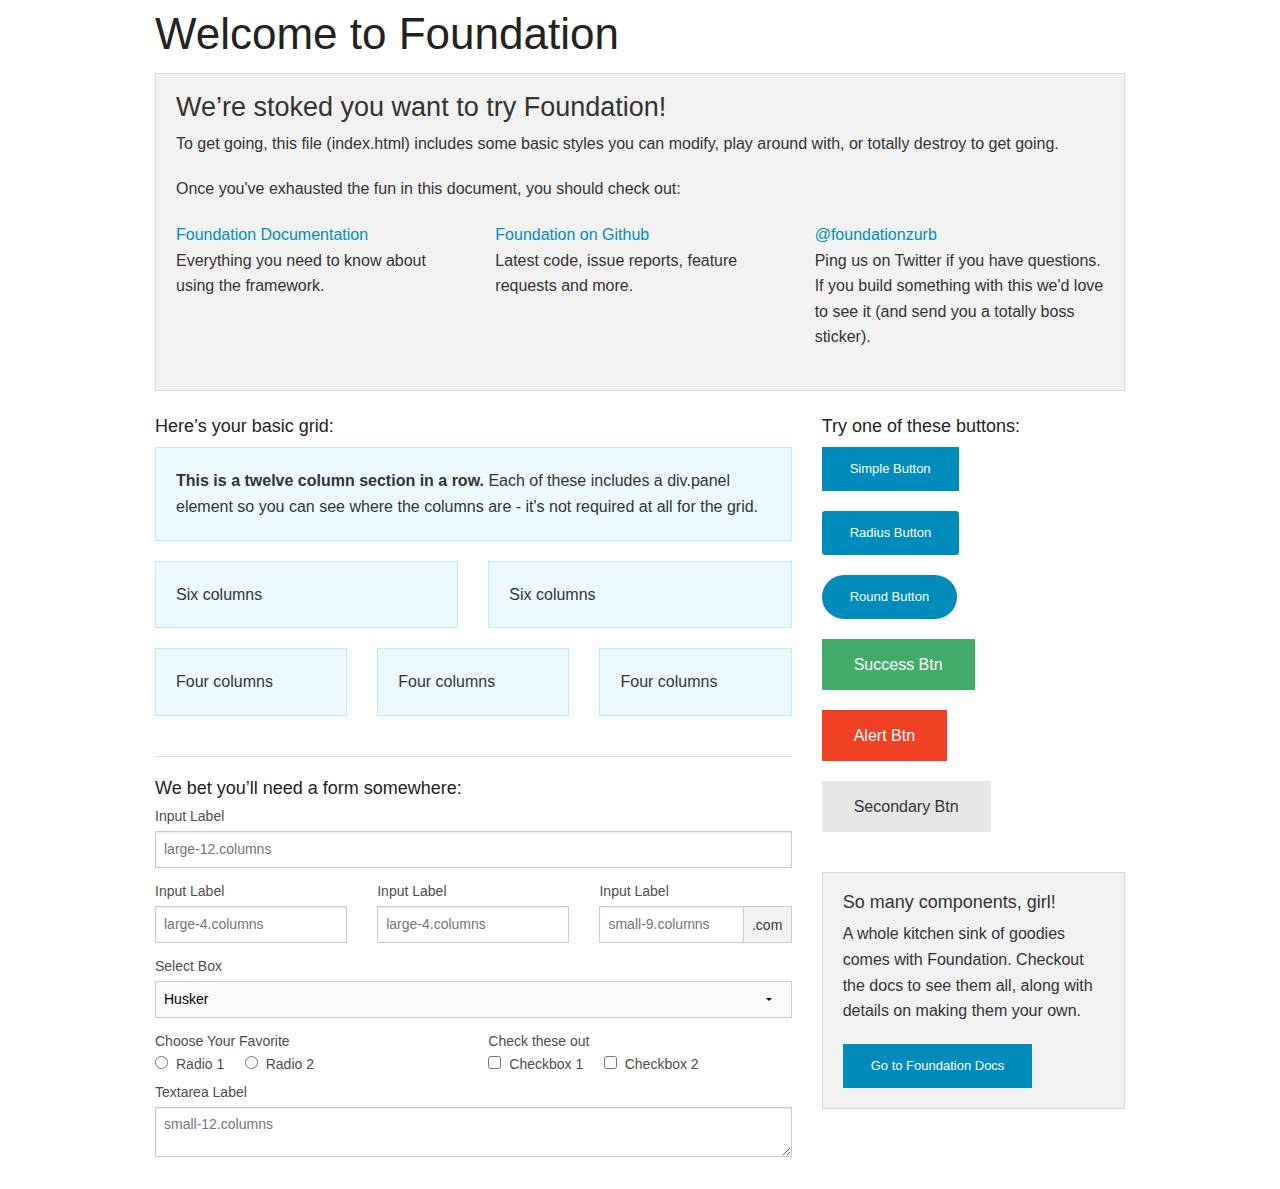
<file: foundation/index.html>
<!doctype html>
<html class="no-js" lang="en">
  <head>
    <meta charset="utf-8" />
    <meta name="viewport" content="width=device-width, initial-scale=1.0" />
    <title>Foundation | Welcome</title>
    <link rel="stylesheet" href="css/foundation.css" />
    <script src="js/vendor/modernizr.js"></script>
  </head>
  <body>
    
    <div class="row">
      <div class="large-12 columns">
        <h1>Welcome to Foundation</h1>
      </div>
    </div>
    
    <div class="row">
      <div class="large-12 columns">
      	<div class="panel">
	        <h3>We&rsquo;re stoked you want to try Foundation! </h3>
	        <p>To get going, this file (index.html) includes some basic styles you can modify, play around with, or totally destroy to get going.</p>
	        <p>Once you've exhausted the fun in this document, you should check out:</p>
	        <div class="row">
	        	<div class="large-4 medium-4 columns">
	    		<p><a href="http://foundation.zurb.com/docs">Foundation Documentation</a><br />Everything you need to know about using the framework.</p>
	    	</div>
	        	<div class="large-4 medium-4 columns">
	        		<p><a href="http://github.com/zurb/foundation">Foundation on Github</a><br />Latest code, issue reports, feature requests and more.</p>
	        	</div>
	        	<div class="large-4 medium-4 columns">
	        		<p><a href="http://twitter.com/foundationzurb">@foundationzurb</a><br />Ping us on Twitter if you have questions. If you build something with this we'd love to see it (and send you a totally boss sticker).</p>
	        	</div>        
					</div>
      	</div>
      </div>
    </div>

    <div class="row">
      <div class="large-8 medium-8 columns">
        <h5>Here&rsquo;s your basic grid:</h5>
        <!-- Grid Example -->

        <div class="row">
          <div class="large-12 columns">
            <div class="callout panel">
              <p><strong>This is a twelve column section in a row.</strong> Each of these includes a div.panel element so you can see where the columns are - it's not required at all for the grid.</p>
            </div>
          </div>
        </div>
        <div class="row">
          <div class="large-6 medium-6 columns">
            <div class="callout panel">
              <p>Six columns</p>
            </div>
          </div>
          <div class="large-6 medium-6 columns">
            <div class="callout panel">
              <p>Six columns</p>
            </div>
          </div>
        </div>
        <div class="row">
          <div class="large-4 medium-4 small-4 columns">
            <div class="callout panel">
              <p>Four columns</p>
            </div>
          </div>
          <div class="large-4 medium-4 small-4 columns">
            <div class="callout panel">
              <p>Four columns</p>
            </div>
          </div>
          <div class="large-4 medium-4 small-4 columns">
            <div class="callout panel">
              <p>Four columns</p>
            </div>
          </div>
        </div>
        
        <hr />
                
        <h5>We bet you&rsquo;ll need a form somewhere:</h5>
        <form>
				  <div class="row">
				    <div class="large-12 columns">
				      <label>Input Label</label>
				      <input type="text" placeholder="large-12.columns" />
				    </div>
				  </div>
				  <div class="row">
				    <div class="large-4 medium-4 columns">
				      <label>Input Label</label>
				      <input type="text" placeholder="large-4.columns" />
				    </div>
				    <div class="large-4 medium-4 columns">
				      <label>Input Label</label>
				      <input type="text" placeholder="large-4.columns" />
				    </div>
				    <div class="large-4 medium-4 columns">
				      <div class="row collapse">
				        <label>Input Label</label>
				        <div class="small-9 columns">
				          <input type="text" placeholder="small-9.columns" />
				        </div>
				        <div class="small-3 columns">
				          <span class="postfix">.com</span>
				        </div>
				      </div>
				    </div>
				  </div>
				  <div class="row">
				    <div class="large-12 columns">
				      <label>Select Box</label>
				      <select>
				        <option value="husker">Husker</option>
				        <option value="starbuck">Starbuck</option>
				        <option value="hotdog">Hot Dog</option>
				        <option value="apollo">Apollo</option>
				      </select>
				    </div>
				  </div>
				  <div class="row">
				    <div class="large-6 medium-6 columns">
				      <label>Choose Your Favorite</label>
				      <input type="radio" name="pokemon" value="Red" id="pokemonRed"><label for="pokemonRed">Radio 1</label>
				      <input type="radio" name="pokemon" value="Blue" id="pokemonBlue"><label for="pokemonBlue">Radio 2</label>
				    </div>
				    <div class="large-6 medium-6 columns">
				      <label>Check these out</label>
				      <input id="checkbox1" type="checkbox"><label for="checkbox1">Checkbox 1</label>
				      <input id="checkbox2" type="checkbox"><label for="checkbox2">Checkbox 2</label>
				    </div>
				  </div>
				  <div class="row">
				    <div class="large-12 columns">
				      <label>Textarea Label</label>
				      <textarea placeholder="small-12.columns"></textarea>
				    </div>
				  </div>
				</form>
      </div>     

      <div class="large-4 medium-4 columns">
			  <h5>Try one of these buttons:</h5>
			  <p><a href="#" class="small button">Simple Button</a><br/>
        <a href="#" class="small radius button">Radius Button</a><br/>
        <a href="#" class="small round button">Round Button</a><br/>            
        <a href="#" class="medium success button">Success Btn</a><br/>
        <a href="#" class="medium alert button">Alert Btn</a><br/>
        <a href="#" class="medium secondary button">Secondary Btn</a></p>           
				<div class="panel">
        	<h5>So many components, girl!</h5>
        	<p>A whole kitchen sink of goodies comes with Foundation. Checkout the docs to see them all, along with details on making them your own.</p>
        	<a href="http://foundation.zurb.com/docs/" class="small button">Go to Foundation Docs</a>          
        </div>
      </div>
    </div>
    
    <script src="js/vendor/jquery.js"></script>
    <script src="js/foundation.min.js"></script>
    <script>
      $(document).foundation();
    </script>
  </body>
</html>
</file>
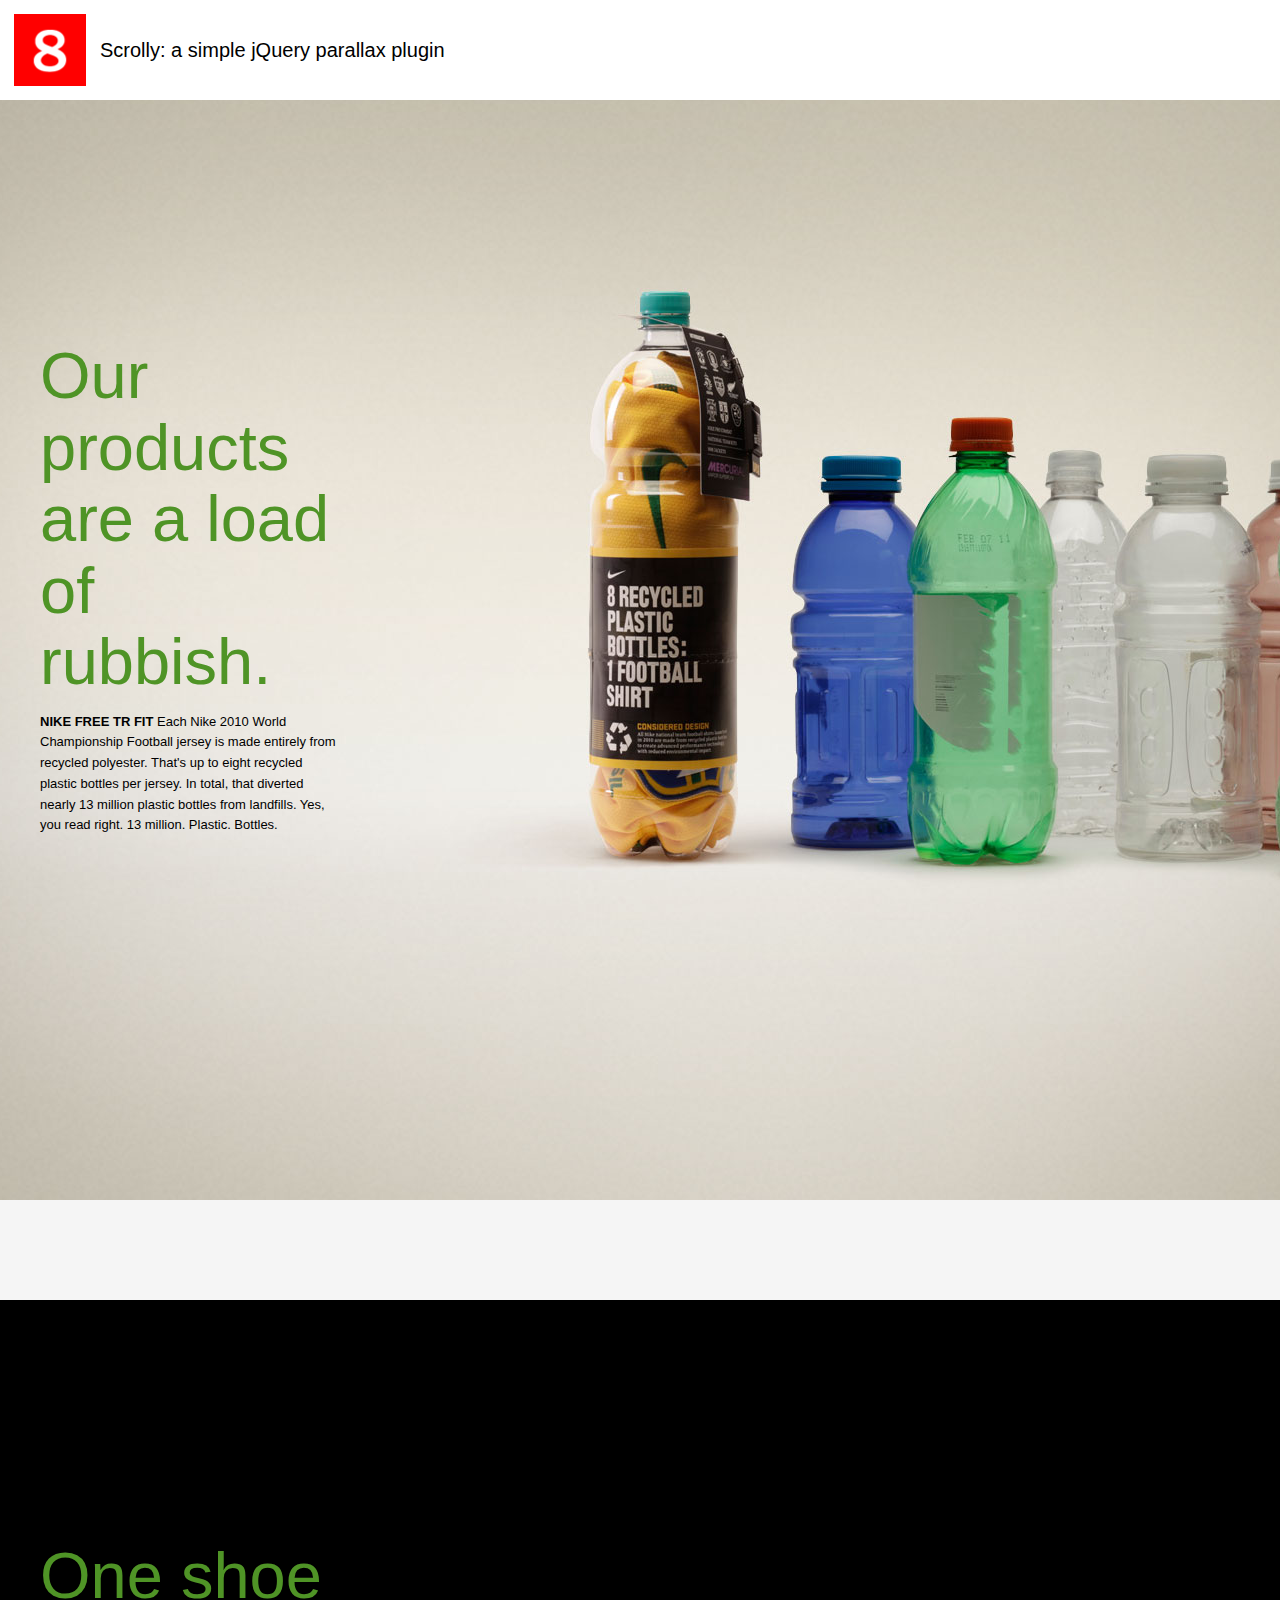
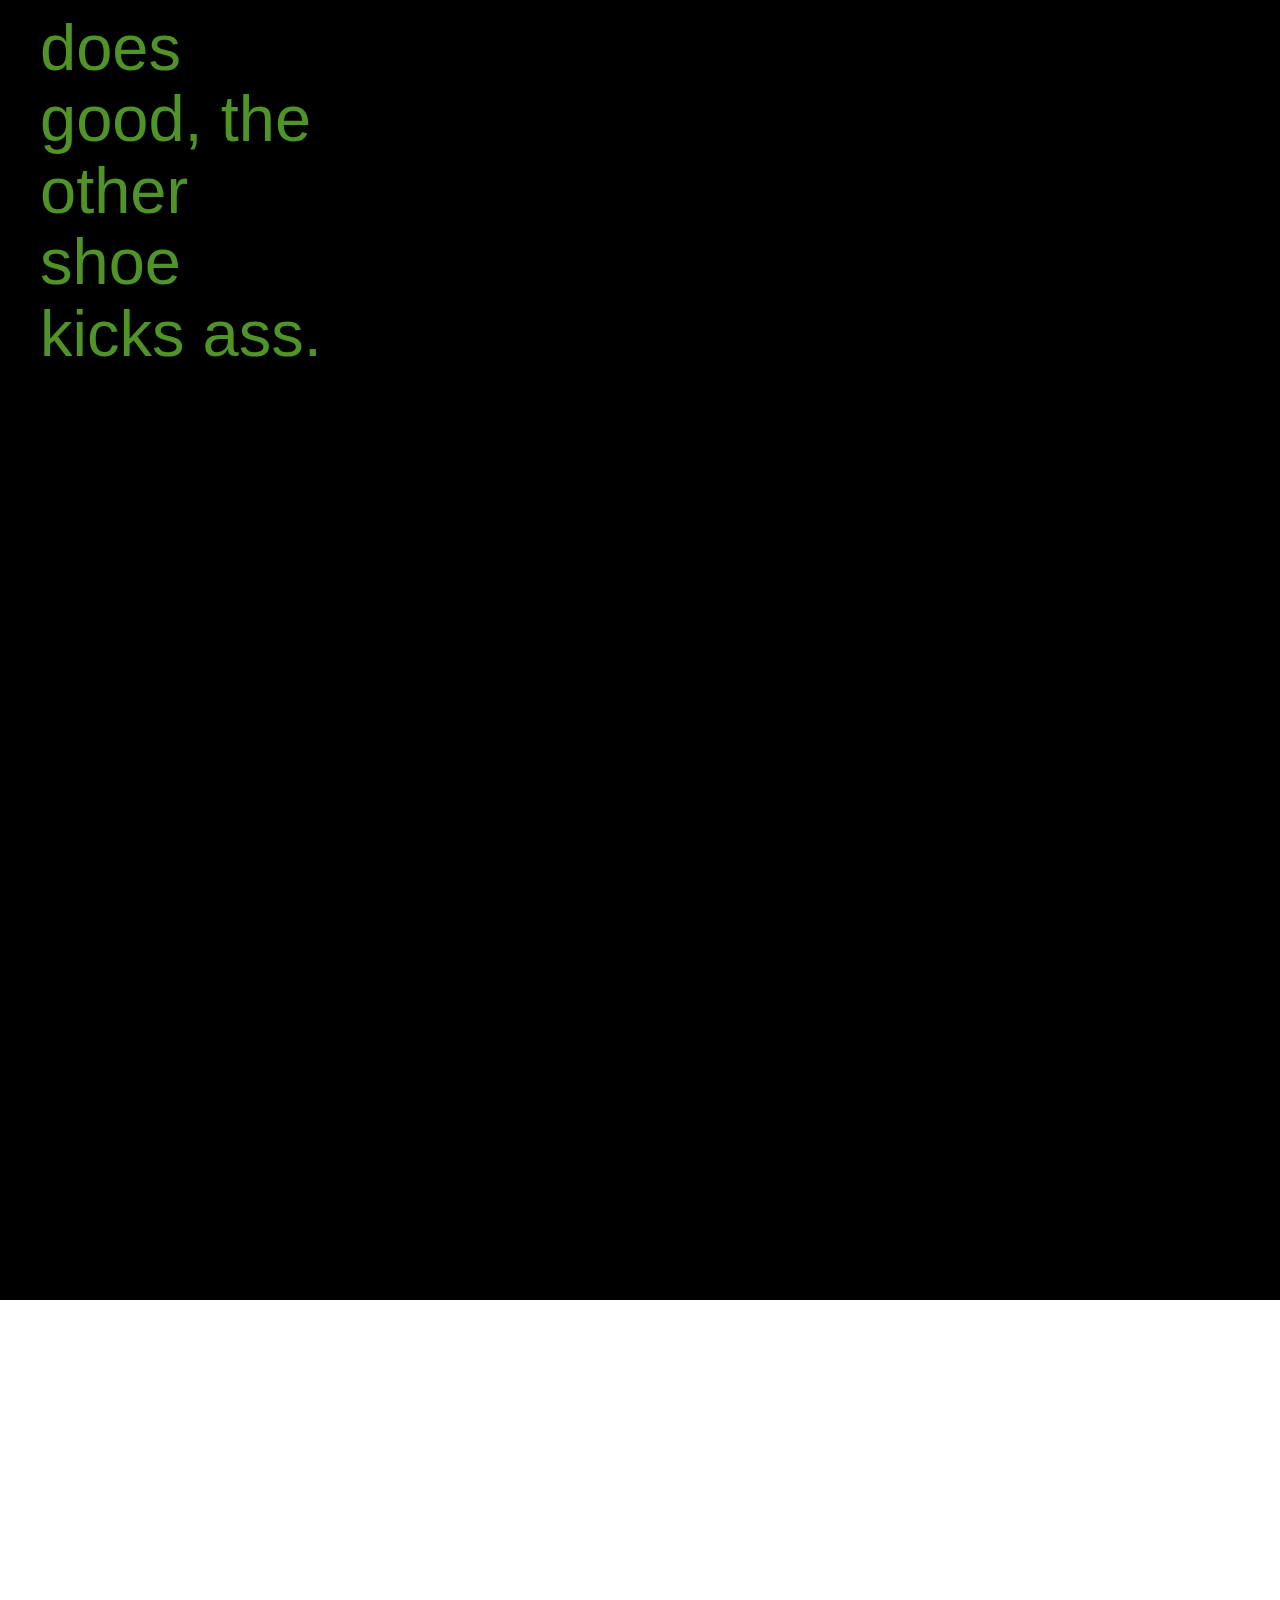
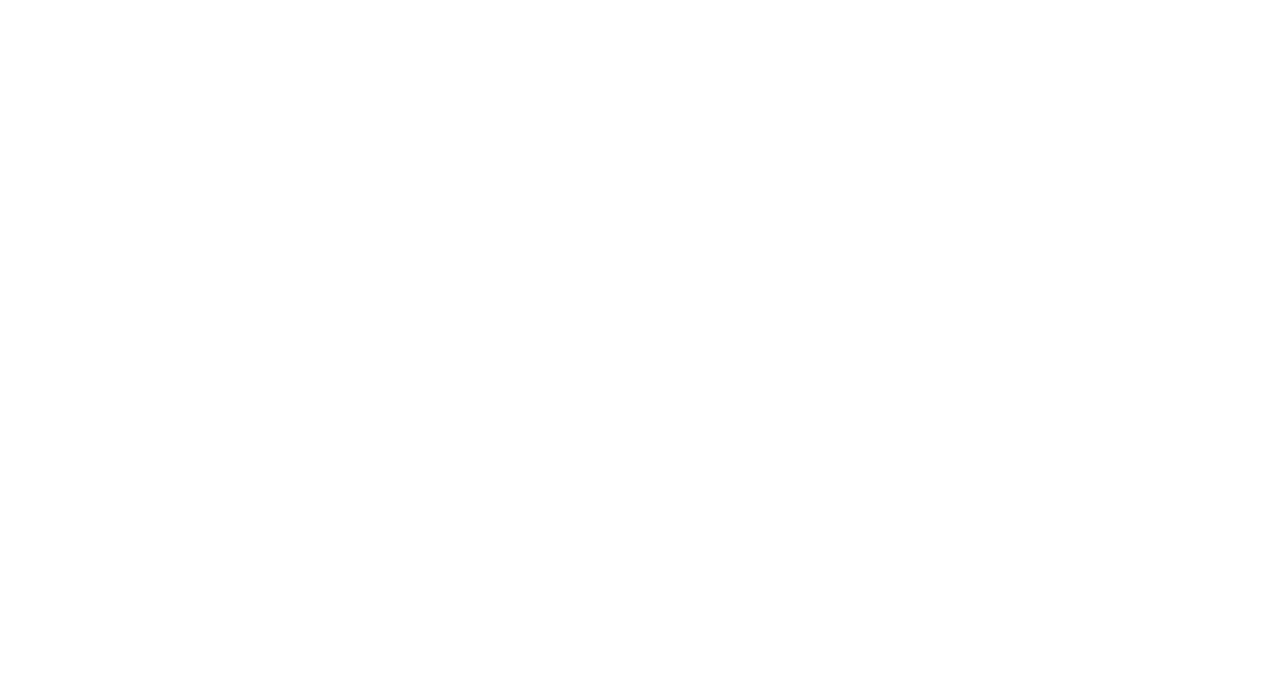
<file: scrolly-master/example/index.html>
<!doctype html>
<html>
<head>
    <title>Scrolly: a simple jQuery parallax plugin</title>
    <link rel="stylesheet" href="css/styles.css">
</head>
<body>
    <header>
        <img src="img/logo.png" />
        <h1>Scrolly: a simple jQuery parallax plugin</h1>
    </header>

    <section id="bottle">
        <article>
        <h1>Our products are a load of rubbish.</h1>   
        <p><strong>NIKE FREE TR FIT</strong>
        Each Nike 2010 World Championship Football jersey is made entirely from recycled polyester. That's up to eight recycled plastic bottles per jersey. In total, that diverted nearly 13 million plastic bottles from landfills. Yes, you read right. 13 million. Plastic. Bottles.</p>    
        </article>
        <div class="parallax" data-velocity="-.3"></div>
    </section>
    <section id="story-freext">
        <article>
        <h1>One shoe does good,
            the other shoe kicks ass.</h1>   
        <p><strong>NIKE FREE TR FIT</strong>
        The Free TR Fit is designed with a lower environmental impact using
        environmentally preferred rubber, water-based cementing and recycled polyester.
        That means every step in the multi-directional flex groove outsole replicates
        the foot's natural movement and helps women get more out of their workout without
        leaving a huge environmental footprint. Everyone's a winner.</p>    
        </article>
        <div class="parallax" data-velocity="-.1"></div>
        <div class="parallax" data-velocity="-.5" data-fit="525"></div>
    </section>
    <section></section>
</header>
<script src="http://code.jquery.com/jquery-1.7.1.min.js"></script>
<script src="../jquery.scrolly.js"></script>
<script>
    $(document).ready(function(){
       $('.parallax').scrolly({bgParallax: true});
    });
</script>
</body>
</html>
</file>
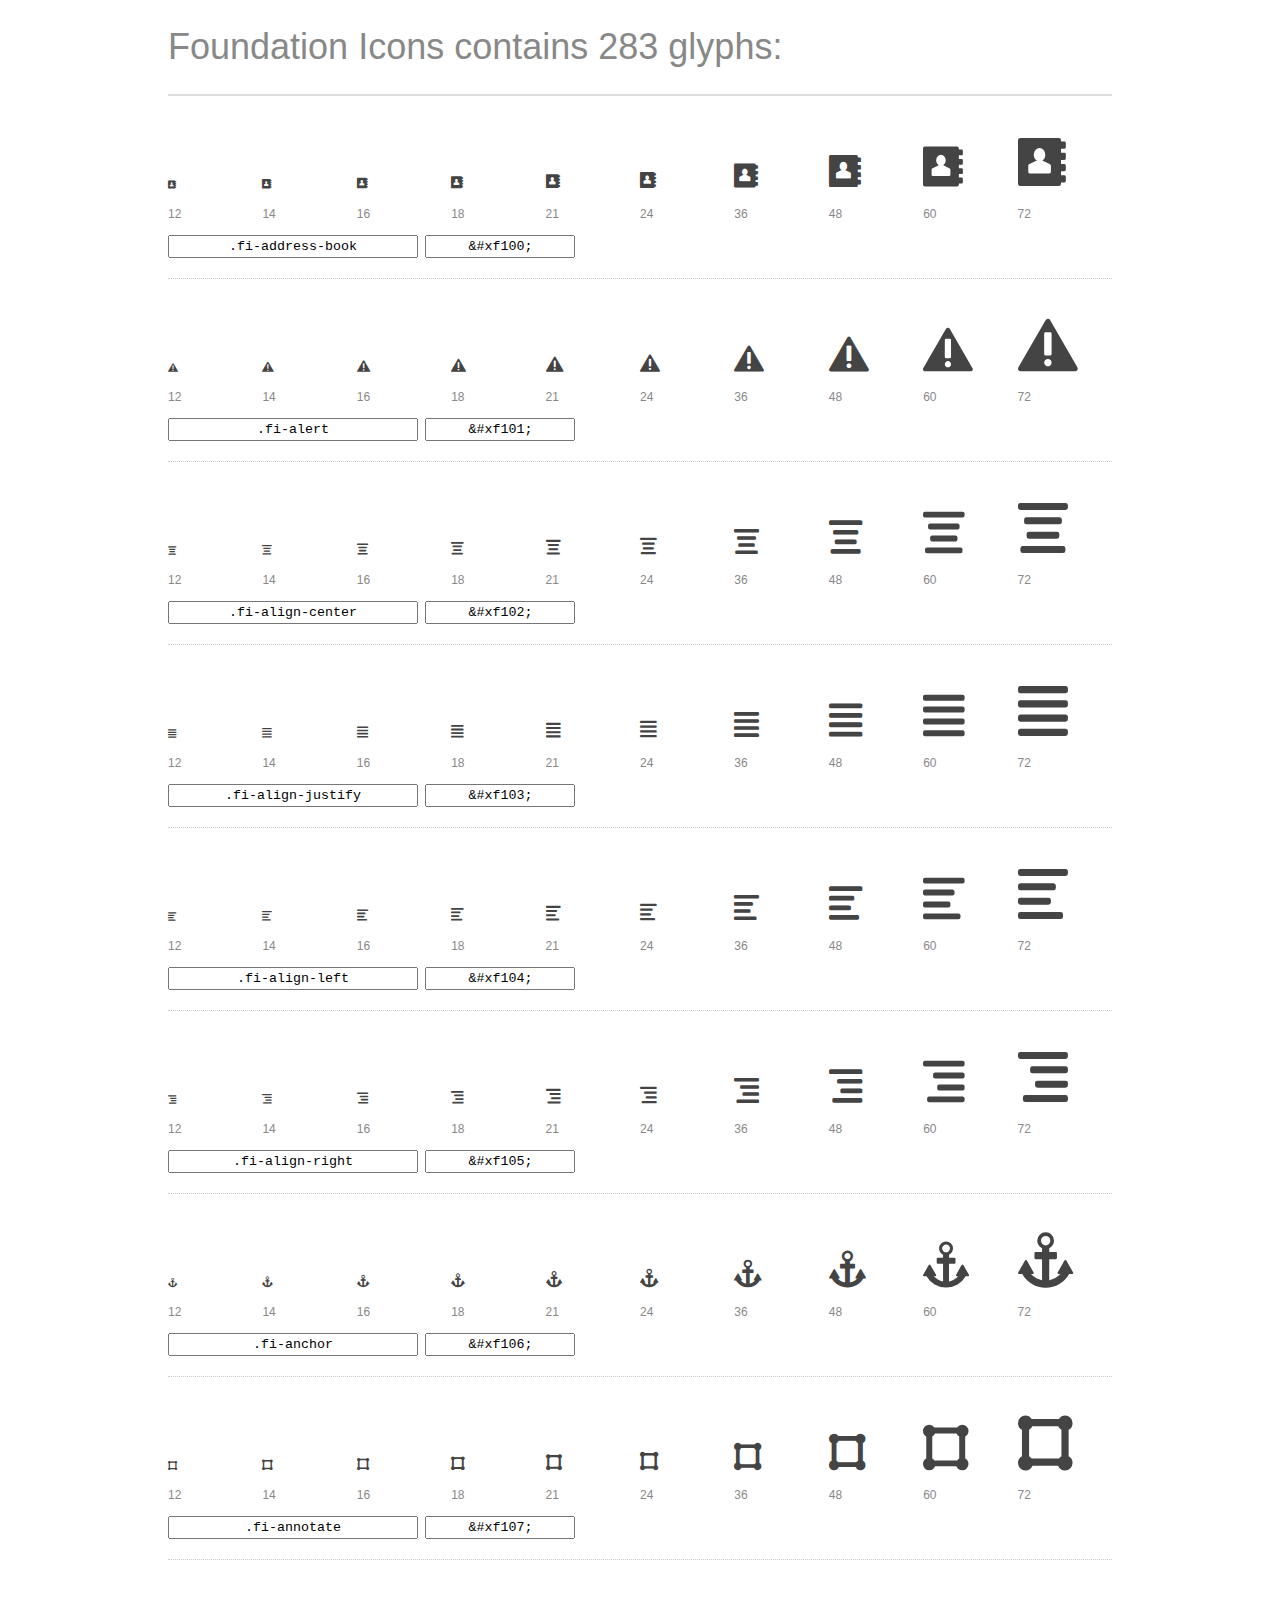
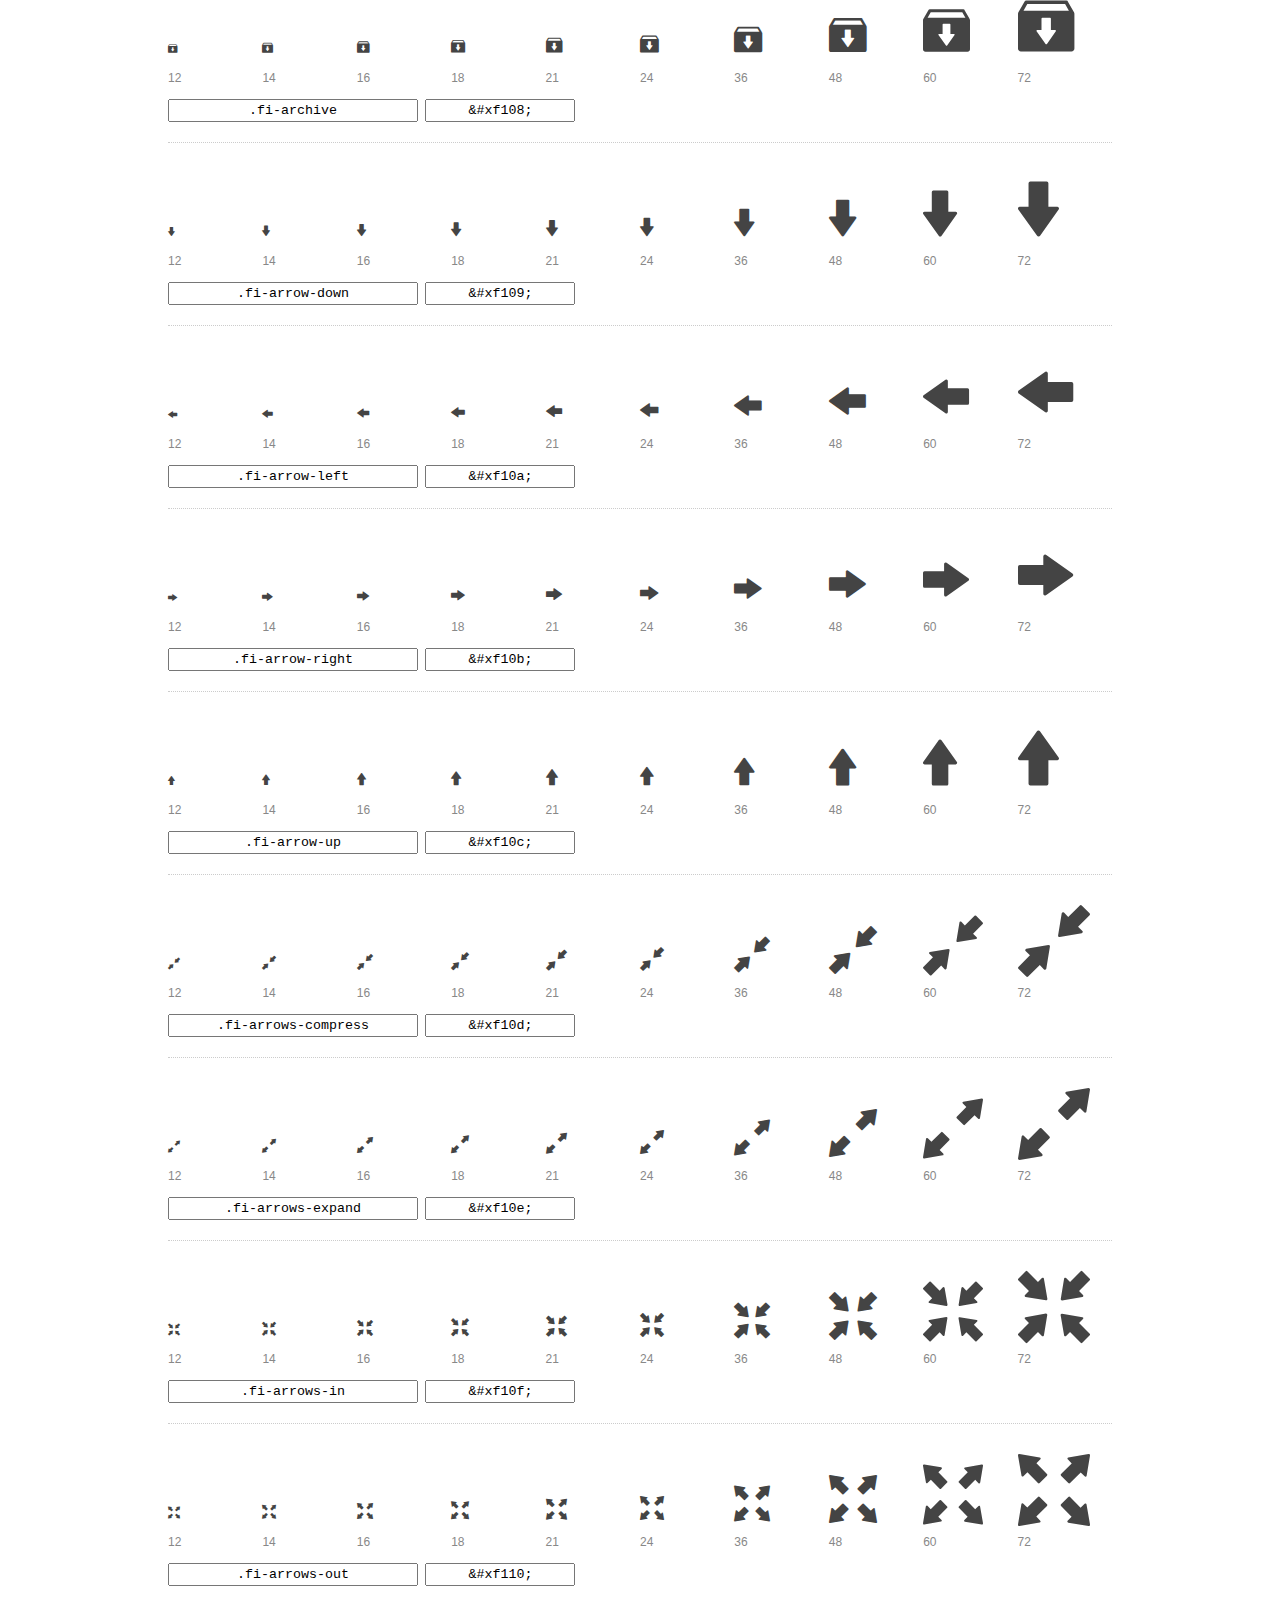
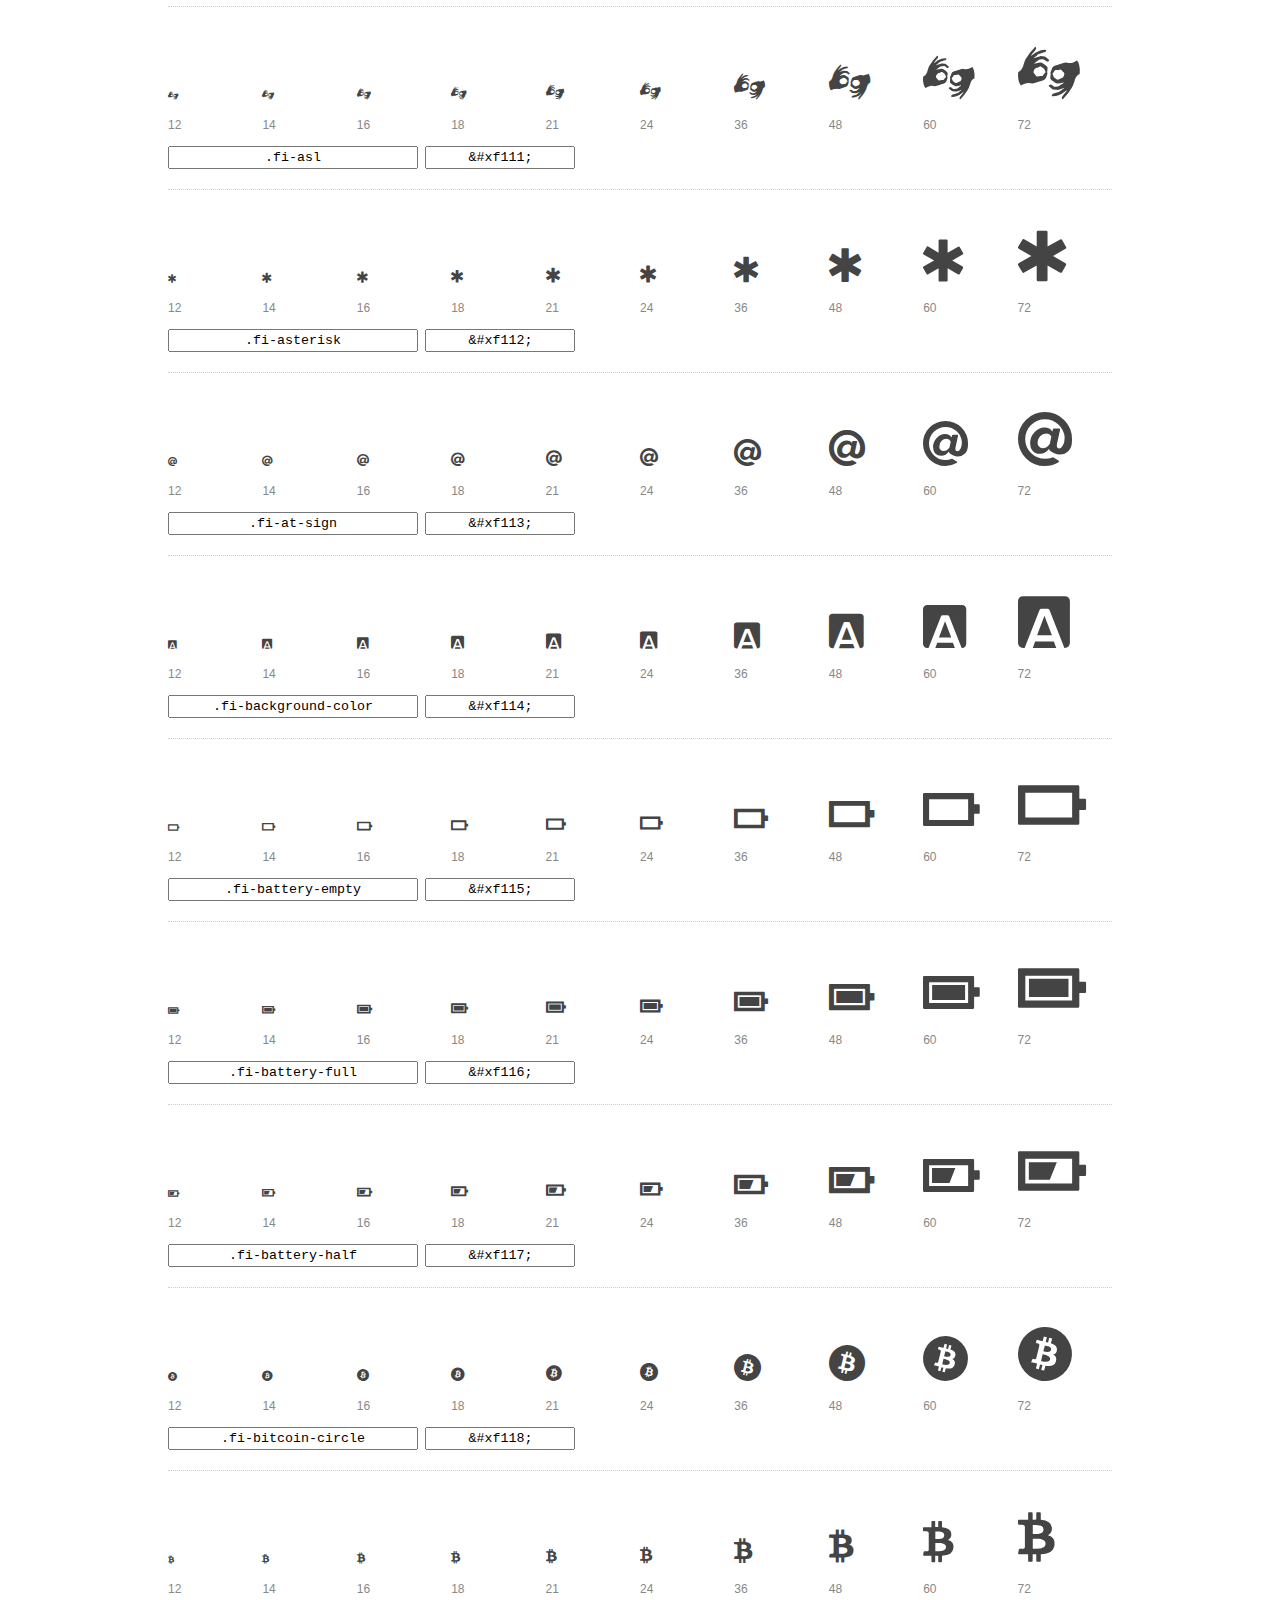
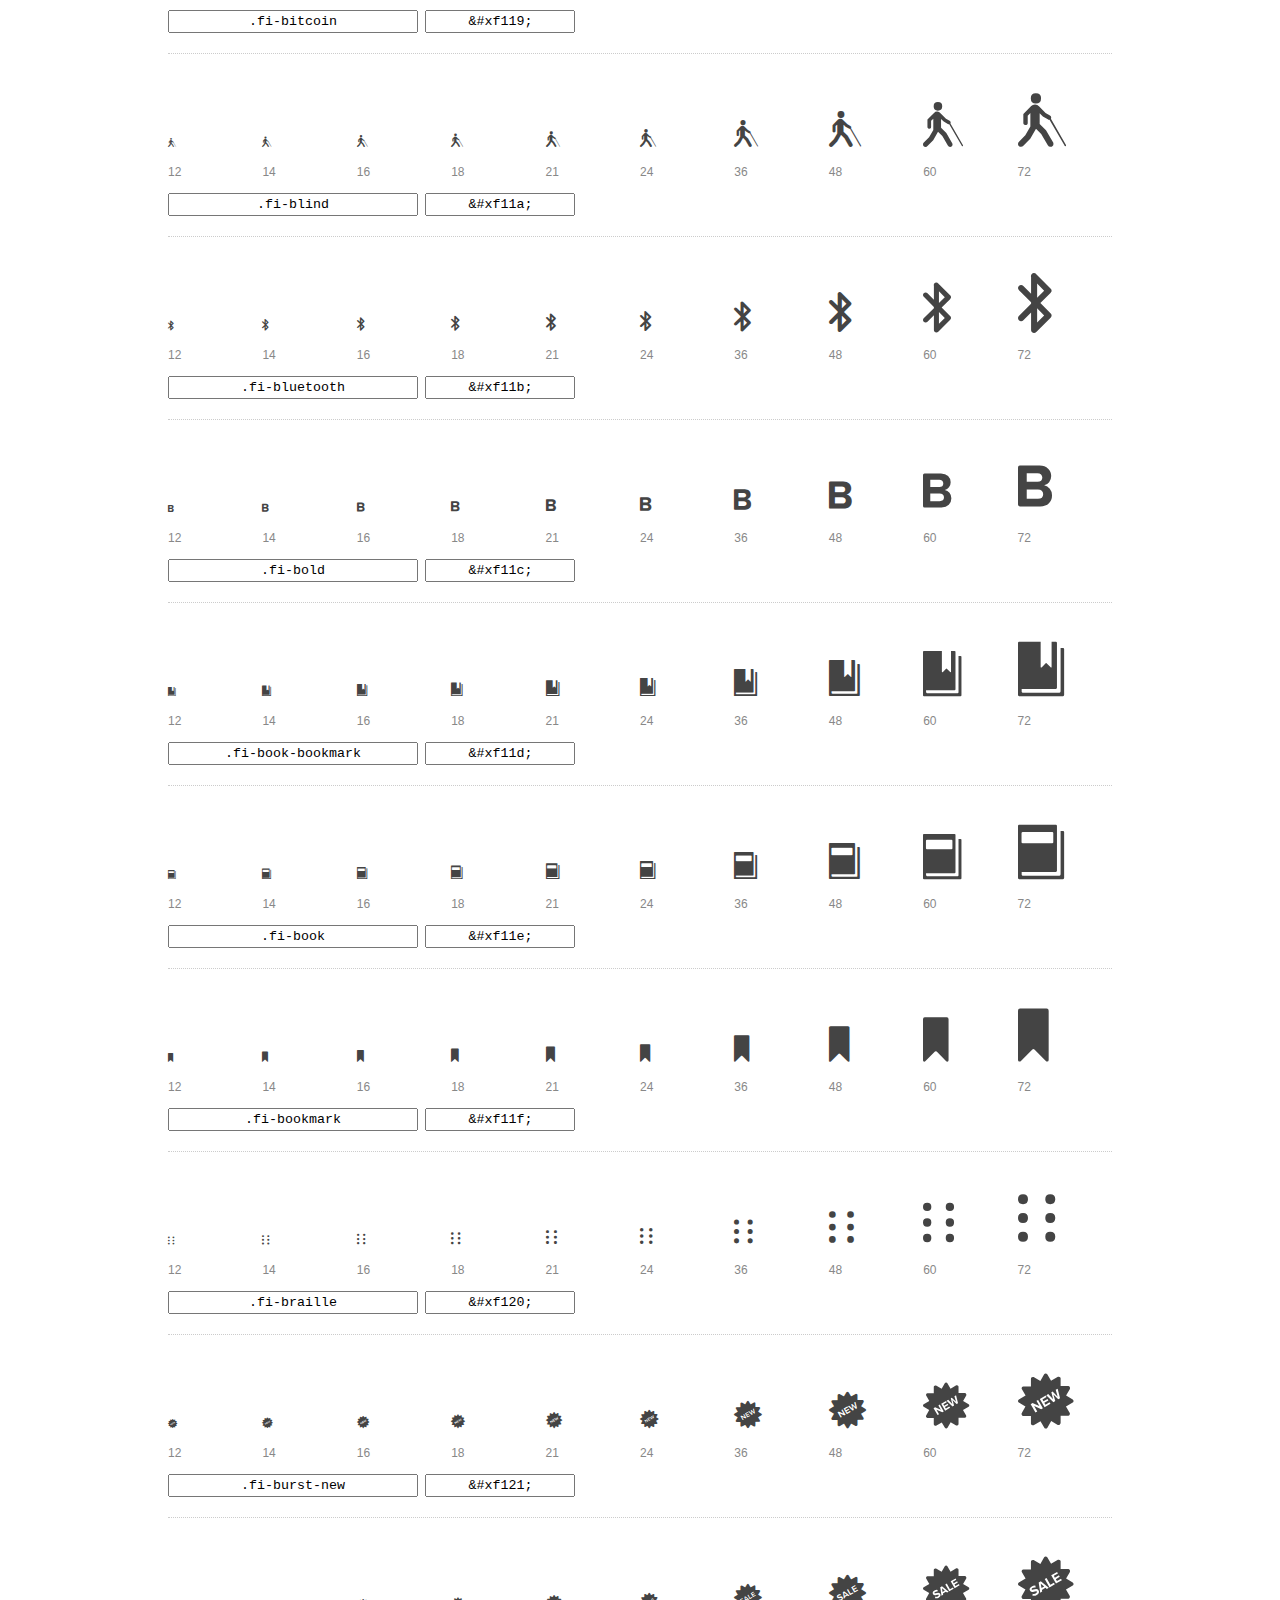
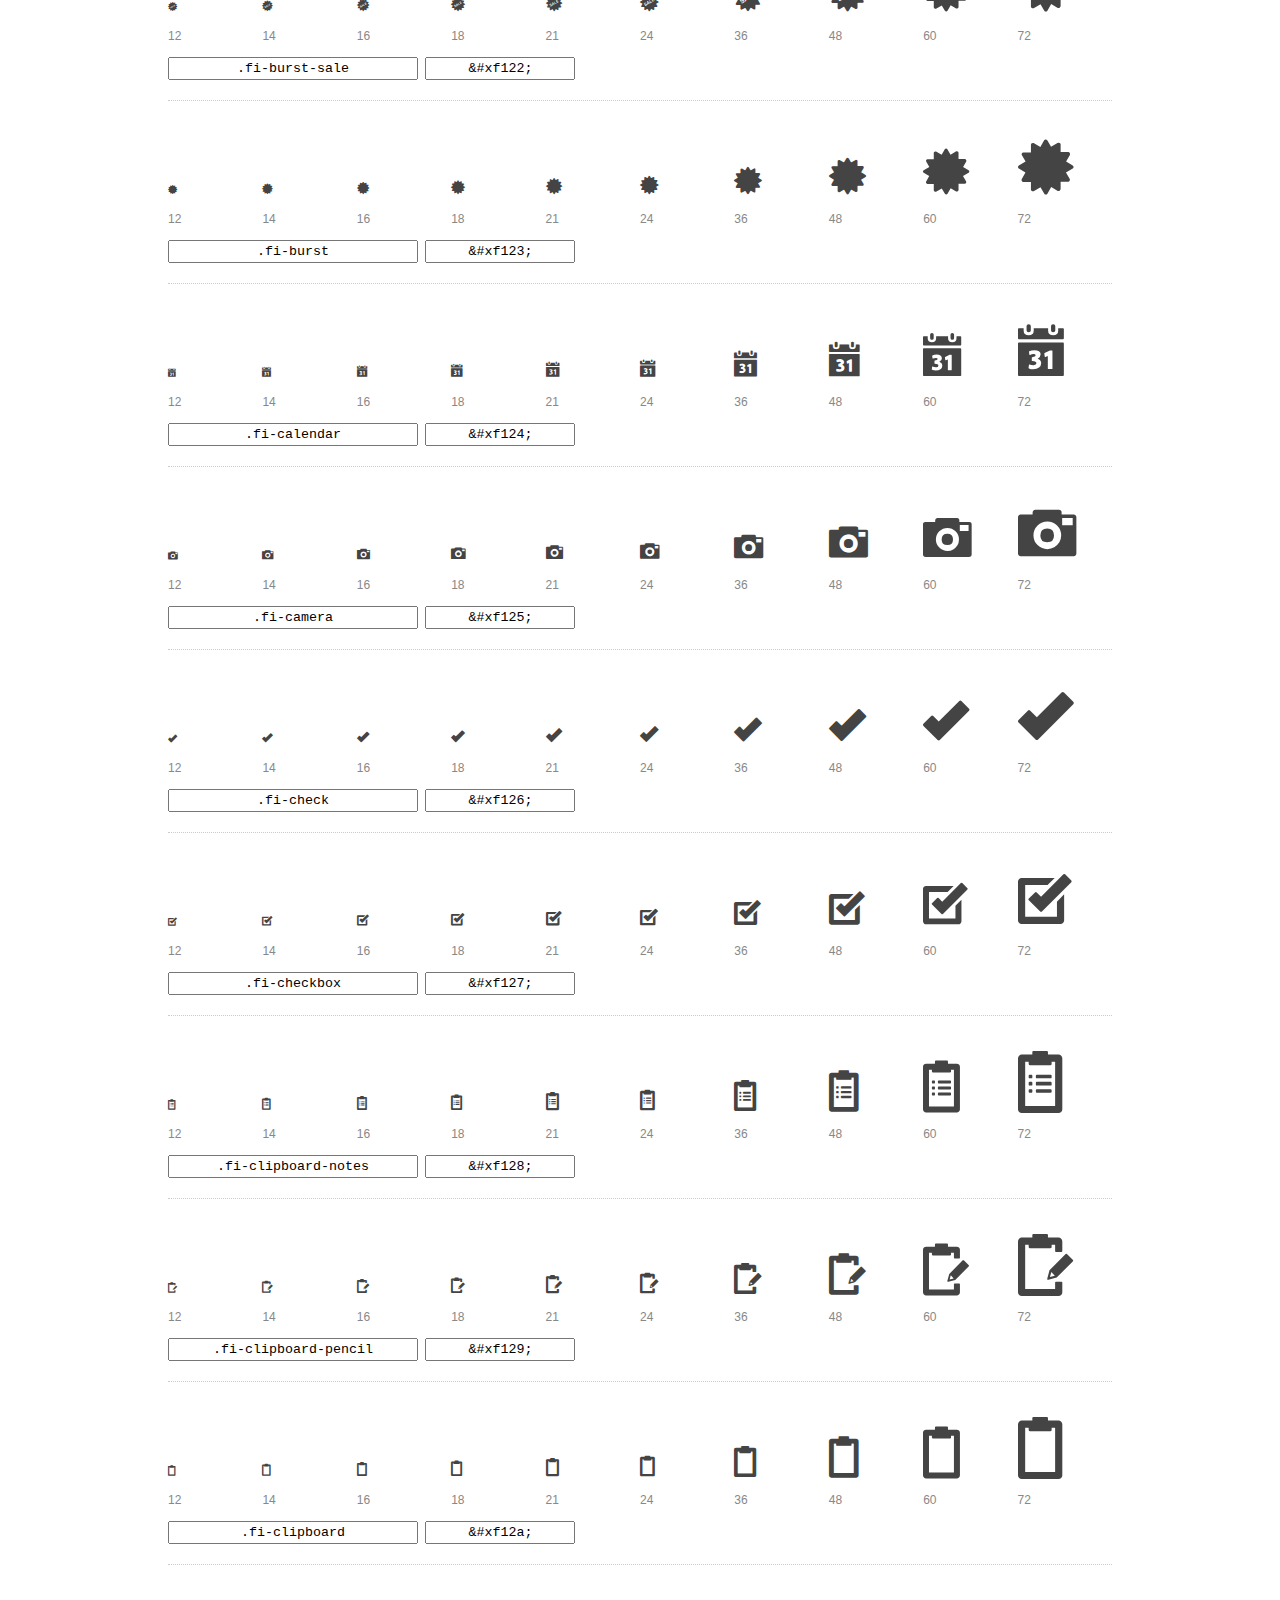
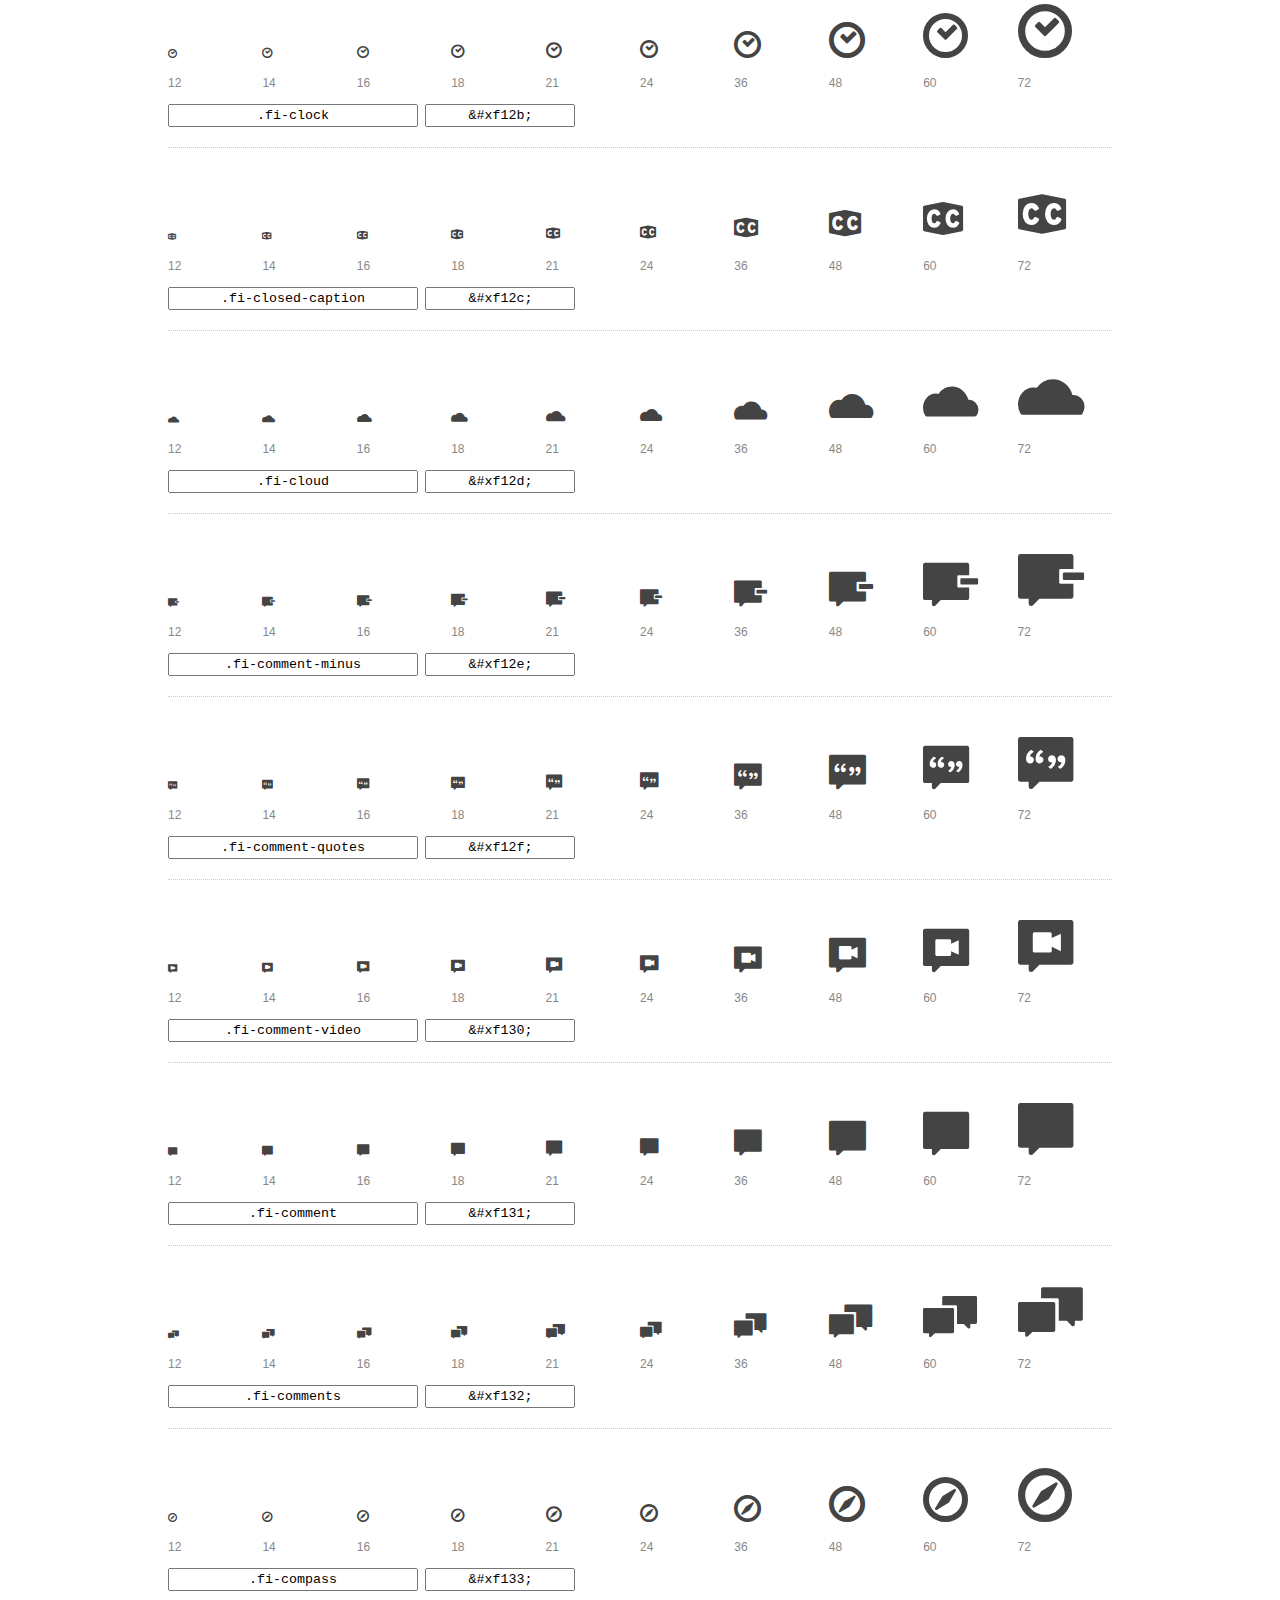
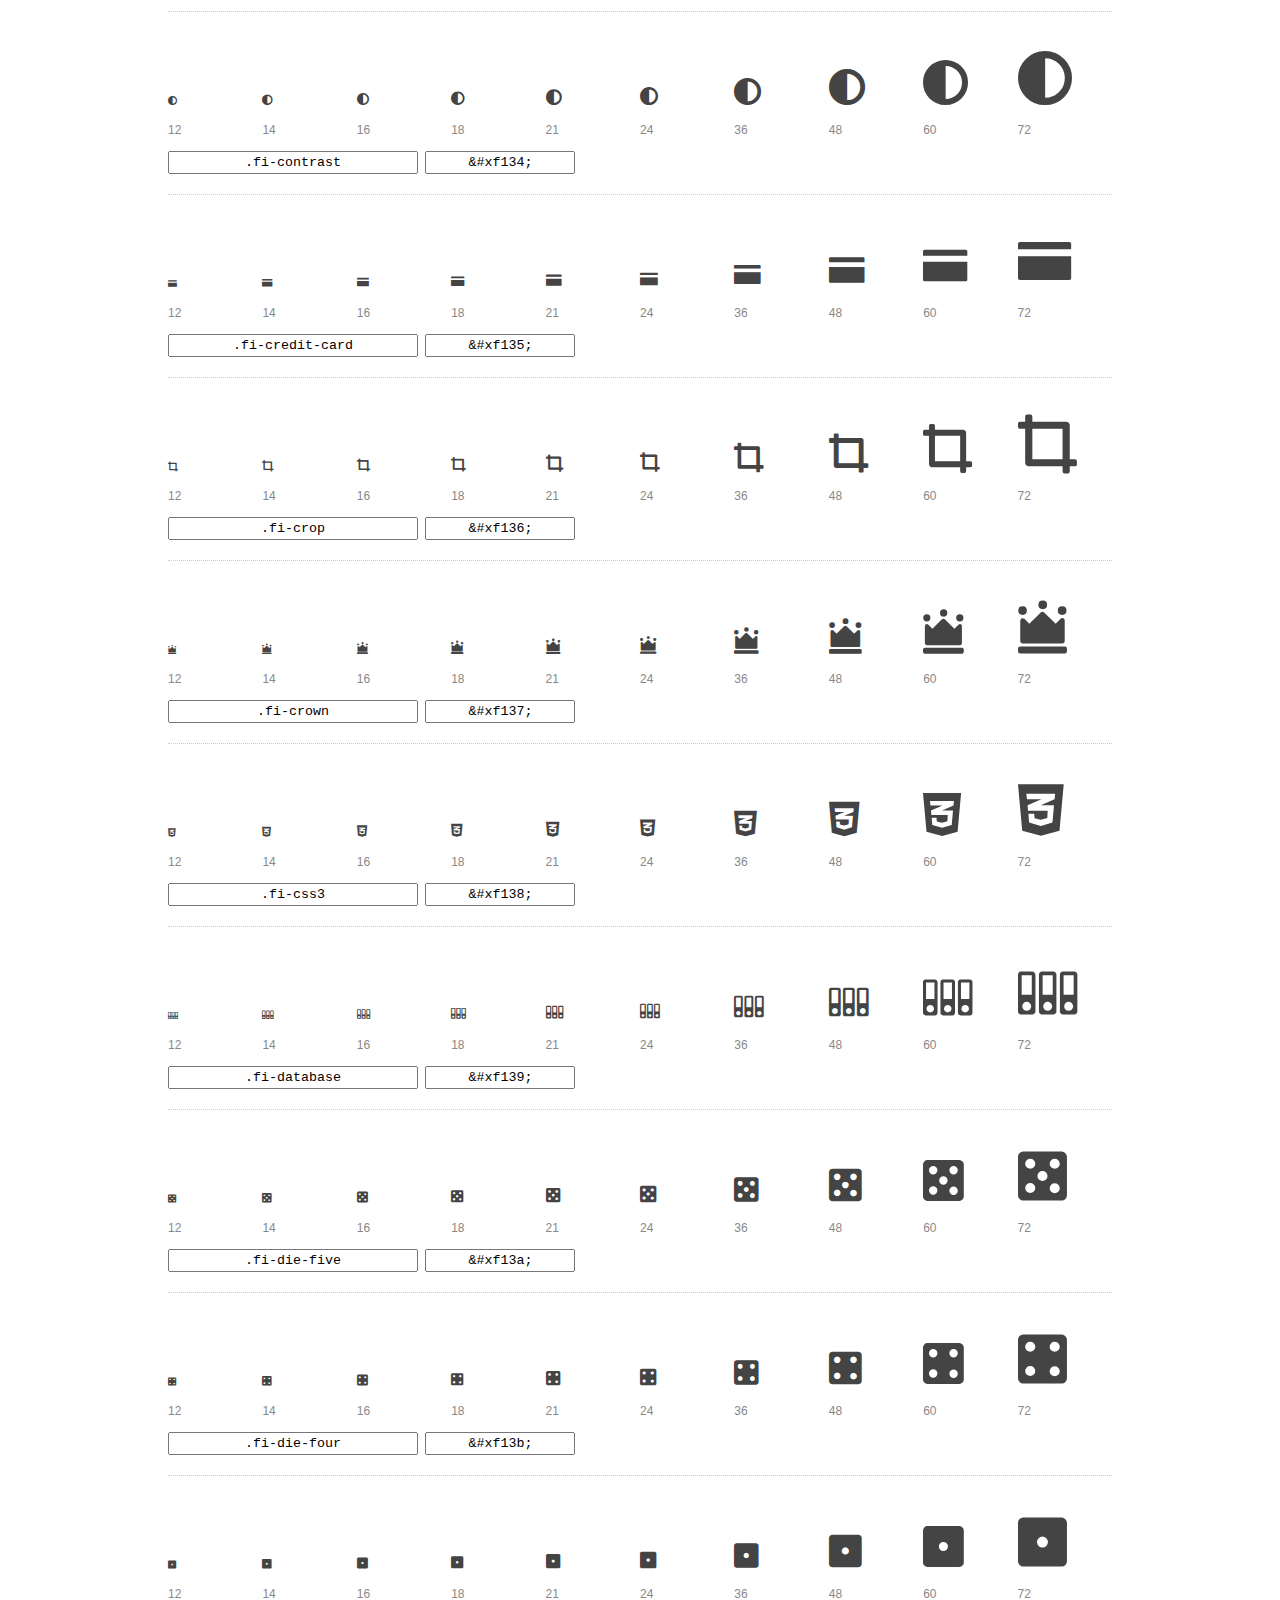
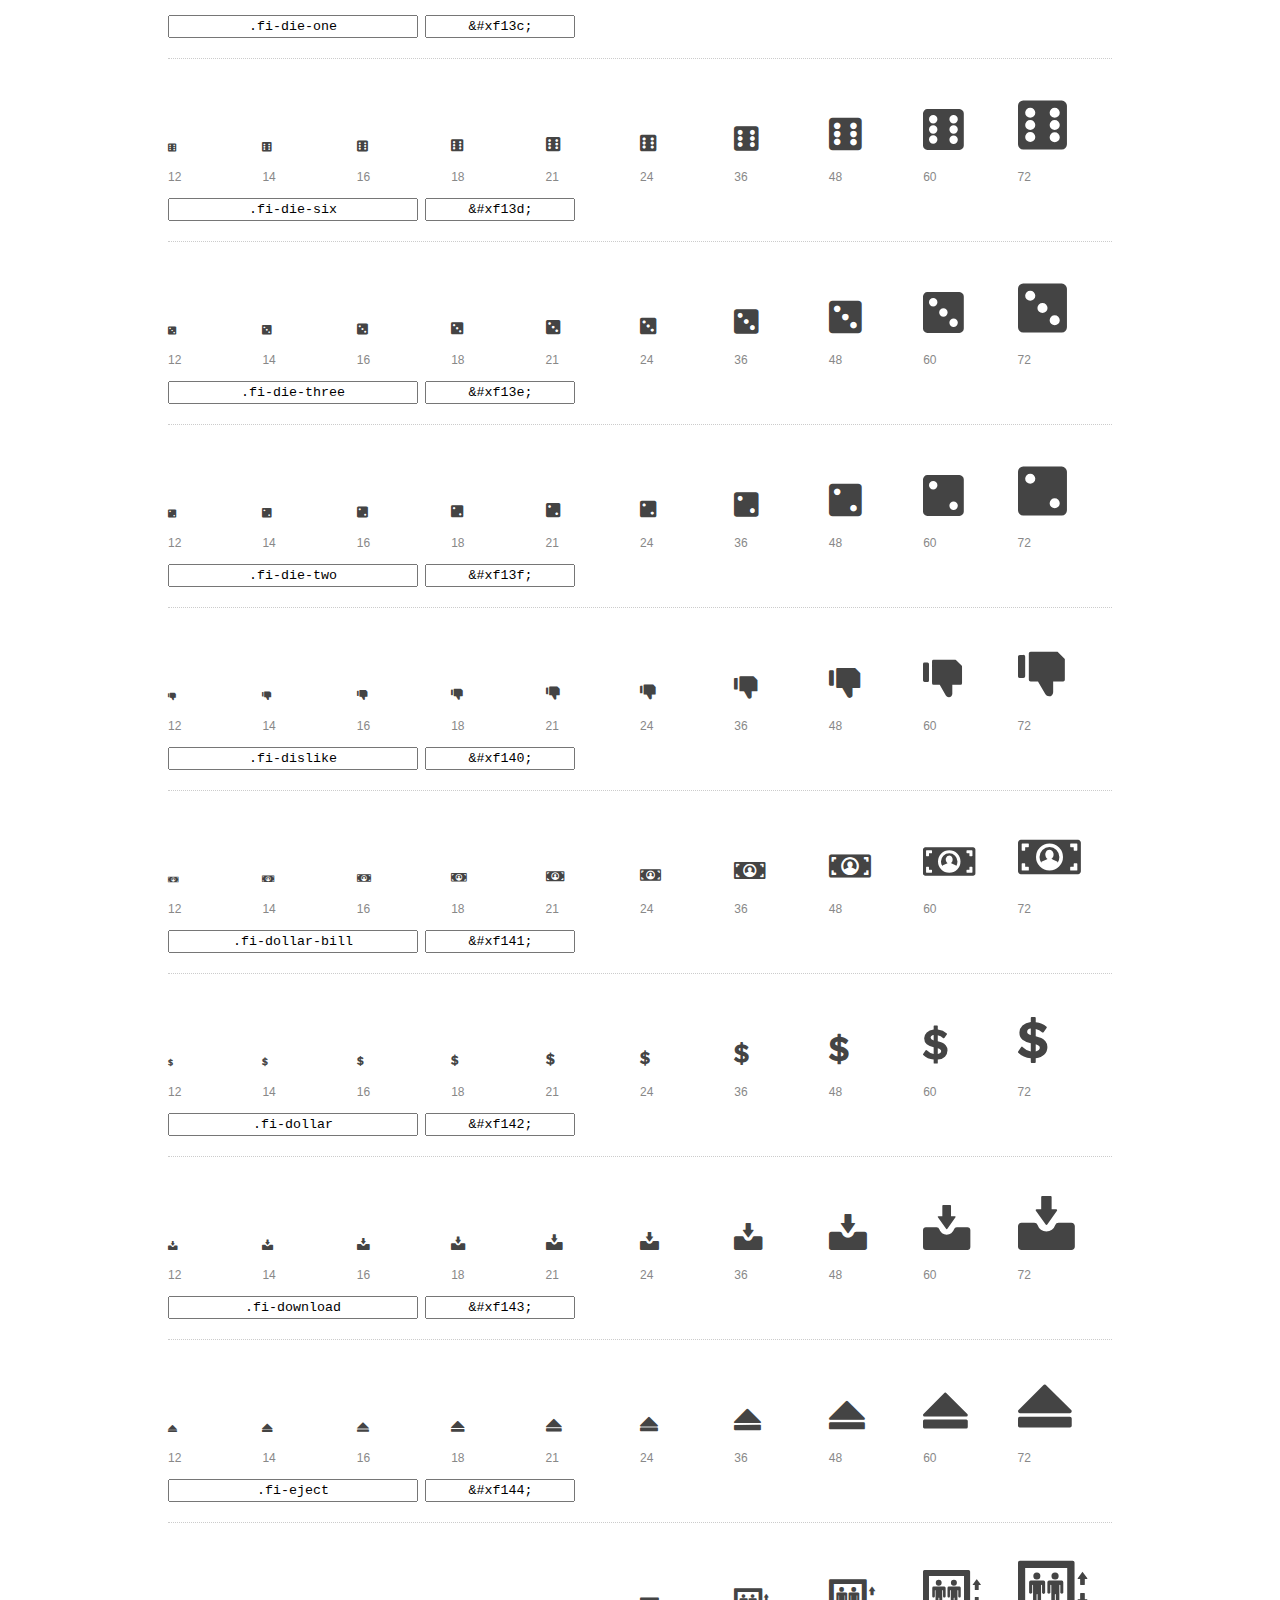
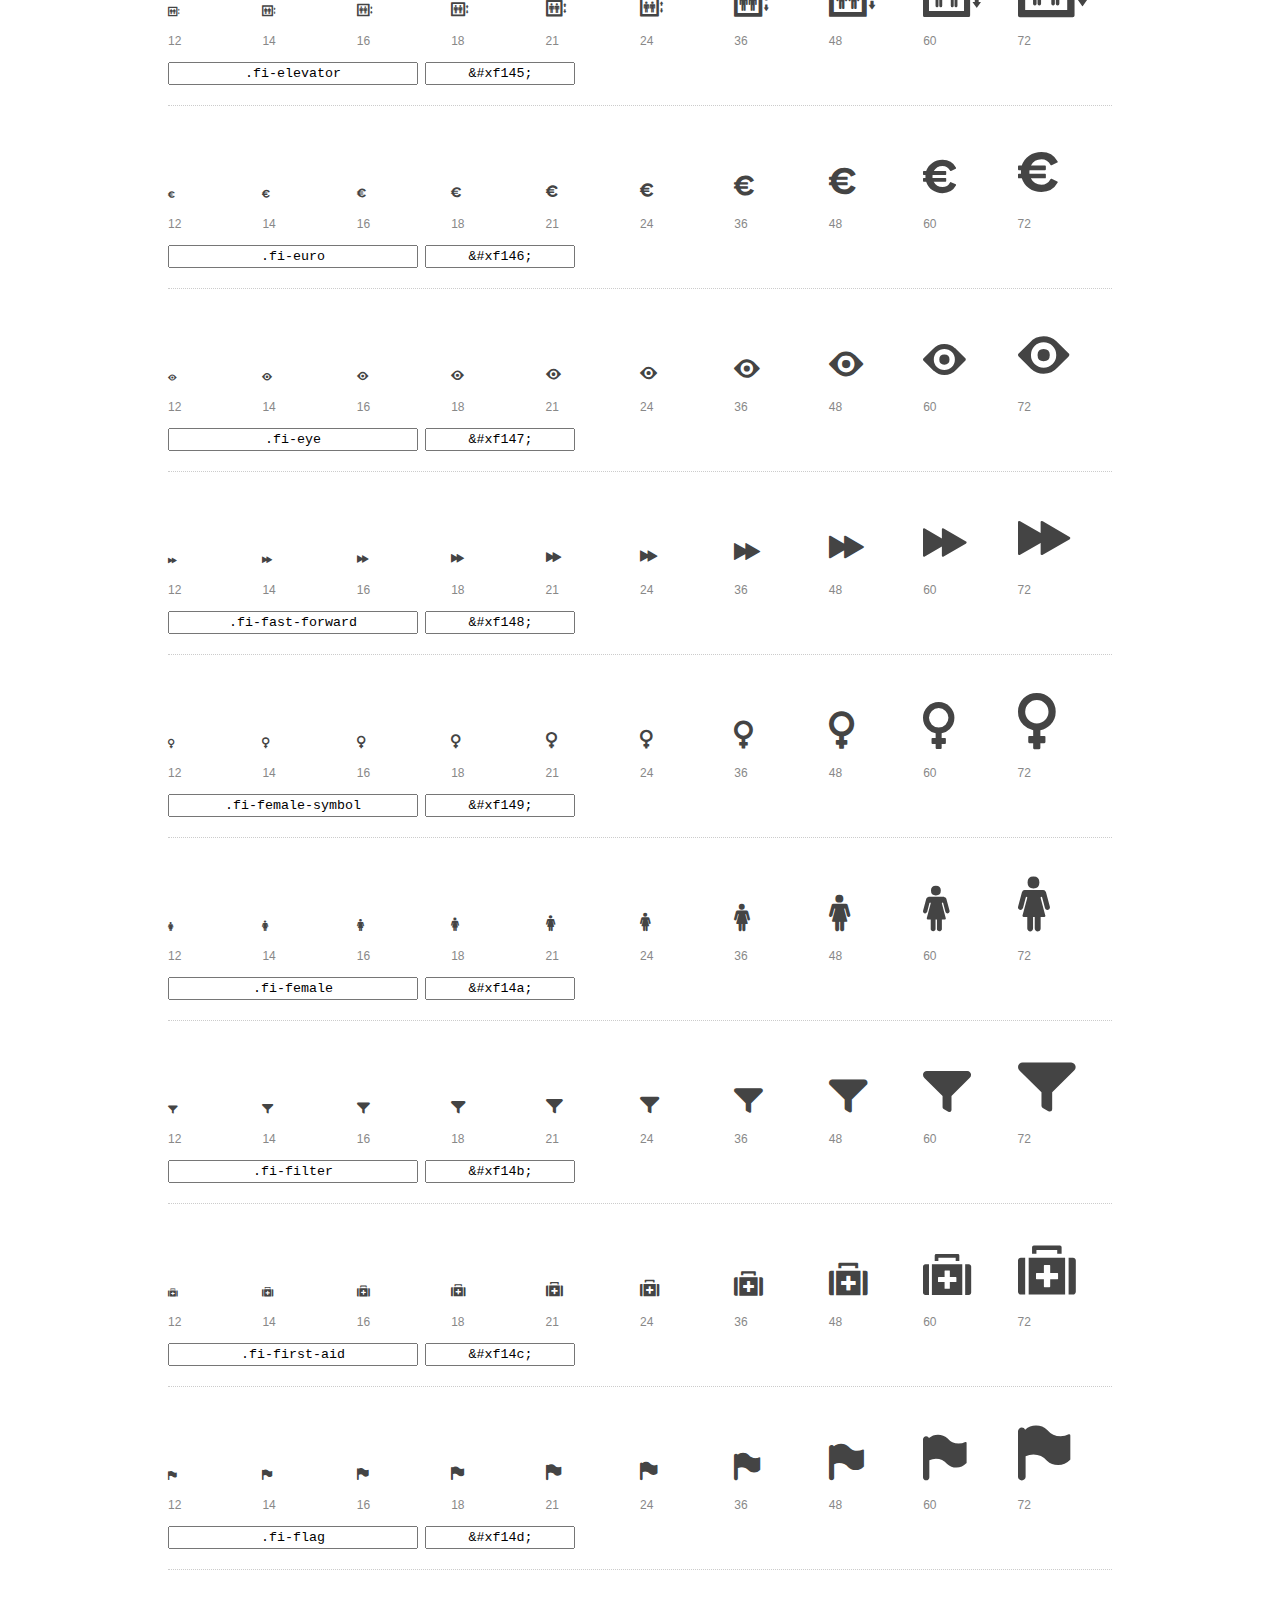
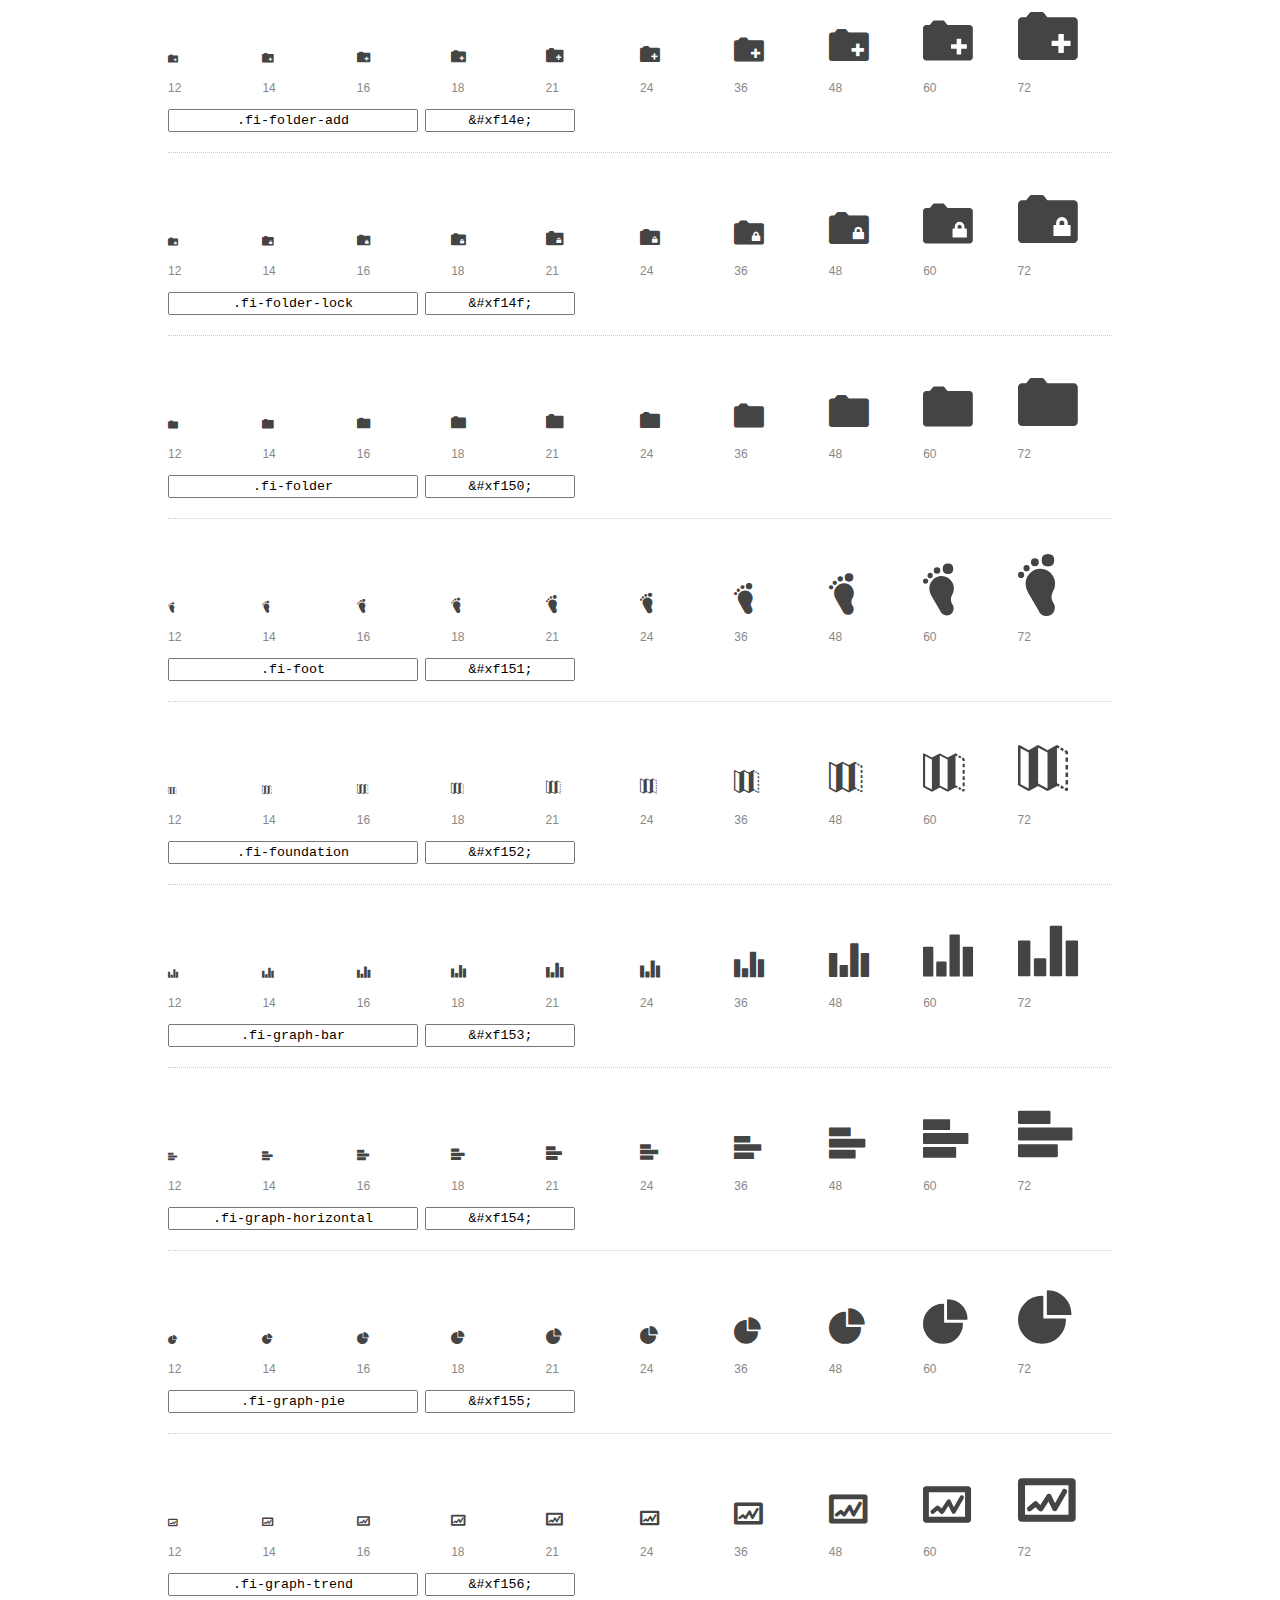
<file: foundation/icons/preview.html>
<!DOCTYPE html>
<html>
  <head>
    <title>Foundation Icons glyphs preview</title>
    <link rel="stylesheet" href="foundation-icons.css" />

    <style>
      * {
        -moz-box-sizing: border-box;
        -webkit-box-sizing: border-box;
        box-sizing: border-box;
        margin: 0;
        padding: 0;
      }

      body {
        background: #fff;
        color: #444;
        font: 16px/1.5 "Helvetica Neue", Helvetica, Arial, sans-serif;
      }

      a, 
      a:visited {
        color: #888;
        text-decoration: underline;
      }
      a:hover, 
      a:focus { color: #000; }

      h1 {
        border-bottom: 2px solid #ddd;
        color: #888;
        font-size: 36px;
        font-weight: 300;
        margin-bottom: 20px;
        padding: 20px 0;
      }

      .container {
        margin: 0 auto;
        min-width: 880px;
        padding: 0 40px;
        width: 80%;
      }

      .glyph {
        border-bottom: 1px dotted #ccc;
        padding: 10px 0 20px;
        margin-bottom: 20px;
      }

      .preview-glyphs { vertical-align: bottom; } 

      .preview-scale { 
        color: #888;
        font-size: 12px; 
        margin-top: 5px;
      }

      .step {
        display: inline-block;
        line-height: 1;
        width: 10%;
      }

      
      .size-12 { font-size: 12px; }
      
      .size-14 { font-size: 14px; }
      
      .size-16 { font-size: 16px; }
      
      .size-18 { font-size: 18px; }
      
      .size-21 { font-size: 21px; }
      
      .size-24 { font-size: 24px; }
      
      .size-36 { font-size: 36px; }
      
      .size-48 { font-size: 48px; }
      
      .size-60 { font-size: 60px; }
      
      .size-72 { font-size: 72px; }
      

      .usage { margin-top: 10px; }

      .usage input {
        font-family: monospace;
        margin-right: 3px;
        padding: 2px 5px;
        text-align: center;
      }

      .usage .point { width: 150px; }

      .usage .class { width: 250px; }

      .footer {
        color: #888;
        font-size: 12px;
        padding: 20px 0;
      }
    </style>

    <!--[if lte IE 8]><script src="http://html5shiv.googlecode.com/svn/trunk/html5.js"></script><![endif]-->
  </head>

  <body>
    <div class="container">
      <h1>Foundation Icons contains 283 glyphs:</h1> 

      
      <div class="glyph">
        <div class="preview-glyphs">
          <i class="step fi-address-book size-12"></i><i class="step fi-address-book size-14"></i><i class="step fi-address-book size-16"></i><i class="step fi-address-book size-18"></i><i class="step fi-address-book size-21"></i><i class="step fi-address-book size-24"></i><i class="step fi-address-book size-36"></i><i class="step fi-address-book size-48"></i><i class="step fi-address-book size-60"></i><i class="step fi-address-book size-72"></i>
        </div>
        <div class="preview-scale">
          <span class="step">12</span><span class="step">14</span><span class="step">16</span><span class="step">18</span><span class="step">21</span><span class="step">24</span><span class="step">36</span><span class="step">48</span><span class="step">60</span><span class="step">72</span> 
        </div>
        <div class="usage">
          <input class="class" type="text" readonly="readonly" onClick="this.select();" value=".fi-address-book" />
          <input class="point" type="text" readonly="readonly" onClick="this.select();" value="&amp;#xf100;" />
        </div>
      </div>
      
      <div class="glyph">
        <div class="preview-glyphs">
          <i class="step fi-alert size-12"></i><i class="step fi-alert size-14"></i><i class="step fi-alert size-16"></i><i class="step fi-alert size-18"></i><i class="step fi-alert size-21"></i><i class="step fi-alert size-24"></i><i class="step fi-alert size-36"></i><i class="step fi-alert size-48"></i><i class="step fi-alert size-60"></i><i class="step fi-alert size-72"></i>
        </div>
        <div class="preview-scale">
          <span class="step">12</span><span class="step">14</span><span class="step">16</span><span class="step">18</span><span class="step">21</span><span class="step">24</span><span class="step">36</span><span class="step">48</span><span class="step">60</span><span class="step">72</span> 
        </div>
        <div class="usage">
          <input class="class" type="text" readonly="readonly" onClick="this.select();" value=".fi-alert" />
          <input class="point" type="text" readonly="readonly" onClick="this.select();" value="&amp;#xf101;" />
        </div>
      </div>
      
      <div class="glyph">
        <div class="preview-glyphs">
          <i class="step fi-align-center size-12"></i><i class="step fi-align-center size-14"></i><i class="step fi-align-center size-16"></i><i class="step fi-align-center size-18"></i><i class="step fi-align-center size-21"></i><i class="step fi-align-center size-24"></i><i class="step fi-align-center size-36"></i><i class="step fi-align-center size-48"></i><i class="step fi-align-center size-60"></i><i class="step fi-align-center size-72"></i>
        </div>
        <div class="preview-scale">
          <span class="step">12</span><span class="step">14</span><span class="step">16</span><span class="step">18</span><span class="step">21</span><span class="step">24</span><span class="step">36</span><span class="step">48</span><span class="step">60</span><span class="step">72</span> 
        </div>
        <div class="usage">
          <input class="class" type="text" readonly="readonly" onClick="this.select();" value=".fi-align-center" />
          <input class="point" type="text" readonly="readonly" onClick="this.select();" value="&amp;#xf102;" />
        </div>
      </div>
      
      <div class="glyph">
        <div class="preview-glyphs">
          <i class="step fi-align-justify size-12"></i><i class="step fi-align-justify size-14"></i><i class="step fi-align-justify size-16"></i><i class="step fi-align-justify size-18"></i><i class="step fi-align-justify size-21"></i><i class="step fi-align-justify size-24"></i><i class="step fi-align-justify size-36"></i><i class="step fi-align-justify size-48"></i><i class="step fi-align-justify size-60"></i><i class="step fi-align-justify size-72"></i>
        </div>
        <div class="preview-scale">
          <span class="step">12</span><span class="step">14</span><span class="step">16</span><span class="step">18</span><span class="step">21</span><span class="step">24</span><span class="step">36</span><span class="step">48</span><span class="step">60</span><span class="step">72</span> 
        </div>
        <div class="usage">
          <input class="class" type="text" readonly="readonly" onClick="this.select();" value=".fi-align-justify" />
          <input class="point" type="text" readonly="readonly" onClick="this.select();" value="&amp;#xf103;" />
        </div>
      </div>
      
      <div class="glyph">
        <div class="preview-glyphs">
          <i class="step fi-align-left size-12"></i><i class="step fi-align-left size-14"></i><i class="step fi-align-left size-16"></i><i class="step fi-align-left size-18"></i><i class="step fi-align-left size-21"></i><i class="step fi-align-left size-24"></i><i class="step fi-align-left size-36"></i><i class="step fi-align-left size-48"></i><i class="step fi-align-left size-60"></i><i class="step fi-align-left size-72"></i>
        </div>
        <div class="preview-scale">
          <span class="step">12</span><span class="step">14</span><span class="step">16</span><span class="step">18</span><span class="step">21</span><span class="step">24</span><span class="step">36</span><span class="step">48</span><span class="step">60</span><span class="step">72</span> 
        </div>
        <div class="usage">
          <input class="class" type="text" readonly="readonly" onClick="this.select();" value=".fi-align-left" />
          <input class="point" type="text" readonly="readonly" onClick="this.select();" value="&amp;#xf104;" />
        </div>
      </div>
      
      <div class="glyph">
        <div class="preview-glyphs">
          <i class="step fi-align-right size-12"></i><i class="step fi-align-right size-14"></i><i class="step fi-align-right size-16"></i><i class="step fi-align-right size-18"></i><i class="step fi-align-right size-21"></i><i class="step fi-align-right size-24"></i><i class="step fi-align-right size-36"></i><i class="step fi-align-right size-48"></i><i class="step fi-align-right size-60"></i><i class="step fi-align-right size-72"></i>
        </div>
        <div class="preview-scale">
          <span class="step">12</span><span class="step">14</span><span class="step">16</span><span class="step">18</span><span class="step">21</span><span class="step">24</span><span class="step">36</span><span class="step">48</span><span class="step">60</span><span class="step">72</span> 
        </div>
        <div class="usage">
          <input class="class" type="text" readonly="readonly" onClick="this.select();" value=".fi-align-right" />
          <input class="point" type="text" readonly="readonly" onClick="this.select();" value="&amp;#xf105;" />
        </div>
      </div>
      
      <div class="glyph">
        <div class="preview-glyphs">
          <i class="step fi-anchor size-12"></i><i class="step fi-anchor size-14"></i><i class="step fi-anchor size-16"></i><i class="step fi-anchor size-18"></i><i class="step fi-anchor size-21"></i><i class="step fi-anchor size-24"></i><i class="step fi-anchor size-36"></i><i class="step fi-anchor size-48"></i><i class="step fi-anchor size-60"></i><i class="step fi-anchor size-72"></i>
        </div>
        <div class="preview-scale">
          <span class="step">12</span><span class="step">14</span><span class="step">16</span><span class="step">18</span><span class="step">21</span><span class="step">24</span><span class="step">36</span><span class="step">48</span><span class="step">60</span><span class="step">72</span> 
        </div>
        <div class="usage">
          <input class="class" type="text" readonly="readonly" onClick="this.select();" value=".fi-anchor" />
          <input class="point" type="text" readonly="readonly" onClick="this.select();" value="&amp;#xf106;" />
        </div>
      </div>
      
      <div class="glyph">
        <div class="preview-glyphs">
          <i class="step fi-annotate size-12"></i><i class="step fi-annotate size-14"></i><i class="step fi-annotate size-16"></i><i class="step fi-annotate size-18"></i><i class="step fi-annotate size-21"></i><i class="step fi-annotate size-24"></i><i class="step fi-annotate size-36"></i><i class="step fi-annotate size-48"></i><i class="step fi-annotate size-60"></i><i class="step fi-annotate size-72"></i>
        </div>
        <div class="preview-scale">
          <span class="step">12</span><span class="step">14</span><span class="step">16</span><span class="step">18</span><span class="step">21</span><span class="step">24</span><span class="step">36</span><span class="step">48</span><span class="step">60</span><span class="step">72</span> 
        </div>
        <div class="usage">
          <input class="class" type="text" readonly="readonly" onClick="this.select();" value=".fi-annotate" />
          <input class="point" type="text" readonly="readonly" onClick="this.select();" value="&amp;#xf107;" />
        </div>
      </div>
      
      <div class="glyph">
        <div class="preview-glyphs">
          <i class="step fi-archive size-12"></i><i class="step fi-archive size-14"></i><i class="step fi-archive size-16"></i><i class="step fi-archive size-18"></i><i class="step fi-archive size-21"></i><i class="step fi-archive size-24"></i><i class="step fi-archive size-36"></i><i class="step fi-archive size-48"></i><i class="step fi-archive size-60"></i><i class="step fi-archive size-72"></i>
        </div>
        <div class="preview-scale">
          <span class="step">12</span><span class="step">14</span><span class="step">16</span><span class="step">18</span><span class="step">21</span><span class="step">24</span><span class="step">36</span><span class="step">48</span><span class="step">60</span><span class="step">72</span> 
        </div>
        <div class="usage">
          <input class="class" type="text" readonly="readonly" onClick="this.select();" value=".fi-archive" />
          <input class="point" type="text" readonly="readonly" onClick="this.select();" value="&amp;#xf108;" />
        </div>
      </div>
      
      <div class="glyph">
        <div class="preview-glyphs">
          <i class="step fi-arrow-down size-12"></i><i class="step fi-arrow-down size-14"></i><i class="step fi-arrow-down size-16"></i><i class="step fi-arrow-down size-18"></i><i class="step fi-arrow-down size-21"></i><i class="step fi-arrow-down size-24"></i><i class="step fi-arrow-down size-36"></i><i class="step fi-arrow-down size-48"></i><i class="step fi-arrow-down size-60"></i><i class="step fi-arrow-down size-72"></i>
        </div>
        <div class="preview-scale">
          <span class="step">12</span><span class="step">14</span><span class="step">16</span><span class="step">18</span><span class="step">21</span><span class="step">24</span><span class="step">36</span><span class="step">48</span><span class="step">60</span><span class="step">72</span> 
        </div>
        <div class="usage">
          <input class="class" type="text" readonly="readonly" onClick="this.select();" value=".fi-arrow-down" />
          <input class="point" type="text" readonly="readonly" onClick="this.select();" value="&amp;#xf109;" />
        </div>
      </div>
      
      <div class="glyph">
        <div class="preview-glyphs">
          <i class="step fi-arrow-left size-12"></i><i class="step fi-arrow-left size-14"></i><i class="step fi-arrow-left size-16"></i><i class="step fi-arrow-left size-18"></i><i class="step fi-arrow-left size-21"></i><i class="step fi-arrow-left size-24"></i><i class="step fi-arrow-left size-36"></i><i class="step fi-arrow-left size-48"></i><i class="step fi-arrow-left size-60"></i><i class="step fi-arrow-left size-72"></i>
        </div>
        <div class="preview-scale">
          <span class="step">12</span><span class="step">14</span><span class="step">16</span><span class="step">18</span><span class="step">21</span><span class="step">24</span><span class="step">36</span><span class="step">48</span><span class="step">60</span><span class="step">72</span> 
        </div>
        <div class="usage">
          <input class="class" type="text" readonly="readonly" onClick="this.select();" value=".fi-arrow-left" />
          <input class="point" type="text" readonly="readonly" onClick="this.select();" value="&amp;#xf10a;" />
        </div>
      </div>
      
      <div class="glyph">
        <div class="preview-glyphs">
          <i class="step fi-arrow-right size-12"></i><i class="step fi-arrow-right size-14"></i><i class="step fi-arrow-right size-16"></i><i class="step fi-arrow-right size-18"></i><i class="step fi-arrow-right size-21"></i><i class="step fi-arrow-right size-24"></i><i class="step fi-arrow-right size-36"></i><i class="step fi-arrow-right size-48"></i><i class="step fi-arrow-right size-60"></i><i class="step fi-arrow-right size-72"></i>
        </div>
        <div class="preview-scale">
          <span class="step">12</span><span class="step">14</span><span class="step">16</span><span class="step">18</span><span class="step">21</span><span class="step">24</span><span class="step">36</span><span class="step">48</span><span class="step">60</span><span class="step">72</span> 
        </div>
        <div class="usage">
          <input class="class" type="text" readonly="readonly" onClick="this.select();" value=".fi-arrow-right" />
          <input class="point" type="text" readonly="readonly" onClick="this.select();" value="&amp;#xf10b;" />
        </div>
      </div>
      
      <div class="glyph">
        <div class="preview-glyphs">
          <i class="step fi-arrow-up size-12"></i><i class="step fi-arrow-up size-14"></i><i class="step fi-arrow-up size-16"></i><i class="step fi-arrow-up size-18"></i><i class="step fi-arrow-up size-21"></i><i class="step fi-arrow-up size-24"></i><i class="step fi-arrow-up size-36"></i><i class="step fi-arrow-up size-48"></i><i class="step fi-arrow-up size-60"></i><i class="step fi-arrow-up size-72"></i>
        </div>
        <div class="preview-scale">
          <span class="step">12</span><span class="step">14</span><span class="step">16</span><span class="step">18</span><span class="step">21</span><span class="step">24</span><span class="step">36</span><span class="step">48</span><span class="step">60</span><span class="step">72</span> 
        </div>
        <div class="usage">
          <input class="class" type="text" readonly="readonly" onClick="this.select();" value=".fi-arrow-up" />
          <input class="point" type="text" readonly="readonly" onClick="this.select();" value="&amp;#xf10c;" />
        </div>
      </div>
      
      <div class="glyph">
        <div class="preview-glyphs">
          <i class="step fi-arrows-compress size-12"></i><i class="step fi-arrows-compress size-14"></i><i class="step fi-arrows-compress size-16"></i><i class="step fi-arrows-compress size-18"></i><i class="step fi-arrows-compress size-21"></i><i class="step fi-arrows-compress size-24"></i><i class="step fi-arrows-compress size-36"></i><i class="step fi-arrows-compress size-48"></i><i class="step fi-arrows-compress size-60"></i><i class="step fi-arrows-compress size-72"></i>
        </div>
        <div class="preview-scale">
          <span class="step">12</span><span class="step">14</span><span class="step">16</span><span class="step">18</span><span class="step">21</span><span class="step">24</span><span class="step">36</span><span class="step">48</span><span class="step">60</span><span class="step">72</span> 
        </div>
        <div class="usage">
          <input class="class" type="text" readonly="readonly" onClick="this.select();" value=".fi-arrows-compress" />
          <input class="point" type="text" readonly="readonly" onClick="this.select();" value="&amp;#xf10d;" />
        </div>
      </div>
      
      <div class="glyph">
        <div class="preview-glyphs">
          <i class="step fi-arrows-expand size-12"></i><i class="step fi-arrows-expand size-14"></i><i class="step fi-arrows-expand size-16"></i><i class="step fi-arrows-expand size-18"></i><i class="step fi-arrows-expand size-21"></i><i class="step fi-arrows-expand size-24"></i><i class="step fi-arrows-expand size-36"></i><i class="step fi-arrows-expand size-48"></i><i class="step fi-arrows-expand size-60"></i><i class="step fi-arrows-expand size-72"></i>
        </div>
        <div class="preview-scale">
          <span class="step">12</span><span class="step">14</span><span class="step">16</span><span class="step">18</span><span class="step">21</span><span class="step">24</span><span class="step">36</span><span class="step">48</span><span class="step">60</span><span class="step">72</span> 
        </div>
        <div class="usage">
          <input class="class" type="text" readonly="readonly" onClick="this.select();" value=".fi-arrows-expand" />
          <input class="point" type="text" readonly="readonly" onClick="this.select();" value="&amp;#xf10e;" />
        </div>
      </div>
      
      <div class="glyph">
        <div class="preview-glyphs">
          <i class="step fi-arrows-in size-12"></i><i class="step fi-arrows-in size-14"></i><i class="step fi-arrows-in size-16"></i><i class="step fi-arrows-in size-18"></i><i class="step fi-arrows-in size-21"></i><i class="step fi-arrows-in size-24"></i><i class="step fi-arrows-in size-36"></i><i class="step fi-arrows-in size-48"></i><i class="step fi-arrows-in size-60"></i><i class="step fi-arrows-in size-72"></i>
        </div>
        <div class="preview-scale">
          <span class="step">12</span><span class="step">14</span><span class="step">16</span><span class="step">18</span><span class="step">21</span><span class="step">24</span><span class="step">36</span><span class="step">48</span><span class="step">60</span><span class="step">72</span> 
        </div>
        <div class="usage">
          <input class="class" type="text" readonly="readonly" onClick="this.select();" value=".fi-arrows-in" />
          <input class="point" type="text" readonly="readonly" onClick="this.select();" value="&amp;#xf10f;" />
        </div>
      </div>
      
      <div class="glyph">
        <div class="preview-glyphs">
          <i class="step fi-arrows-out size-12"></i><i class="step fi-arrows-out size-14"></i><i class="step fi-arrows-out size-16"></i><i class="step fi-arrows-out size-18"></i><i class="step fi-arrows-out size-21"></i><i class="step fi-arrows-out size-24"></i><i class="step fi-arrows-out size-36"></i><i class="step fi-arrows-out size-48"></i><i class="step fi-arrows-out size-60"></i><i class="step fi-arrows-out size-72"></i>
        </div>
        <div class="preview-scale">
          <span class="step">12</span><span class="step">14</span><span class="step">16</span><span class="step">18</span><span class="step">21</span><span class="step">24</span><span class="step">36</span><span class="step">48</span><span class="step">60</span><span class="step">72</span> 
        </div>
        <div class="usage">
          <input class="class" type="text" readonly="readonly" onClick="this.select();" value=".fi-arrows-out" />
          <input class="point" type="text" readonly="readonly" onClick="this.select();" value="&amp;#xf110;" />
        </div>
      </div>
      
      <div class="glyph">
        <div class="preview-glyphs">
          <i class="step fi-asl size-12"></i><i class="step fi-asl size-14"></i><i class="step fi-asl size-16"></i><i class="step fi-asl size-18"></i><i class="step fi-asl size-21"></i><i class="step fi-asl size-24"></i><i class="step fi-asl size-36"></i><i class="step fi-asl size-48"></i><i class="step fi-asl size-60"></i><i class="step fi-asl size-72"></i>
        </div>
        <div class="preview-scale">
          <span class="step">12</span><span class="step">14</span><span class="step">16</span><span class="step">18</span><span class="step">21</span><span class="step">24</span><span class="step">36</span><span class="step">48</span><span class="step">60</span><span class="step">72</span> 
        </div>
        <div class="usage">
          <input class="class" type="text" readonly="readonly" onClick="this.select();" value=".fi-asl" />
          <input class="point" type="text" readonly="readonly" onClick="this.select();" value="&amp;#xf111;" />
        </div>
      </div>
      
      <div class="glyph">
        <div class="preview-glyphs">
          <i class="step fi-asterisk size-12"></i><i class="step fi-asterisk size-14"></i><i class="step fi-asterisk size-16"></i><i class="step fi-asterisk size-18"></i><i class="step fi-asterisk size-21"></i><i class="step fi-asterisk size-24"></i><i class="step fi-asterisk size-36"></i><i class="step fi-asterisk size-48"></i><i class="step fi-asterisk size-60"></i><i class="step fi-asterisk size-72"></i>
        </div>
        <div class="preview-scale">
          <span class="step">12</span><span class="step">14</span><span class="step">16</span><span class="step">18</span><span class="step">21</span><span class="step">24</span><span class="step">36</span><span class="step">48</span><span class="step">60</span><span class="step">72</span> 
        </div>
        <div class="usage">
          <input class="class" type="text" readonly="readonly" onClick="this.select();" value=".fi-asterisk" />
          <input class="point" type="text" readonly="readonly" onClick="this.select();" value="&amp;#xf112;" />
        </div>
      </div>
      
      <div class="glyph">
        <div class="preview-glyphs">
          <i class="step fi-at-sign size-12"></i><i class="step fi-at-sign size-14"></i><i class="step fi-at-sign size-16"></i><i class="step fi-at-sign size-18"></i><i class="step fi-at-sign size-21"></i><i class="step fi-at-sign size-24"></i><i class="step fi-at-sign size-36"></i><i class="step fi-at-sign size-48"></i><i class="step fi-at-sign size-60"></i><i class="step fi-at-sign size-72"></i>
        </div>
        <div class="preview-scale">
          <span class="step">12</span><span class="step">14</span><span class="step">16</span><span class="step">18</span><span class="step">21</span><span class="step">24</span><span class="step">36</span><span class="step">48</span><span class="step">60</span><span class="step">72</span> 
        </div>
        <div class="usage">
          <input class="class" type="text" readonly="readonly" onClick="this.select();" value=".fi-at-sign" />
          <input class="point" type="text" readonly="readonly" onClick="this.select();" value="&amp;#xf113;" />
        </div>
      </div>
      
      <div class="glyph">
        <div class="preview-glyphs">
          <i class="step fi-background-color size-12"></i><i class="step fi-background-color size-14"></i><i class="step fi-background-color size-16"></i><i class="step fi-background-color size-18"></i><i class="step fi-background-color size-21"></i><i class="step fi-background-color size-24"></i><i class="step fi-background-color size-36"></i><i class="step fi-background-color size-48"></i><i class="step fi-background-color size-60"></i><i class="step fi-background-color size-72"></i>
        </div>
        <div class="preview-scale">
          <span class="step">12</span><span class="step">14</span><span class="step">16</span><span class="step">18</span><span class="step">21</span><span class="step">24</span><span class="step">36</span><span class="step">48</span><span class="step">60</span><span class="step">72</span> 
        </div>
        <div class="usage">
          <input class="class" type="text" readonly="readonly" onClick="this.select();" value=".fi-background-color" />
          <input class="point" type="text" readonly="readonly" onClick="this.select();" value="&amp;#xf114;" />
        </div>
      </div>
      
      <div class="glyph">
        <div class="preview-glyphs">
          <i class="step fi-battery-empty size-12"></i><i class="step fi-battery-empty size-14"></i><i class="step fi-battery-empty size-16"></i><i class="step fi-battery-empty size-18"></i><i class="step fi-battery-empty size-21"></i><i class="step fi-battery-empty size-24"></i><i class="step fi-battery-empty size-36"></i><i class="step fi-battery-empty size-48"></i><i class="step fi-battery-empty size-60"></i><i class="step fi-battery-empty size-72"></i>
        </div>
        <div class="preview-scale">
          <span class="step">12</span><span class="step">14</span><span class="step">16</span><span class="step">18</span><span class="step">21</span><span class="step">24</span><span class="step">36</span><span class="step">48</span><span class="step">60</span><span class="step">72</span> 
        </div>
        <div class="usage">
          <input class="class" type="text" readonly="readonly" onClick="this.select();" value=".fi-battery-empty" />
          <input class="point" type="text" readonly="readonly" onClick="this.select();" value="&amp;#xf115;" />
        </div>
      </div>
      
      <div class="glyph">
        <div class="preview-glyphs">
          <i class="step fi-battery-full size-12"></i><i class="step fi-battery-full size-14"></i><i class="step fi-battery-full size-16"></i><i class="step fi-battery-full size-18"></i><i class="step fi-battery-full size-21"></i><i class="step fi-battery-full size-24"></i><i class="step fi-battery-full size-36"></i><i class="step fi-battery-full size-48"></i><i class="step fi-battery-full size-60"></i><i class="step fi-battery-full size-72"></i>
        </div>
        <div class="preview-scale">
          <span class="step">12</span><span class="step">14</span><span class="step">16</span><span class="step">18</span><span class="step">21</span><span class="step">24</span><span class="step">36</span><span class="step">48</span><span class="step">60</span><span class="step">72</span> 
        </div>
        <div class="usage">
          <input class="class" type="text" readonly="readonly" onClick="this.select();" value=".fi-battery-full" />
          <input class="point" type="text" readonly="readonly" onClick="this.select();" value="&amp;#xf116;" />
        </div>
      </div>
      
      <div class="glyph">
        <div class="preview-glyphs">
          <i class="step fi-battery-half size-12"></i><i class="step fi-battery-half size-14"></i><i class="step fi-battery-half size-16"></i><i class="step fi-battery-half size-18"></i><i class="step fi-battery-half size-21"></i><i class="step fi-battery-half size-24"></i><i class="step fi-battery-half size-36"></i><i class="step fi-battery-half size-48"></i><i class="step fi-battery-half size-60"></i><i class="step fi-battery-half size-72"></i>
        </div>
        <div class="preview-scale">
          <span class="step">12</span><span class="step">14</span><span class="step">16</span><span class="step">18</span><span class="step">21</span><span class="step">24</span><span class="step">36</span><span class="step">48</span><span class="step">60</span><span class="step">72</span> 
        </div>
        <div class="usage">
          <input class="class" type="text" readonly="readonly" onClick="this.select();" value=".fi-battery-half" />
          <input class="point" type="text" readonly="readonly" onClick="this.select();" value="&amp;#xf117;" />
        </div>
      </div>
      
      <div class="glyph">
        <div class="preview-glyphs">
          <i class="step fi-bitcoin-circle size-12"></i><i class="step fi-bitcoin-circle size-14"></i><i class="step fi-bitcoin-circle size-16"></i><i class="step fi-bitcoin-circle size-18"></i><i class="step fi-bitcoin-circle size-21"></i><i class="step fi-bitcoin-circle size-24"></i><i class="step fi-bitcoin-circle size-36"></i><i class="step fi-bitcoin-circle size-48"></i><i class="step fi-bitcoin-circle size-60"></i><i class="step fi-bitcoin-circle size-72"></i>
        </div>
        <div class="preview-scale">
          <span class="step">12</span><span class="step">14</span><span class="step">16</span><span class="step">18</span><span class="step">21</span><span class="step">24</span><span class="step">36</span><span class="step">48</span><span class="step">60</span><span class="step">72</span> 
        </div>
        <div class="usage">
          <input class="class" type="text" readonly="readonly" onClick="this.select();" value=".fi-bitcoin-circle" />
          <input class="point" type="text" readonly="readonly" onClick="this.select();" value="&amp;#xf118;" />
        </div>
      </div>
      
      <div class="glyph">
        <div class="preview-glyphs">
          <i class="step fi-bitcoin size-12"></i><i class="step fi-bitcoin size-14"></i><i class="step fi-bitcoin size-16"></i><i class="step fi-bitcoin size-18"></i><i class="step fi-bitcoin size-21"></i><i class="step fi-bitcoin size-24"></i><i class="step fi-bitcoin size-36"></i><i class="step fi-bitcoin size-48"></i><i class="step fi-bitcoin size-60"></i><i class="step fi-bitcoin size-72"></i>
        </div>
        <div class="preview-scale">
          <span class="step">12</span><span class="step">14</span><span class="step">16</span><span class="step">18</span><span class="step">21</span><span class="step">24</span><span class="step">36</span><span class="step">48</span><span class="step">60</span><span class="step">72</span> 
        </div>
        <div class="usage">
          <input class="class" type="text" readonly="readonly" onClick="this.select();" value=".fi-bitcoin" />
          <input class="point" type="text" readonly="readonly" onClick="this.select();" value="&amp;#xf119;" />
        </div>
      </div>
      
      <div class="glyph">
        <div class="preview-glyphs">
          <i class="step fi-blind size-12"></i><i class="step fi-blind size-14"></i><i class="step fi-blind size-16"></i><i class="step fi-blind size-18"></i><i class="step fi-blind size-21"></i><i class="step fi-blind size-24"></i><i class="step fi-blind size-36"></i><i class="step fi-blind size-48"></i><i class="step fi-blind size-60"></i><i class="step fi-blind size-72"></i>
        </div>
        <div class="preview-scale">
          <span class="step">12</span><span class="step">14</span><span class="step">16</span><span class="step">18</span><span class="step">21</span><span class="step">24</span><span class="step">36</span><span class="step">48</span><span class="step">60</span><span class="step">72</span> 
        </div>
        <div class="usage">
          <input class="class" type="text" readonly="readonly" onClick="this.select();" value=".fi-blind" />
          <input class="point" type="text" readonly="readonly" onClick="this.select();" value="&amp;#xf11a;" />
        </div>
      </div>
      
      <div class="glyph">
        <div class="preview-glyphs">
          <i class="step fi-bluetooth size-12"></i><i class="step fi-bluetooth size-14"></i><i class="step fi-bluetooth size-16"></i><i class="step fi-bluetooth size-18"></i><i class="step fi-bluetooth size-21"></i><i class="step fi-bluetooth size-24"></i><i class="step fi-bluetooth size-36"></i><i class="step fi-bluetooth size-48"></i><i class="step fi-bluetooth size-60"></i><i class="step fi-bluetooth size-72"></i>
        </div>
        <div class="preview-scale">
          <span class="step">12</span><span class="step">14</span><span class="step">16</span><span class="step">18</span><span class="step">21</span><span class="step">24</span><span class="step">36</span><span class="step">48</span><span class="step">60</span><span class="step">72</span> 
        </div>
        <div class="usage">
          <input class="class" type="text" readonly="readonly" onClick="this.select();" value=".fi-bluetooth" />
          <input class="point" type="text" readonly="readonly" onClick="this.select();" value="&amp;#xf11b;" />
        </div>
      </div>
      
      <div class="glyph">
        <div class="preview-glyphs">
          <i class="step fi-bold size-12"></i><i class="step fi-bold size-14"></i><i class="step fi-bold size-16"></i><i class="step fi-bold size-18"></i><i class="step fi-bold size-21"></i><i class="step fi-bold size-24"></i><i class="step fi-bold size-36"></i><i class="step fi-bold size-48"></i><i class="step fi-bold size-60"></i><i class="step fi-bold size-72"></i>
        </div>
        <div class="preview-scale">
          <span class="step">12</span><span class="step">14</span><span class="step">16</span><span class="step">18</span><span class="step">21</span><span class="step">24</span><span class="step">36</span><span class="step">48</span><span class="step">60</span><span class="step">72</span> 
        </div>
        <div class="usage">
          <input class="class" type="text" readonly="readonly" onClick="this.select();" value=".fi-bold" />
          <input class="point" type="text" readonly="readonly" onClick="this.select();" value="&amp;#xf11c;" />
        </div>
      </div>
      
      <div class="glyph">
        <div class="preview-glyphs">
          <i class="step fi-book-bookmark size-12"></i><i class="step fi-book-bookmark size-14"></i><i class="step fi-book-bookmark size-16"></i><i class="step fi-book-bookmark size-18"></i><i class="step fi-book-bookmark size-21"></i><i class="step fi-book-bookmark size-24"></i><i class="step fi-book-bookmark size-36"></i><i class="step fi-book-bookmark size-48"></i><i class="step fi-book-bookmark size-60"></i><i class="step fi-book-bookmark size-72"></i>
        </div>
        <div class="preview-scale">
          <span class="step">12</span><span class="step">14</span><span class="step">16</span><span class="step">18</span><span class="step">21</span><span class="step">24</span><span class="step">36</span><span class="step">48</span><span class="step">60</span><span class="step">72</span> 
        </div>
        <div class="usage">
          <input class="class" type="text" readonly="readonly" onClick="this.select();" value=".fi-book-bookmark" />
          <input class="point" type="text" readonly="readonly" onClick="this.select();" value="&amp;#xf11d;" />
        </div>
      </div>
      
      <div class="glyph">
        <div class="preview-glyphs">
          <i class="step fi-book size-12"></i><i class="step fi-book size-14"></i><i class="step fi-book size-16"></i><i class="step fi-book size-18"></i><i class="step fi-book size-21"></i><i class="step fi-book size-24"></i><i class="step fi-book size-36"></i><i class="step fi-book size-48"></i><i class="step fi-book size-60"></i><i class="step fi-book size-72"></i>
        </div>
        <div class="preview-scale">
          <span class="step">12</span><span class="step">14</span><span class="step">16</span><span class="step">18</span><span class="step">21</span><span class="step">24</span><span class="step">36</span><span class="step">48</span><span class="step">60</span><span class="step">72</span> 
        </div>
        <div class="usage">
          <input class="class" type="text" readonly="readonly" onClick="this.select();" value=".fi-book" />
          <input class="point" type="text" readonly="readonly" onClick="this.select();" value="&amp;#xf11e;" />
        </div>
      </div>
      
      <div class="glyph">
        <div class="preview-glyphs">
          <i class="step fi-bookmark size-12"></i><i class="step fi-bookmark size-14"></i><i class="step fi-bookmark size-16"></i><i class="step fi-bookmark size-18"></i><i class="step fi-bookmark size-21"></i><i class="step fi-bookmark size-24"></i><i class="step fi-bookmark size-36"></i><i class="step fi-bookmark size-48"></i><i class="step fi-bookmark size-60"></i><i class="step fi-bookmark size-72"></i>
        </div>
        <div class="preview-scale">
          <span class="step">12</span><span class="step">14</span><span class="step">16</span><span class="step">18</span><span class="step">21</span><span class="step">24</span><span class="step">36</span><span class="step">48</span><span class="step">60</span><span class="step">72</span> 
        </div>
        <div class="usage">
          <input class="class" type="text" readonly="readonly" onClick="this.select();" value=".fi-bookmark" />
          <input class="point" type="text" readonly="readonly" onClick="this.select();" value="&amp;#xf11f;" />
        </div>
      </div>
      
      <div class="glyph">
        <div class="preview-glyphs">
          <i class="step fi-braille size-12"></i><i class="step fi-braille size-14"></i><i class="step fi-braille size-16"></i><i class="step fi-braille size-18"></i><i class="step fi-braille size-21"></i><i class="step fi-braille size-24"></i><i class="step fi-braille size-36"></i><i class="step fi-braille size-48"></i><i class="step fi-braille size-60"></i><i class="step fi-braille size-72"></i>
        </div>
        <div class="preview-scale">
          <span class="step">12</span><span class="step">14</span><span class="step">16</span><span class="step">18</span><span class="step">21</span><span class="step">24</span><span class="step">36</span><span class="step">48</span><span class="step">60</span><span class="step">72</span> 
        </div>
        <div class="usage">
          <input class="class" type="text" readonly="readonly" onClick="this.select();" value=".fi-braille" />
          <input class="point" type="text" readonly="readonly" onClick="this.select();" value="&amp;#xf120;" />
        </div>
      </div>
      
      <div class="glyph">
        <div class="preview-glyphs">
          <i class="step fi-burst-new size-12"></i><i class="step fi-burst-new size-14"></i><i class="step fi-burst-new size-16"></i><i class="step fi-burst-new size-18"></i><i class="step fi-burst-new size-21"></i><i class="step fi-burst-new size-24"></i><i class="step fi-burst-new size-36"></i><i class="step fi-burst-new size-48"></i><i class="step fi-burst-new size-60"></i><i class="step fi-burst-new size-72"></i>
        </div>
        <div class="preview-scale">
          <span class="step">12</span><span class="step">14</span><span class="step">16</span><span class="step">18</span><span class="step">21</span><span class="step">24</span><span class="step">36</span><span class="step">48</span><span class="step">60</span><span class="step">72</span> 
        </div>
        <div class="usage">
          <input class="class" type="text" readonly="readonly" onClick="this.select();" value=".fi-burst-new" />
          <input class="point" type="text" readonly="readonly" onClick="this.select();" value="&amp;#xf121;" />
        </div>
      </div>
      
      <div class="glyph">
        <div class="preview-glyphs">
          <i class="step fi-burst-sale size-12"></i><i class="step fi-burst-sale size-14"></i><i class="step fi-burst-sale size-16"></i><i class="step fi-burst-sale size-18"></i><i class="step fi-burst-sale size-21"></i><i class="step fi-burst-sale size-24"></i><i class="step fi-burst-sale size-36"></i><i class="step fi-burst-sale size-48"></i><i class="step fi-burst-sale size-60"></i><i class="step fi-burst-sale size-72"></i>
        </div>
        <div class="preview-scale">
          <span class="step">12</span><span class="step">14</span><span class="step">16</span><span class="step">18</span><span class="step">21</span><span class="step">24</span><span class="step">36</span><span class="step">48</span><span class="step">60</span><span class="step">72</span> 
        </div>
        <div class="usage">
          <input class="class" type="text" readonly="readonly" onClick="this.select();" value=".fi-burst-sale" />
          <input class="point" type="text" readonly="readonly" onClick="this.select();" value="&amp;#xf122;" />
        </div>
      </div>
      
      <div class="glyph">
        <div class="preview-glyphs">
          <i class="step fi-burst size-12"></i><i class="step fi-burst size-14"></i><i class="step fi-burst size-16"></i><i class="step fi-burst size-18"></i><i class="step fi-burst size-21"></i><i class="step fi-burst size-24"></i><i class="step fi-burst size-36"></i><i class="step fi-burst size-48"></i><i class="step fi-burst size-60"></i><i class="step fi-burst size-72"></i>
        </div>
        <div class="preview-scale">
          <span class="step">12</span><span class="step">14</span><span class="step">16</span><span class="step">18</span><span class="step">21</span><span class="step">24</span><span class="step">36</span><span class="step">48</span><span class="step">60</span><span class="step">72</span> 
        </div>
        <div class="usage">
          <input class="class" type="text" readonly="readonly" onClick="this.select();" value=".fi-burst" />
          <input class="point" type="text" readonly="readonly" onClick="this.select();" value="&amp;#xf123;" />
        </div>
      </div>
      
      <div class="glyph">
        <div class="preview-glyphs">
          <i class="step fi-calendar size-12"></i><i class="step fi-calendar size-14"></i><i class="step fi-calendar size-16"></i><i class="step fi-calendar size-18"></i><i class="step fi-calendar size-21"></i><i class="step fi-calendar size-24"></i><i class="step fi-calendar size-36"></i><i class="step fi-calendar size-48"></i><i class="step fi-calendar size-60"></i><i class="step fi-calendar size-72"></i>
        </div>
        <div class="preview-scale">
          <span class="step">12</span><span class="step">14</span><span class="step">16</span><span class="step">18</span><span class="step">21</span><span class="step">24</span><span class="step">36</span><span class="step">48</span><span class="step">60</span><span class="step">72</span> 
        </div>
        <div class="usage">
          <input class="class" type="text" readonly="readonly" onClick="this.select();" value=".fi-calendar" />
          <input class="point" type="text" readonly="readonly" onClick="this.select();" value="&amp;#xf124;" />
        </div>
      </div>
      
      <div class="glyph">
        <div class="preview-glyphs">
          <i class="step fi-camera size-12"></i><i class="step fi-camera size-14"></i><i class="step fi-camera size-16"></i><i class="step fi-camera size-18"></i><i class="step fi-camera size-21"></i><i class="step fi-camera size-24"></i><i class="step fi-camera size-36"></i><i class="step fi-camera size-48"></i><i class="step fi-camera size-60"></i><i class="step fi-camera size-72"></i>
        </div>
        <div class="preview-scale">
          <span class="step">12</span><span class="step">14</span><span class="step">16</span><span class="step">18</span><span class="step">21</span><span class="step">24</span><span class="step">36</span><span class="step">48</span><span class="step">60</span><span class="step">72</span> 
        </div>
        <div class="usage">
          <input class="class" type="text" readonly="readonly" onClick="this.select();" value=".fi-camera" />
          <input class="point" type="text" readonly="readonly" onClick="this.select();" value="&amp;#xf125;" />
        </div>
      </div>
      
      <div class="glyph">
        <div class="preview-glyphs">
          <i class="step fi-check size-12"></i><i class="step fi-check size-14"></i><i class="step fi-check size-16"></i><i class="step fi-check size-18"></i><i class="step fi-check size-21"></i><i class="step fi-check size-24"></i><i class="step fi-check size-36"></i><i class="step fi-check size-48"></i><i class="step fi-check size-60"></i><i class="step fi-check size-72"></i>
        </div>
        <div class="preview-scale">
          <span class="step">12</span><span class="step">14</span><span class="step">16</span><span class="step">18</span><span class="step">21</span><span class="step">24</span><span class="step">36</span><span class="step">48</span><span class="step">60</span><span class="step">72</span> 
        </div>
        <div class="usage">
          <input class="class" type="text" readonly="readonly" onClick="this.select();" value=".fi-check" />
          <input class="point" type="text" readonly="readonly" onClick="this.select();" value="&amp;#xf126;" />
        </div>
      </div>
      
      <div class="glyph">
        <div class="preview-glyphs">
          <i class="step fi-checkbox size-12"></i><i class="step fi-checkbox size-14"></i><i class="step fi-checkbox size-16"></i><i class="step fi-checkbox size-18"></i><i class="step fi-checkbox size-21"></i><i class="step fi-checkbox size-24"></i><i class="step fi-checkbox size-36"></i><i class="step fi-checkbox size-48"></i><i class="step fi-checkbox size-60"></i><i class="step fi-checkbox size-72"></i>
        </div>
        <div class="preview-scale">
          <span class="step">12</span><span class="step">14</span><span class="step">16</span><span class="step">18</span><span class="step">21</span><span class="step">24</span><span class="step">36</span><span class="step">48</span><span class="step">60</span><span class="step">72</span> 
        </div>
        <div class="usage">
          <input class="class" type="text" readonly="readonly" onClick="this.select();" value=".fi-checkbox" />
          <input class="point" type="text" readonly="readonly" onClick="this.select();" value="&amp;#xf127;" />
        </div>
      </div>
      
      <div class="glyph">
        <div class="preview-glyphs">
          <i class="step fi-clipboard-notes size-12"></i><i class="step fi-clipboard-notes size-14"></i><i class="step fi-clipboard-notes size-16"></i><i class="step fi-clipboard-notes size-18"></i><i class="step fi-clipboard-notes size-21"></i><i class="step fi-clipboard-notes size-24"></i><i class="step fi-clipboard-notes size-36"></i><i class="step fi-clipboard-notes size-48"></i><i class="step fi-clipboard-notes size-60"></i><i class="step fi-clipboard-notes size-72"></i>
        </div>
        <div class="preview-scale">
          <span class="step">12</span><span class="step">14</span><span class="step">16</span><span class="step">18</span><span class="step">21</span><span class="step">24</span><span class="step">36</span><span class="step">48</span><span class="step">60</span><span class="step">72</span> 
        </div>
        <div class="usage">
          <input class="class" type="text" readonly="readonly" onClick="this.select();" value=".fi-clipboard-notes" />
          <input class="point" type="text" readonly="readonly" onClick="this.select();" value="&amp;#xf128;" />
        </div>
      </div>
      
      <div class="glyph">
        <div class="preview-glyphs">
          <i class="step fi-clipboard-pencil size-12"></i><i class="step fi-clipboard-pencil size-14"></i><i class="step fi-clipboard-pencil size-16"></i><i class="step fi-clipboard-pencil size-18"></i><i class="step fi-clipboard-pencil size-21"></i><i class="step fi-clipboard-pencil size-24"></i><i class="step fi-clipboard-pencil size-36"></i><i class="step fi-clipboard-pencil size-48"></i><i class="step fi-clipboard-pencil size-60"></i><i class="step fi-clipboard-pencil size-72"></i>
        </div>
        <div class="preview-scale">
          <span class="step">12</span><span class="step">14</span><span class="step">16</span><span class="step">18</span><span class="step">21</span><span class="step">24</span><span class="step">36</span><span class="step">48</span><span class="step">60</span><span class="step">72</span> 
        </div>
        <div class="usage">
          <input class="class" type="text" readonly="readonly" onClick="this.select();" value=".fi-clipboard-pencil" />
          <input class="point" type="text" readonly="readonly" onClick="this.select();" value="&amp;#xf129;" />
        </div>
      </div>
      
      <div class="glyph">
        <div class="preview-glyphs">
          <i class="step fi-clipboard size-12"></i><i class="step fi-clipboard size-14"></i><i class="step fi-clipboard size-16"></i><i class="step fi-clipboard size-18"></i><i class="step fi-clipboard size-21"></i><i class="step fi-clipboard size-24"></i><i class="step fi-clipboard size-36"></i><i class="step fi-clipboard size-48"></i><i class="step fi-clipboard size-60"></i><i class="step fi-clipboard size-72"></i>
        </div>
        <div class="preview-scale">
          <span class="step">12</span><span class="step">14</span><span class="step">16</span><span class="step">18</span><span class="step">21</span><span class="step">24</span><span class="step">36</span><span class="step">48</span><span class="step">60</span><span class="step">72</span> 
        </div>
        <div class="usage">
          <input class="class" type="text" readonly="readonly" onClick="this.select();" value=".fi-clipboard" />
          <input class="point" type="text" readonly="readonly" onClick="this.select();" value="&amp;#xf12a;" />
        </div>
      </div>
      
      <div class="glyph">
        <div class="preview-glyphs">
          <i class="step fi-clock size-12"></i><i class="step fi-clock size-14"></i><i class="step fi-clock size-16"></i><i class="step fi-clock size-18"></i><i class="step fi-clock size-21"></i><i class="step fi-clock size-24"></i><i class="step fi-clock size-36"></i><i class="step fi-clock size-48"></i><i class="step fi-clock size-60"></i><i class="step fi-clock size-72"></i>
        </div>
        <div class="preview-scale">
          <span class="step">12</span><span class="step">14</span><span class="step">16</span><span class="step">18</span><span class="step">21</span><span class="step">24</span><span class="step">36</span><span class="step">48</span><span class="step">60</span><span class="step">72</span> 
        </div>
        <div class="usage">
          <input class="class" type="text" readonly="readonly" onClick="this.select();" value=".fi-clock" />
          <input class="point" type="text" readonly="readonly" onClick="this.select();" value="&amp;#xf12b;" />
        </div>
      </div>
      
      <div class="glyph">
        <div class="preview-glyphs">
          <i class="step fi-closed-caption size-12"></i><i class="step fi-closed-caption size-14"></i><i class="step fi-closed-caption size-16"></i><i class="step fi-closed-caption size-18"></i><i class="step fi-closed-caption size-21"></i><i class="step fi-closed-caption size-24"></i><i class="step fi-closed-caption size-36"></i><i class="step fi-closed-caption size-48"></i><i class="step fi-closed-caption size-60"></i><i class="step fi-closed-caption size-72"></i>
        </div>
        <div class="preview-scale">
          <span class="step">12</span><span class="step">14</span><span class="step">16</span><span class="step">18</span><span class="step">21</span><span class="step">24</span><span class="step">36</span><span class="step">48</span><span class="step">60</span><span class="step">72</span> 
        </div>
        <div class="usage">
          <input class="class" type="text" readonly="readonly" onClick="this.select();" value=".fi-closed-caption" />
          <input class="point" type="text" readonly="readonly" onClick="this.select();" value="&amp;#xf12c;" />
        </div>
      </div>
      
      <div class="glyph">
        <div class="preview-glyphs">
          <i class="step fi-cloud size-12"></i><i class="step fi-cloud size-14"></i><i class="step fi-cloud size-16"></i><i class="step fi-cloud size-18"></i><i class="step fi-cloud size-21"></i><i class="step fi-cloud size-24"></i><i class="step fi-cloud size-36"></i><i class="step fi-cloud size-48"></i><i class="step fi-cloud size-60"></i><i class="step fi-cloud size-72"></i>
        </div>
        <div class="preview-scale">
          <span class="step">12</span><span class="step">14</span><span class="step">16</span><span class="step">18</span><span class="step">21</span><span class="step">24</span><span class="step">36</span><span class="step">48</span><span class="step">60</span><span class="step">72</span> 
        </div>
        <div class="usage">
          <input class="class" type="text" readonly="readonly" onClick="this.select();" value=".fi-cloud" />
          <input class="point" type="text" readonly="readonly" onClick="this.select();" value="&amp;#xf12d;" />
        </div>
      </div>
      
      <div class="glyph">
        <div class="preview-glyphs">
          <i class="step fi-comment-minus size-12"></i><i class="step fi-comment-minus size-14"></i><i class="step fi-comment-minus size-16"></i><i class="step fi-comment-minus size-18"></i><i class="step fi-comment-minus size-21"></i><i class="step fi-comment-minus size-24"></i><i class="step fi-comment-minus size-36"></i><i class="step fi-comment-minus size-48"></i><i class="step fi-comment-minus size-60"></i><i class="step fi-comment-minus size-72"></i>
        </div>
        <div class="preview-scale">
          <span class="step">12</span><span class="step">14</span><span class="step">16</span><span class="step">18</span><span class="step">21</span><span class="step">24</span><span class="step">36</span><span class="step">48</span><span class="step">60</span><span class="step">72</span> 
        </div>
        <div class="usage">
          <input class="class" type="text" readonly="readonly" onClick="this.select();" value=".fi-comment-minus" />
          <input class="point" type="text" readonly="readonly" onClick="this.select();" value="&amp;#xf12e;" />
        </div>
      </div>
      
      <div class="glyph">
        <div class="preview-glyphs">
          <i class="step fi-comment-quotes size-12"></i><i class="step fi-comment-quotes size-14"></i><i class="step fi-comment-quotes size-16"></i><i class="step fi-comment-quotes size-18"></i><i class="step fi-comment-quotes size-21"></i><i class="step fi-comment-quotes size-24"></i><i class="step fi-comment-quotes size-36"></i><i class="step fi-comment-quotes size-48"></i><i class="step fi-comment-quotes size-60"></i><i class="step fi-comment-quotes size-72"></i>
        </div>
        <div class="preview-scale">
          <span class="step">12</span><span class="step">14</span><span class="step">16</span><span class="step">18</span><span class="step">21</span><span class="step">24</span><span class="step">36</span><span class="step">48</span><span class="step">60</span><span class="step">72</span> 
        </div>
        <div class="usage">
          <input class="class" type="text" readonly="readonly" onClick="this.select();" value=".fi-comment-quotes" />
          <input class="point" type="text" readonly="readonly" onClick="this.select();" value="&amp;#xf12f;" />
        </div>
      </div>
      
      <div class="glyph">
        <div class="preview-glyphs">
          <i class="step fi-comment-video size-12"></i><i class="step fi-comment-video size-14"></i><i class="step fi-comment-video size-16"></i><i class="step fi-comment-video size-18"></i><i class="step fi-comment-video size-21"></i><i class="step fi-comment-video size-24"></i><i class="step fi-comment-video size-36"></i><i class="step fi-comment-video size-48"></i><i class="step fi-comment-video size-60"></i><i class="step fi-comment-video size-72"></i>
        </div>
        <div class="preview-scale">
          <span class="step">12</span><span class="step">14</span><span class="step">16</span><span class="step">18</span><span class="step">21</span><span class="step">24</span><span class="step">36</span><span class="step">48</span><span class="step">60</span><span class="step">72</span> 
        </div>
        <div class="usage">
          <input class="class" type="text" readonly="readonly" onClick="this.select();" value=".fi-comment-video" />
          <input class="point" type="text" readonly="readonly" onClick="this.select();" value="&amp;#xf130;" />
        </div>
      </div>
      
      <div class="glyph">
        <div class="preview-glyphs">
          <i class="step fi-comment size-12"></i><i class="step fi-comment size-14"></i><i class="step fi-comment size-16"></i><i class="step fi-comment size-18"></i><i class="step fi-comment size-21"></i><i class="step fi-comment size-24"></i><i class="step fi-comment size-36"></i><i class="step fi-comment size-48"></i><i class="step fi-comment size-60"></i><i class="step fi-comment size-72"></i>
        </div>
        <div class="preview-scale">
          <span class="step">12</span><span class="step">14</span><span class="step">16</span><span class="step">18</span><span class="step">21</span><span class="step">24</span><span class="step">36</span><span class="step">48</span><span class="step">60</span><span class="step">72</span> 
        </div>
        <div class="usage">
          <input class="class" type="text" readonly="readonly" onClick="this.select();" value=".fi-comment" />
          <input class="point" type="text" readonly="readonly" onClick="this.select();" value="&amp;#xf131;" />
        </div>
      </div>
      
      <div class="glyph">
        <div class="preview-glyphs">
          <i class="step fi-comments size-12"></i><i class="step fi-comments size-14"></i><i class="step fi-comments size-16"></i><i class="step fi-comments size-18"></i><i class="step fi-comments size-21"></i><i class="step fi-comments size-24"></i><i class="step fi-comments size-36"></i><i class="step fi-comments size-48"></i><i class="step fi-comments size-60"></i><i class="step fi-comments size-72"></i>
        </div>
        <div class="preview-scale">
          <span class="step">12</span><span class="step">14</span><span class="step">16</span><span class="step">18</span><span class="step">21</span><span class="step">24</span><span class="step">36</span><span class="step">48</span><span class="step">60</span><span class="step">72</span> 
        </div>
        <div class="usage">
          <input class="class" type="text" readonly="readonly" onClick="this.select();" value=".fi-comments" />
          <input class="point" type="text" readonly="readonly" onClick="this.select();" value="&amp;#xf132;" />
        </div>
      </div>
      
      <div class="glyph">
        <div class="preview-glyphs">
          <i class="step fi-compass size-12"></i><i class="step fi-compass size-14"></i><i class="step fi-compass size-16"></i><i class="step fi-compass size-18"></i><i class="step fi-compass size-21"></i><i class="step fi-compass size-24"></i><i class="step fi-compass size-36"></i><i class="step fi-compass size-48"></i><i class="step fi-compass size-60"></i><i class="step fi-compass size-72"></i>
        </div>
        <div class="preview-scale">
          <span class="step">12</span><span class="step">14</span><span class="step">16</span><span class="step">18</span><span class="step">21</span><span class="step">24</span><span class="step">36</span><span class="step">48</span><span class="step">60</span><span class="step">72</span> 
        </div>
        <div class="usage">
          <input class="class" type="text" readonly="readonly" onClick="this.select();" value=".fi-compass" />
          <input class="point" type="text" readonly="readonly" onClick="this.select();" value="&amp;#xf133;" />
        </div>
      </div>
      
      <div class="glyph">
        <div class="preview-glyphs">
          <i class="step fi-contrast size-12"></i><i class="step fi-contrast size-14"></i><i class="step fi-contrast size-16"></i><i class="step fi-contrast size-18"></i><i class="step fi-contrast size-21"></i><i class="step fi-contrast size-24"></i><i class="step fi-contrast size-36"></i><i class="step fi-contrast size-48"></i><i class="step fi-contrast size-60"></i><i class="step fi-contrast size-72"></i>
        </div>
        <div class="preview-scale">
          <span class="step">12</span><span class="step">14</span><span class="step">16</span><span class="step">18</span><span class="step">21</span><span class="step">24</span><span class="step">36</span><span class="step">48</span><span class="step">60</span><span class="step">72</span> 
        </div>
        <div class="usage">
          <input class="class" type="text" readonly="readonly" onClick="this.select();" value=".fi-contrast" />
          <input class="point" type="text" readonly="readonly" onClick="this.select();" value="&amp;#xf134;" />
        </div>
      </div>
      
      <div class="glyph">
        <div class="preview-glyphs">
          <i class="step fi-credit-card size-12"></i><i class="step fi-credit-card size-14"></i><i class="step fi-credit-card size-16"></i><i class="step fi-credit-card size-18"></i><i class="step fi-credit-card size-21"></i><i class="step fi-credit-card size-24"></i><i class="step fi-credit-card size-36"></i><i class="step fi-credit-card size-48"></i><i class="step fi-credit-card size-60"></i><i class="step fi-credit-card size-72"></i>
        </div>
        <div class="preview-scale">
          <span class="step">12</span><span class="step">14</span><span class="step">16</span><span class="step">18</span><span class="step">21</span><span class="step">24</span><span class="step">36</span><span class="step">48</span><span class="step">60</span><span class="step">72</span> 
        </div>
        <div class="usage">
          <input class="class" type="text" readonly="readonly" onClick="this.select();" value=".fi-credit-card" />
          <input class="point" type="text" readonly="readonly" onClick="this.select();" value="&amp;#xf135;" />
        </div>
      </div>
      
      <div class="glyph">
        <div class="preview-glyphs">
          <i class="step fi-crop size-12"></i><i class="step fi-crop size-14"></i><i class="step fi-crop size-16"></i><i class="step fi-crop size-18"></i><i class="step fi-crop size-21"></i><i class="step fi-crop size-24"></i><i class="step fi-crop size-36"></i><i class="step fi-crop size-48"></i><i class="step fi-crop size-60"></i><i class="step fi-crop size-72"></i>
        </div>
        <div class="preview-scale">
          <span class="step">12</span><span class="step">14</span><span class="step">16</span><span class="step">18</span><span class="step">21</span><span class="step">24</span><span class="step">36</span><span class="step">48</span><span class="step">60</span><span class="step">72</span> 
        </div>
        <div class="usage">
          <input class="class" type="text" readonly="readonly" onClick="this.select();" value=".fi-crop" />
          <input class="point" type="text" readonly="readonly" onClick="this.select();" value="&amp;#xf136;" />
        </div>
      </div>
      
      <div class="glyph">
        <div class="preview-glyphs">
          <i class="step fi-crown size-12"></i><i class="step fi-crown size-14"></i><i class="step fi-crown size-16"></i><i class="step fi-crown size-18"></i><i class="step fi-crown size-21"></i><i class="step fi-crown size-24"></i><i class="step fi-crown size-36"></i><i class="step fi-crown size-48"></i><i class="step fi-crown size-60"></i><i class="step fi-crown size-72"></i>
        </div>
        <div class="preview-scale">
          <span class="step">12</span><span class="step">14</span><span class="step">16</span><span class="step">18</span><span class="step">21</span><span class="step">24</span><span class="step">36</span><span class="step">48</span><span class="step">60</span><span class="step">72</span> 
        </div>
        <div class="usage">
          <input class="class" type="text" readonly="readonly" onClick="this.select();" value=".fi-crown" />
          <input class="point" type="text" readonly="readonly" onClick="this.select();" value="&amp;#xf137;" />
        </div>
      </div>
      
      <div class="glyph">
        <div class="preview-glyphs">
          <i class="step fi-css3 size-12"></i><i class="step fi-css3 size-14"></i><i class="step fi-css3 size-16"></i><i class="step fi-css3 size-18"></i><i class="step fi-css3 size-21"></i><i class="step fi-css3 size-24"></i><i class="step fi-css3 size-36"></i><i class="step fi-css3 size-48"></i><i class="step fi-css3 size-60"></i><i class="step fi-css3 size-72"></i>
        </div>
        <div class="preview-scale">
          <span class="step">12</span><span class="step">14</span><span class="step">16</span><span class="step">18</span><span class="step">21</span><span class="step">24</span><span class="step">36</span><span class="step">48</span><span class="step">60</span><span class="step">72</span> 
        </div>
        <div class="usage">
          <input class="class" type="text" readonly="readonly" onClick="this.select();" value=".fi-css3" />
          <input class="point" type="text" readonly="readonly" onClick="this.select();" value="&amp;#xf138;" />
        </div>
      </div>
      
      <div class="glyph">
        <div class="preview-glyphs">
          <i class="step fi-database size-12"></i><i class="step fi-database size-14"></i><i class="step fi-database size-16"></i><i class="step fi-database size-18"></i><i class="step fi-database size-21"></i><i class="step fi-database size-24"></i><i class="step fi-database size-36"></i><i class="step fi-database size-48"></i><i class="step fi-database size-60"></i><i class="step fi-database size-72"></i>
        </div>
        <div class="preview-scale">
          <span class="step">12</span><span class="step">14</span><span class="step">16</span><span class="step">18</span><span class="step">21</span><span class="step">24</span><span class="step">36</span><span class="step">48</span><span class="step">60</span><span class="step">72</span> 
        </div>
        <div class="usage">
          <input class="class" type="text" readonly="readonly" onClick="this.select();" value=".fi-database" />
          <input class="point" type="text" readonly="readonly" onClick="this.select();" value="&amp;#xf139;" />
        </div>
      </div>
      
      <div class="glyph">
        <div class="preview-glyphs">
          <i class="step fi-die-five size-12"></i><i class="step fi-die-five size-14"></i><i class="step fi-die-five size-16"></i><i class="step fi-die-five size-18"></i><i class="step fi-die-five size-21"></i><i class="step fi-die-five size-24"></i><i class="step fi-die-five size-36"></i><i class="step fi-die-five size-48"></i><i class="step fi-die-five size-60"></i><i class="step fi-die-five size-72"></i>
        </div>
        <div class="preview-scale">
          <span class="step">12</span><span class="step">14</span><span class="step">16</span><span class="step">18</span><span class="step">21</span><span class="step">24</span><span class="step">36</span><span class="step">48</span><span class="step">60</span><span class="step">72</span> 
        </div>
        <div class="usage">
          <input class="class" type="text" readonly="readonly" onClick="this.select();" value=".fi-die-five" />
          <input class="point" type="text" readonly="readonly" onClick="this.select();" value="&amp;#xf13a;" />
        </div>
      </div>
      
      <div class="glyph">
        <div class="preview-glyphs">
          <i class="step fi-die-four size-12"></i><i class="step fi-die-four size-14"></i><i class="step fi-die-four size-16"></i><i class="step fi-die-four size-18"></i><i class="step fi-die-four size-21"></i><i class="step fi-die-four size-24"></i><i class="step fi-die-four size-36"></i><i class="step fi-die-four size-48"></i><i class="step fi-die-four size-60"></i><i class="step fi-die-four size-72"></i>
        </div>
        <div class="preview-scale">
          <span class="step">12</span><span class="step">14</span><span class="step">16</span><span class="step">18</span><span class="step">21</span><span class="step">24</span><span class="step">36</span><span class="step">48</span><span class="step">60</span><span class="step">72</span> 
        </div>
        <div class="usage">
          <input class="class" type="text" readonly="readonly" onClick="this.select();" value=".fi-die-four" />
          <input class="point" type="text" readonly="readonly" onClick="this.select();" value="&amp;#xf13b;" />
        </div>
      </div>
      
      <div class="glyph">
        <div class="preview-glyphs">
          <i class="step fi-die-one size-12"></i><i class="step fi-die-one size-14"></i><i class="step fi-die-one size-16"></i><i class="step fi-die-one size-18"></i><i class="step fi-die-one size-21"></i><i class="step fi-die-one size-24"></i><i class="step fi-die-one size-36"></i><i class="step fi-die-one size-48"></i><i class="step fi-die-one size-60"></i><i class="step fi-die-one size-72"></i>
        </div>
        <div class="preview-scale">
          <span class="step">12</span><span class="step">14</span><span class="step">16</span><span class="step">18</span><span class="step">21</span><span class="step">24</span><span class="step">36</span><span class="step">48</span><span class="step">60</span><span class="step">72</span> 
        </div>
        <div class="usage">
          <input class="class" type="text" readonly="readonly" onClick="this.select();" value=".fi-die-one" />
          <input class="point" type="text" readonly="readonly" onClick="this.select();" value="&amp;#xf13c;" />
        </div>
      </div>
      
      <div class="glyph">
        <div class="preview-glyphs">
          <i class="step fi-die-six size-12"></i><i class="step fi-die-six size-14"></i><i class="step fi-die-six size-16"></i><i class="step fi-die-six size-18"></i><i class="step fi-die-six size-21"></i><i class="step fi-die-six size-24"></i><i class="step fi-die-six size-36"></i><i class="step fi-die-six size-48"></i><i class="step fi-die-six size-60"></i><i class="step fi-die-six size-72"></i>
        </div>
        <div class="preview-scale">
          <span class="step">12</span><span class="step">14</span><span class="step">16</span><span class="step">18</span><span class="step">21</span><span class="step">24</span><span class="step">36</span><span class="step">48</span><span class="step">60</span><span class="step">72</span> 
        </div>
        <div class="usage">
          <input class="class" type="text" readonly="readonly" onClick="this.select();" value=".fi-die-six" />
          <input class="point" type="text" readonly="readonly" onClick="this.select();" value="&amp;#xf13d;" />
        </div>
      </div>
      
      <div class="glyph">
        <div class="preview-glyphs">
          <i class="step fi-die-three size-12"></i><i class="step fi-die-three size-14"></i><i class="step fi-die-three size-16"></i><i class="step fi-die-three size-18"></i><i class="step fi-die-three size-21"></i><i class="step fi-die-three size-24"></i><i class="step fi-die-three size-36"></i><i class="step fi-die-three size-48"></i><i class="step fi-die-three size-60"></i><i class="step fi-die-three size-72"></i>
        </div>
        <div class="preview-scale">
          <span class="step">12</span><span class="step">14</span><span class="step">16</span><span class="step">18</span><span class="step">21</span><span class="step">24</span><span class="step">36</span><span class="step">48</span><span class="step">60</span><span class="step">72</span> 
        </div>
        <div class="usage">
          <input class="class" type="text" readonly="readonly" onClick="this.select();" value=".fi-die-three" />
          <input class="point" type="text" readonly="readonly" onClick="this.select();" value="&amp;#xf13e;" />
        </div>
      </div>
      
      <div class="glyph">
        <div class="preview-glyphs">
          <i class="step fi-die-two size-12"></i><i class="step fi-die-two size-14"></i><i class="step fi-die-two size-16"></i><i class="step fi-die-two size-18"></i><i class="step fi-die-two size-21"></i><i class="step fi-die-two size-24"></i><i class="step fi-die-two size-36"></i><i class="step fi-die-two size-48"></i><i class="step fi-die-two size-60"></i><i class="step fi-die-two size-72"></i>
        </div>
        <div class="preview-scale">
          <span class="step">12</span><span class="step">14</span><span class="step">16</span><span class="step">18</span><span class="step">21</span><span class="step">24</span><span class="step">36</span><span class="step">48</span><span class="step">60</span><span class="step">72</span> 
        </div>
        <div class="usage">
          <input class="class" type="text" readonly="readonly" onClick="this.select();" value=".fi-die-two" />
          <input class="point" type="text" readonly="readonly" onClick="this.select();" value="&amp;#xf13f;" />
        </div>
      </div>
      
      <div class="glyph">
        <div class="preview-glyphs">
          <i class="step fi-dislike size-12"></i><i class="step fi-dislike size-14"></i><i class="step fi-dislike size-16"></i><i class="step fi-dislike size-18"></i><i class="step fi-dislike size-21"></i><i class="step fi-dislike size-24"></i><i class="step fi-dislike size-36"></i><i class="step fi-dislike size-48"></i><i class="step fi-dislike size-60"></i><i class="step fi-dislike size-72"></i>
        </div>
        <div class="preview-scale">
          <span class="step">12</span><span class="step">14</span><span class="step">16</span><span class="step">18</span><span class="step">21</span><span class="step">24</span><span class="step">36</span><span class="step">48</span><span class="step">60</span><span class="step">72</span> 
        </div>
        <div class="usage">
          <input class="class" type="text" readonly="readonly" onClick="this.select();" value=".fi-dislike" />
          <input class="point" type="text" readonly="readonly" onClick="this.select();" value="&amp;#xf140;" />
        </div>
      </div>
      
      <div class="glyph">
        <div class="preview-glyphs">
          <i class="step fi-dollar-bill size-12"></i><i class="step fi-dollar-bill size-14"></i><i class="step fi-dollar-bill size-16"></i><i class="step fi-dollar-bill size-18"></i><i class="step fi-dollar-bill size-21"></i><i class="step fi-dollar-bill size-24"></i><i class="step fi-dollar-bill size-36"></i><i class="step fi-dollar-bill size-48"></i><i class="step fi-dollar-bill size-60"></i><i class="step fi-dollar-bill size-72"></i>
        </div>
        <div class="preview-scale">
          <span class="step">12</span><span class="step">14</span><span class="step">16</span><span class="step">18</span><span class="step">21</span><span class="step">24</span><span class="step">36</span><span class="step">48</span><span class="step">60</span><span class="step">72</span> 
        </div>
        <div class="usage">
          <input class="class" type="text" readonly="readonly" onClick="this.select();" value=".fi-dollar-bill" />
          <input class="point" type="text" readonly="readonly" onClick="this.select();" value="&amp;#xf141;" />
        </div>
      </div>
      
      <div class="glyph">
        <div class="preview-glyphs">
          <i class="step fi-dollar size-12"></i><i class="step fi-dollar size-14"></i><i class="step fi-dollar size-16"></i><i class="step fi-dollar size-18"></i><i class="step fi-dollar size-21"></i><i class="step fi-dollar size-24"></i><i class="step fi-dollar size-36"></i><i class="step fi-dollar size-48"></i><i class="step fi-dollar size-60"></i><i class="step fi-dollar size-72"></i>
        </div>
        <div class="preview-scale">
          <span class="step">12</span><span class="step">14</span><span class="step">16</span><span class="step">18</span><span class="step">21</span><span class="step">24</span><span class="step">36</span><span class="step">48</span><span class="step">60</span><span class="step">72</span> 
        </div>
        <div class="usage">
          <input class="class" type="text" readonly="readonly" onClick="this.select();" value=".fi-dollar" />
          <input class="point" type="text" readonly="readonly" onClick="this.select();" value="&amp;#xf142;" />
        </div>
      </div>
      
      <div class="glyph">
        <div class="preview-glyphs">
          <i class="step fi-download size-12"></i><i class="step fi-download size-14"></i><i class="step fi-download size-16"></i><i class="step fi-download size-18"></i><i class="step fi-download size-21"></i><i class="step fi-download size-24"></i><i class="step fi-download size-36"></i><i class="step fi-download size-48"></i><i class="step fi-download size-60"></i><i class="step fi-download size-72"></i>
        </div>
        <div class="preview-scale">
          <span class="step">12</span><span class="step">14</span><span class="step">16</span><span class="step">18</span><span class="step">21</span><span class="step">24</span><span class="step">36</span><span class="step">48</span><span class="step">60</span><span class="step">72</span> 
        </div>
        <div class="usage">
          <input class="class" type="text" readonly="readonly" onClick="this.select();" value=".fi-download" />
          <input class="point" type="text" readonly="readonly" onClick="this.select();" value="&amp;#xf143;" />
        </div>
      </div>
      
      <div class="glyph">
        <div class="preview-glyphs">
          <i class="step fi-eject size-12"></i><i class="step fi-eject size-14"></i><i class="step fi-eject size-16"></i><i class="step fi-eject size-18"></i><i class="step fi-eject size-21"></i><i class="step fi-eject size-24"></i><i class="step fi-eject size-36"></i><i class="step fi-eject size-48"></i><i class="step fi-eject size-60"></i><i class="step fi-eject size-72"></i>
        </div>
        <div class="preview-scale">
          <span class="step">12</span><span class="step">14</span><span class="step">16</span><span class="step">18</span><span class="step">21</span><span class="step">24</span><span class="step">36</span><span class="step">48</span><span class="step">60</span><span class="step">72</span> 
        </div>
        <div class="usage">
          <input class="class" type="text" readonly="readonly" onClick="this.select();" value=".fi-eject" />
          <input class="point" type="text" readonly="readonly" onClick="this.select();" value="&amp;#xf144;" />
        </div>
      </div>
      
      <div class="glyph">
        <div class="preview-glyphs">
          <i class="step fi-elevator size-12"></i><i class="step fi-elevator size-14"></i><i class="step fi-elevator size-16"></i><i class="step fi-elevator size-18"></i><i class="step fi-elevator size-21"></i><i class="step fi-elevator size-24"></i><i class="step fi-elevator size-36"></i><i class="step fi-elevator size-48"></i><i class="step fi-elevator size-60"></i><i class="step fi-elevator size-72"></i>
        </div>
        <div class="preview-scale">
          <span class="step">12</span><span class="step">14</span><span class="step">16</span><span class="step">18</span><span class="step">21</span><span class="step">24</span><span class="step">36</span><span class="step">48</span><span class="step">60</span><span class="step">72</span> 
        </div>
        <div class="usage">
          <input class="class" type="text" readonly="readonly" onClick="this.select();" value=".fi-elevator" />
          <input class="point" type="text" readonly="readonly" onClick="this.select();" value="&amp;#xf145;" />
        </div>
      </div>
      
      <div class="glyph">
        <div class="preview-glyphs">
          <i class="step fi-euro size-12"></i><i class="step fi-euro size-14"></i><i class="step fi-euro size-16"></i><i class="step fi-euro size-18"></i><i class="step fi-euro size-21"></i><i class="step fi-euro size-24"></i><i class="step fi-euro size-36"></i><i class="step fi-euro size-48"></i><i class="step fi-euro size-60"></i><i class="step fi-euro size-72"></i>
        </div>
        <div class="preview-scale">
          <span class="step">12</span><span class="step">14</span><span class="step">16</span><span class="step">18</span><span class="step">21</span><span class="step">24</span><span class="step">36</span><span class="step">48</span><span class="step">60</span><span class="step">72</span> 
        </div>
        <div class="usage">
          <input class="class" type="text" readonly="readonly" onClick="this.select();" value=".fi-euro" />
          <input class="point" type="text" readonly="readonly" onClick="this.select();" value="&amp;#xf146;" />
        </div>
      </div>
      
      <div class="glyph">
        <div class="preview-glyphs">
          <i class="step fi-eye size-12"></i><i class="step fi-eye size-14"></i><i class="step fi-eye size-16"></i><i class="step fi-eye size-18"></i><i class="step fi-eye size-21"></i><i class="step fi-eye size-24"></i><i class="step fi-eye size-36"></i><i class="step fi-eye size-48"></i><i class="step fi-eye size-60"></i><i class="step fi-eye size-72"></i>
        </div>
        <div class="preview-scale">
          <span class="step">12</span><span class="step">14</span><span class="step">16</span><span class="step">18</span><span class="step">21</span><span class="step">24</span><span class="step">36</span><span class="step">48</span><span class="step">60</span><span class="step">72</span> 
        </div>
        <div class="usage">
          <input class="class" type="text" readonly="readonly" onClick="this.select();" value=".fi-eye" />
          <input class="point" type="text" readonly="readonly" onClick="this.select();" value="&amp;#xf147;" />
        </div>
      </div>
      
      <div class="glyph">
        <div class="preview-glyphs">
          <i class="step fi-fast-forward size-12"></i><i class="step fi-fast-forward size-14"></i><i class="step fi-fast-forward size-16"></i><i class="step fi-fast-forward size-18"></i><i class="step fi-fast-forward size-21"></i><i class="step fi-fast-forward size-24"></i><i class="step fi-fast-forward size-36"></i><i class="step fi-fast-forward size-48"></i><i class="step fi-fast-forward size-60"></i><i class="step fi-fast-forward size-72"></i>
        </div>
        <div class="preview-scale">
          <span class="step">12</span><span class="step">14</span><span class="step">16</span><span class="step">18</span><span class="step">21</span><span class="step">24</span><span class="step">36</span><span class="step">48</span><span class="step">60</span><span class="step">72</span> 
        </div>
        <div class="usage">
          <input class="class" type="text" readonly="readonly" onClick="this.select();" value=".fi-fast-forward" />
          <input class="point" type="text" readonly="readonly" onClick="this.select();" value="&amp;#xf148;" />
        </div>
      </div>
      
      <div class="glyph">
        <div class="preview-glyphs">
          <i class="step fi-female-symbol size-12"></i><i class="step fi-female-symbol size-14"></i><i class="step fi-female-symbol size-16"></i><i class="step fi-female-symbol size-18"></i><i class="step fi-female-symbol size-21"></i><i class="step fi-female-symbol size-24"></i><i class="step fi-female-symbol size-36"></i><i class="step fi-female-symbol size-48"></i><i class="step fi-female-symbol size-60"></i><i class="step fi-female-symbol size-72"></i>
        </div>
        <div class="preview-scale">
          <span class="step">12</span><span class="step">14</span><span class="step">16</span><span class="step">18</span><span class="step">21</span><span class="step">24</span><span class="step">36</span><span class="step">48</span><span class="step">60</span><span class="step">72</span> 
        </div>
        <div class="usage">
          <input class="class" type="text" readonly="readonly" onClick="this.select();" value=".fi-female-symbol" />
          <input class="point" type="text" readonly="readonly" onClick="this.select();" value="&amp;#xf149;" />
        </div>
      </div>
      
      <div class="glyph">
        <div class="preview-glyphs">
          <i class="step fi-female size-12"></i><i class="step fi-female size-14"></i><i class="step fi-female size-16"></i><i class="step fi-female size-18"></i><i class="step fi-female size-21"></i><i class="step fi-female size-24"></i><i class="step fi-female size-36"></i><i class="step fi-female size-48"></i><i class="step fi-female size-60"></i><i class="step fi-female size-72"></i>
        </div>
        <div class="preview-scale">
          <span class="step">12</span><span class="step">14</span><span class="step">16</span><span class="step">18</span><span class="step">21</span><span class="step">24</span><span class="step">36</span><span class="step">48</span><span class="step">60</span><span class="step">72</span> 
        </div>
        <div class="usage">
          <input class="class" type="text" readonly="readonly" onClick="this.select();" value=".fi-female" />
          <input class="point" type="text" readonly="readonly" onClick="this.select();" value="&amp;#xf14a;" />
        </div>
      </div>
      
      <div class="glyph">
        <div class="preview-glyphs">
          <i class="step fi-filter size-12"></i><i class="step fi-filter size-14"></i><i class="step fi-filter size-16"></i><i class="step fi-filter size-18"></i><i class="step fi-filter size-21"></i><i class="step fi-filter size-24"></i><i class="step fi-filter size-36"></i><i class="step fi-filter size-48"></i><i class="step fi-filter size-60"></i><i class="step fi-filter size-72"></i>
        </div>
        <div class="preview-scale">
          <span class="step">12</span><span class="step">14</span><span class="step">16</span><span class="step">18</span><span class="step">21</span><span class="step">24</span><span class="step">36</span><span class="step">48</span><span class="step">60</span><span class="step">72</span> 
        </div>
        <div class="usage">
          <input class="class" type="text" readonly="readonly" onClick="this.select();" value=".fi-filter" />
          <input class="point" type="text" readonly="readonly" onClick="this.select();" value="&amp;#xf14b;" />
        </div>
      </div>
      
      <div class="glyph">
        <div class="preview-glyphs">
          <i class="step fi-first-aid size-12"></i><i class="step fi-first-aid size-14"></i><i class="step fi-first-aid size-16"></i><i class="step fi-first-aid size-18"></i><i class="step fi-first-aid size-21"></i><i class="step fi-first-aid size-24"></i><i class="step fi-first-aid size-36"></i><i class="step fi-first-aid size-48"></i><i class="step fi-first-aid size-60"></i><i class="step fi-first-aid size-72"></i>
        </div>
        <div class="preview-scale">
          <span class="step">12</span><span class="step">14</span><span class="step">16</span><span class="step">18</span><span class="step">21</span><span class="step">24</span><span class="step">36</span><span class="step">48</span><span class="step">60</span><span class="step">72</span> 
        </div>
        <div class="usage">
          <input class="class" type="text" readonly="readonly" onClick="this.select();" value=".fi-first-aid" />
          <input class="point" type="text" readonly="readonly" onClick="this.select();" value="&amp;#xf14c;" />
        </div>
      </div>
      
      <div class="glyph">
        <div class="preview-glyphs">
          <i class="step fi-flag size-12"></i><i class="step fi-flag size-14"></i><i class="step fi-flag size-16"></i><i class="step fi-flag size-18"></i><i class="step fi-flag size-21"></i><i class="step fi-flag size-24"></i><i class="step fi-flag size-36"></i><i class="step fi-flag size-48"></i><i class="step fi-flag size-60"></i><i class="step fi-flag size-72"></i>
        </div>
        <div class="preview-scale">
          <span class="step">12</span><span class="step">14</span><span class="step">16</span><span class="step">18</span><span class="step">21</span><span class="step">24</span><span class="step">36</span><span class="step">48</span><span class="step">60</span><span class="step">72</span> 
        </div>
        <div class="usage">
          <input class="class" type="text" readonly="readonly" onClick="this.select();" value=".fi-flag" />
          <input class="point" type="text" readonly="readonly" onClick="this.select();" value="&amp;#xf14d;" />
        </div>
      </div>
      
      <div class="glyph">
        <div class="preview-glyphs">
          <i class="step fi-folder-add size-12"></i><i class="step fi-folder-add size-14"></i><i class="step fi-folder-add size-16"></i><i class="step fi-folder-add size-18"></i><i class="step fi-folder-add size-21"></i><i class="step fi-folder-add size-24"></i><i class="step fi-folder-add size-36"></i><i class="step fi-folder-add size-48"></i><i class="step fi-folder-add size-60"></i><i class="step fi-folder-add size-72"></i>
        </div>
        <div class="preview-scale">
          <span class="step">12</span><span class="step">14</span><span class="step">16</span><span class="step">18</span><span class="step">21</span><span class="step">24</span><span class="step">36</span><span class="step">48</span><span class="step">60</span><span class="step">72</span> 
        </div>
        <div class="usage">
          <input class="class" type="text" readonly="readonly" onClick="this.select();" value=".fi-folder-add" />
          <input class="point" type="text" readonly="readonly" onClick="this.select();" value="&amp;#xf14e;" />
        </div>
      </div>
      
      <div class="glyph">
        <div class="preview-glyphs">
          <i class="step fi-folder-lock size-12"></i><i class="step fi-folder-lock size-14"></i><i class="step fi-folder-lock size-16"></i><i class="step fi-folder-lock size-18"></i><i class="step fi-folder-lock size-21"></i><i class="step fi-folder-lock size-24"></i><i class="step fi-folder-lock size-36"></i><i class="step fi-folder-lock size-48"></i><i class="step fi-folder-lock size-60"></i><i class="step fi-folder-lock size-72"></i>
        </div>
        <div class="preview-scale">
          <span class="step">12</span><span class="step">14</span><span class="step">16</span><span class="step">18</span><span class="step">21</span><span class="step">24</span><span class="step">36</span><span class="step">48</span><span class="step">60</span><span class="step">72</span> 
        </div>
        <div class="usage">
          <input class="class" type="text" readonly="readonly" onClick="this.select();" value=".fi-folder-lock" />
          <input class="point" type="text" readonly="readonly" onClick="this.select();" value="&amp;#xf14f;" />
        </div>
      </div>
      
      <div class="glyph">
        <div class="preview-glyphs">
          <i class="step fi-folder size-12"></i><i class="step fi-folder size-14"></i><i class="step fi-folder size-16"></i><i class="step fi-folder size-18"></i><i class="step fi-folder size-21"></i><i class="step fi-folder size-24"></i><i class="step fi-folder size-36"></i><i class="step fi-folder size-48"></i><i class="step fi-folder size-60"></i><i class="step fi-folder size-72"></i>
        </div>
        <div class="preview-scale">
          <span class="step">12</span><span class="step">14</span><span class="step">16</span><span class="step">18</span><span class="step">21</span><span class="step">24</span><span class="step">36</span><span class="step">48</span><span class="step">60</span><span class="step">72</span> 
        </div>
        <div class="usage">
          <input class="class" type="text" readonly="readonly" onClick="this.select();" value=".fi-folder" />
          <input class="point" type="text" readonly="readonly" onClick="this.select();" value="&amp;#xf150;" />
        </div>
      </div>
      
      <div class="glyph">
        <div class="preview-glyphs">
          <i class="step fi-foot size-12"></i><i class="step fi-foot size-14"></i><i class="step fi-foot size-16"></i><i class="step fi-foot size-18"></i><i class="step fi-foot size-21"></i><i class="step fi-foot size-24"></i><i class="step fi-foot size-36"></i><i class="step fi-foot size-48"></i><i class="step fi-foot size-60"></i><i class="step fi-foot size-72"></i>
        </div>
        <div class="preview-scale">
          <span class="step">12</span><span class="step">14</span><span class="step">16</span><span class="step">18</span><span class="step">21</span><span class="step">24</span><span class="step">36</span><span class="step">48</span><span class="step">60</span><span class="step">72</span> 
        </div>
        <div class="usage">
          <input class="class" type="text" readonly="readonly" onClick="this.select();" value=".fi-foot" />
          <input class="point" type="text" readonly="readonly" onClick="this.select();" value="&amp;#xf151;" />
        </div>
      </div>
      
      <div class="glyph">
        <div class="preview-glyphs">
          <i class="step fi-foundation size-12"></i><i class="step fi-foundation size-14"></i><i class="step fi-foundation size-16"></i><i class="step fi-foundation size-18"></i><i class="step fi-foundation size-21"></i><i class="step fi-foundation size-24"></i><i class="step fi-foundation size-36"></i><i class="step fi-foundation size-48"></i><i class="step fi-foundation size-60"></i><i class="step fi-foundation size-72"></i>
        </div>
        <div class="preview-scale">
          <span class="step">12</span><span class="step">14</span><span class="step">16</span><span class="step">18</span><span class="step">21</span><span class="step">24</span><span class="step">36</span><span class="step">48</span><span class="step">60</span><span class="step">72</span> 
        </div>
        <div class="usage">
          <input class="class" type="text" readonly="readonly" onClick="this.select();" value=".fi-foundation" />
          <input class="point" type="text" readonly="readonly" onClick="this.select();" value="&amp;#xf152;" />
        </div>
      </div>
      
      <div class="glyph">
        <div class="preview-glyphs">
          <i class="step fi-graph-bar size-12"></i><i class="step fi-graph-bar size-14"></i><i class="step fi-graph-bar size-16"></i><i class="step fi-graph-bar size-18"></i><i class="step fi-graph-bar size-21"></i><i class="step fi-graph-bar size-24"></i><i class="step fi-graph-bar size-36"></i><i class="step fi-graph-bar size-48"></i><i class="step fi-graph-bar size-60"></i><i class="step fi-graph-bar size-72"></i>
        </div>
        <div class="preview-scale">
          <span class="step">12</span><span class="step">14</span><span class="step">16</span><span class="step">18</span><span class="step">21</span><span class="step">24</span><span class="step">36</span><span class="step">48</span><span class="step">60</span><span class="step">72</span> 
        </div>
        <div class="usage">
          <input class="class" type="text" readonly="readonly" onClick="this.select();" value=".fi-graph-bar" />
          <input class="point" type="text" readonly="readonly" onClick="this.select();" value="&amp;#xf153;" />
        </div>
      </div>
      
      <div class="glyph">
        <div class="preview-glyphs">
          <i class="step fi-graph-horizontal size-12"></i><i class="step fi-graph-horizontal size-14"></i><i class="step fi-graph-horizontal size-16"></i><i class="step fi-graph-horizontal size-18"></i><i class="step fi-graph-horizontal size-21"></i><i class="step fi-graph-horizontal size-24"></i><i class="step fi-graph-horizontal size-36"></i><i class="step fi-graph-horizontal size-48"></i><i class="step fi-graph-horizontal size-60"></i><i class="step fi-graph-horizontal size-72"></i>
        </div>
        <div class="preview-scale">
          <span class="step">12</span><span class="step">14</span><span class="step">16</span><span class="step">18</span><span class="step">21</span><span class="step">24</span><span class="step">36</span><span class="step">48</span><span class="step">60</span><span class="step">72</span> 
        </div>
        <div class="usage">
          <input class="class" type="text" readonly="readonly" onClick="this.select();" value=".fi-graph-horizontal" />
          <input class="point" type="text" readonly="readonly" onClick="this.select();" value="&amp;#xf154;" />
        </div>
      </div>
      
      <div class="glyph">
        <div class="preview-glyphs">
          <i class="step fi-graph-pie size-12"></i><i class="step fi-graph-pie size-14"></i><i class="step fi-graph-pie size-16"></i><i class="step fi-graph-pie size-18"></i><i class="step fi-graph-pie size-21"></i><i class="step fi-graph-pie size-24"></i><i class="step fi-graph-pie size-36"></i><i class="step fi-graph-pie size-48"></i><i class="step fi-graph-pie size-60"></i><i class="step fi-graph-pie size-72"></i>
        </div>
        <div class="preview-scale">
          <span class="step">12</span><span class="step">14</span><span class="step">16</span><span class="step">18</span><span class="step">21</span><span class="step">24</span><span class="step">36</span><span class="step">48</span><span class="step">60</span><span class="step">72</span> 
        </div>
        <div class="usage">
          <input class="class" type="text" readonly="readonly" onClick="this.select();" value=".fi-graph-pie" />
          <input class="point" type="text" readonly="readonly" onClick="this.select();" value="&amp;#xf155;" />
        </div>
      </div>
      
      <div class="glyph">
        <div class="preview-glyphs">
          <i class="step fi-graph-trend size-12"></i><i class="step fi-graph-trend size-14"></i><i class="step fi-graph-trend size-16"></i><i class="step fi-graph-trend size-18"></i><i class="step fi-graph-trend size-21"></i><i class="step fi-graph-trend size-24"></i><i class="step fi-graph-trend size-36"></i><i class="step fi-graph-trend size-48"></i><i class="step fi-graph-trend size-60"></i><i class="step fi-graph-trend size-72"></i>
        </div>
        <div class="preview-scale">
          <span class="step">12</span><span class="step">14</span><span class="step">16</span><span class="step">18</span><span class="step">21</span><span class="step">24</span><span class="step">36</span><span class="step">48</span><span class="step">60</span><span class="step">72</span> 
        </div>
        <div class="usage">
          <input class="class" type="text" readonly="readonly" onClick="this.select();" value=".fi-graph-trend" />
          <input class="point" type="text" readonly="readonly" onClick="this.select();" value="&amp;#xf156;" />
        </div>
      </div>
      
      <div class="glyph">
        <div class="preview-glyphs">
          <i class="step fi-guide-dog size-12"></i><i class="step fi-guide-dog size-14"></i><i class="step fi-guide-dog size-16"></i><i class="step fi-guide-dog size-18"></i><i class="step fi-guide-dog size-21"></i><i class="step fi-guide-dog size-24"></i><i class="step fi-guide-dog size-36"></i><i class="step fi-guide-dog size-48"></i><i class="step fi-guide-dog size-60"></i><i class="step fi-guide-dog size-72"></i>
        </div>
        <div class="preview-scale">
          <span class="step">12</span><span class="step">14</span><span class="step">16</span><span class="step">18</span><span class="step">21</span><span class="step">24</span><span class="step">36</span><span class="step">48</span><span class="step">60</span><span class="step">72</span> 
        </div>
        <div class="usage">
          <input class="class" type="text" readonly="readonly" onClick="this.select();" value=".fi-guide-dog" />
          <input class="point" type="text" readonly="readonly" onClick="this.select();" value="&amp;#xf157;" />
        </div>
      </div>
      
      <div class="glyph">
        <div class="preview-glyphs">
          <i class="step fi-hearing-aid size-12"></i><i class="step fi-hearing-aid size-14"></i><i class="step fi-hearing-aid size-16"></i><i class="step fi-hearing-aid size-18"></i><i class="step fi-hearing-aid size-21"></i><i class="step fi-hearing-aid size-24"></i><i class="step fi-hearing-aid size-36"></i><i class="step fi-hearing-aid size-48"></i><i class="step fi-hearing-aid size-60"></i><i class="step fi-hearing-aid size-72"></i>
        </div>
        <div class="preview-scale">
          <span class="step">12</span><span class="step">14</span><span class="step">16</span><span class="step">18</span><span class="step">21</span><span class="step">24</span><span class="step">36</span><span class="step">48</span><span class="step">60</span><span class="step">72</span> 
        </div>
        <div class="usage">
          <input class="class" type="text" readonly="readonly" onClick="this.select();" value=".fi-hearing-aid" />
          <input class="point" type="text" readonly="readonly" onClick="this.select();" value="&amp;#xf158;" />
        </div>
      </div>
      
      <div class="glyph">
        <div class="preview-glyphs">
          <i class="step fi-heart size-12"></i><i class="step fi-heart size-14"></i><i class="step fi-heart size-16"></i><i class="step fi-heart size-18"></i><i class="step fi-heart size-21"></i><i class="step fi-heart size-24"></i><i class="step fi-heart size-36"></i><i class="step fi-heart size-48"></i><i class="step fi-heart size-60"></i><i class="step fi-heart size-72"></i>
        </div>
        <div class="preview-scale">
          <span class="step">12</span><span class="step">14</span><span class="step">16</span><span class="step">18</span><span class="step">21</span><span class="step">24</span><span class="step">36</span><span class="step">48</span><span class="step">60</span><span class="step">72</span> 
        </div>
        <div class="usage">
          <input class="class" type="text" readonly="readonly" onClick="this.select();" value=".fi-heart" />
          <input class="point" type="text" readonly="readonly" onClick="this.select();" value="&amp;#xf159;" />
        </div>
      </div>
      
      <div class="glyph">
        <div class="preview-glyphs">
          <i class="step fi-home size-12"></i><i class="step fi-home size-14"></i><i class="step fi-home size-16"></i><i class="step fi-home size-18"></i><i class="step fi-home size-21"></i><i class="step fi-home size-24"></i><i class="step fi-home size-36"></i><i class="step fi-home size-48"></i><i class="step fi-home size-60"></i><i class="step fi-home size-72"></i>
        </div>
        <div class="preview-scale">
          <span class="step">12</span><span class="step">14</span><span class="step">16</span><span class="step">18</span><span class="step">21</span><span class="step">24</span><span class="step">36</span><span class="step">48</span><span class="step">60</span><span class="step">72</span> 
        </div>
        <div class="usage">
          <input class="class" type="text" readonly="readonly" onClick="this.select();" value=".fi-home" />
          <input class="point" type="text" readonly="readonly" onClick="this.select();" value="&amp;#xf15a;" />
        </div>
      </div>
      
      <div class="glyph">
        <div class="preview-glyphs">
          <i class="step fi-html5 size-12"></i><i class="step fi-html5 size-14"></i><i class="step fi-html5 size-16"></i><i class="step fi-html5 size-18"></i><i class="step fi-html5 size-21"></i><i class="step fi-html5 size-24"></i><i class="step fi-html5 size-36"></i><i class="step fi-html5 size-48"></i><i class="step fi-html5 size-60"></i><i class="step fi-html5 size-72"></i>
        </div>
        <div class="preview-scale">
          <span class="step">12</span><span class="step">14</span><span class="step">16</span><span class="step">18</span><span class="step">21</span><span class="step">24</span><span class="step">36</span><span class="step">48</span><span class="step">60</span><span class="step">72</span> 
        </div>
        <div class="usage">
          <input class="class" type="text" readonly="readonly" onClick="this.select();" value=".fi-html5" />
          <input class="point" type="text" readonly="readonly" onClick="this.select();" value="&amp;#xf15b;" />
        </div>
      </div>
      
      <div class="glyph">
        <div class="preview-glyphs">
          <i class="step fi-indent-less size-12"></i><i class="step fi-indent-less size-14"></i><i class="step fi-indent-less size-16"></i><i class="step fi-indent-less size-18"></i><i class="step fi-indent-less size-21"></i><i class="step fi-indent-less size-24"></i><i class="step fi-indent-less size-36"></i><i class="step fi-indent-less size-48"></i><i class="step fi-indent-less size-60"></i><i class="step fi-indent-less size-72"></i>
        </div>
        <div class="preview-scale">
          <span class="step">12</span><span class="step">14</span><span class="step">16</span><span class="step">18</span><span class="step">21</span><span class="step">24</span><span class="step">36</span><span class="step">48</span><span class="step">60</span><span class="step">72</span> 
        </div>
        <div class="usage">
          <input class="class" type="text" readonly="readonly" onClick="this.select();" value=".fi-indent-less" />
          <input class="point" type="text" readonly="readonly" onClick="this.select();" value="&amp;#xf15c;" />
        </div>
      </div>
      
      <div class="glyph">
        <div class="preview-glyphs">
          <i class="step fi-indent-more size-12"></i><i class="step fi-indent-more size-14"></i><i class="step fi-indent-more size-16"></i><i class="step fi-indent-more size-18"></i><i class="step fi-indent-more size-21"></i><i class="step fi-indent-more size-24"></i><i class="step fi-indent-more size-36"></i><i class="step fi-indent-more size-48"></i><i class="step fi-indent-more size-60"></i><i class="step fi-indent-more size-72"></i>
        </div>
        <div class="preview-scale">
          <span class="step">12</span><span class="step">14</span><span class="step">16</span><span class="step">18</span><span class="step">21</span><span class="step">24</span><span class="step">36</span><span class="step">48</span><span class="step">60</span><span class="step">72</span> 
        </div>
        <div class="usage">
          <input class="class" type="text" readonly="readonly" onClick="this.select();" value=".fi-indent-more" />
          <input class="point" type="text" readonly="readonly" onClick="this.select();" value="&amp;#xf15d;" />
        </div>
      </div>
      
      <div class="glyph">
        <div class="preview-glyphs">
          <i class="step fi-info size-12"></i><i class="step fi-info size-14"></i><i class="step fi-info size-16"></i><i class="step fi-info size-18"></i><i class="step fi-info size-21"></i><i class="step fi-info size-24"></i><i class="step fi-info size-36"></i><i class="step fi-info size-48"></i><i class="step fi-info size-60"></i><i class="step fi-info size-72"></i>
        </div>
        <div class="preview-scale">
          <span class="step">12</span><span class="step">14</span><span class="step">16</span><span class="step">18</span><span class="step">21</span><span class="step">24</span><span class="step">36</span><span class="step">48</span><span class="step">60</span><span class="step">72</span> 
        </div>
        <div class="usage">
          <input class="class" type="text" readonly="readonly" onClick="this.select();" value=".fi-info" />
          <input class="point" type="text" readonly="readonly" onClick="this.select();" value="&amp;#xf15e;" />
        </div>
      </div>
      
      <div class="glyph">
        <div class="preview-glyphs">
          <i class="step fi-italic size-12"></i><i class="step fi-italic size-14"></i><i class="step fi-italic size-16"></i><i class="step fi-italic size-18"></i><i class="step fi-italic size-21"></i><i class="step fi-italic size-24"></i><i class="step fi-italic size-36"></i><i class="step fi-italic size-48"></i><i class="step fi-italic size-60"></i><i class="step fi-italic size-72"></i>
        </div>
        <div class="preview-scale">
          <span class="step">12</span><span class="step">14</span><span class="step">16</span><span class="step">18</span><span class="step">21</span><span class="step">24</span><span class="step">36</span><span class="step">48</span><span class="step">60</span><span class="step">72</span> 
        </div>
        <div class="usage">
          <input class="class" type="text" readonly="readonly" onClick="this.select();" value=".fi-italic" />
          <input class="point" type="text" readonly="readonly" onClick="this.select();" value="&amp;#xf15f;" />
        </div>
      </div>
      
      <div class="glyph">
        <div class="preview-glyphs">
          <i class="step fi-key size-12"></i><i class="step fi-key size-14"></i><i class="step fi-key size-16"></i><i class="step fi-key size-18"></i><i class="step fi-key size-21"></i><i class="step fi-key size-24"></i><i class="step fi-key size-36"></i><i class="step fi-key size-48"></i><i class="step fi-key size-60"></i><i class="step fi-key size-72"></i>
        </div>
        <div class="preview-scale">
          <span class="step">12</span><span class="step">14</span><span class="step">16</span><span class="step">18</span><span class="step">21</span><span class="step">24</span><span class="step">36</span><span class="step">48</span><span class="step">60</span><span class="step">72</span> 
        </div>
        <div class="usage">
          <input class="class" type="text" readonly="readonly" onClick="this.select();" value=".fi-key" />
          <input class="point" type="text" readonly="readonly" onClick="this.select();" value="&amp;#xf160;" />
        </div>
      </div>
      
      <div class="glyph">
        <div class="preview-glyphs">
          <i class="step fi-laptop size-12"></i><i class="step fi-laptop size-14"></i><i class="step fi-laptop size-16"></i><i class="step fi-laptop size-18"></i><i class="step fi-laptop size-21"></i><i class="step fi-laptop size-24"></i><i class="step fi-laptop size-36"></i><i class="step fi-laptop size-48"></i><i class="step fi-laptop size-60"></i><i class="step fi-laptop size-72"></i>
        </div>
        <div class="preview-scale">
          <span class="step">12</span><span class="step">14</span><span class="step">16</span><span class="step">18</span><span class="step">21</span><span class="step">24</span><span class="step">36</span><span class="step">48</span><span class="step">60</span><span class="step">72</span> 
        </div>
        <div class="usage">
          <input class="class" type="text" readonly="readonly" onClick="this.select();" value=".fi-laptop" />
          <input class="point" type="text" readonly="readonly" onClick="this.select();" value="&amp;#xf161;" />
        </div>
      </div>
      
      <div class="glyph">
        <div class="preview-glyphs">
          <i class="step fi-layout size-12"></i><i class="step fi-layout size-14"></i><i class="step fi-layout size-16"></i><i class="step fi-layout size-18"></i><i class="step fi-layout size-21"></i><i class="step fi-layout size-24"></i><i class="step fi-layout size-36"></i><i class="step fi-layout size-48"></i><i class="step fi-layout size-60"></i><i class="step fi-layout size-72"></i>
        </div>
        <div class="preview-scale">
          <span class="step">12</span><span class="step">14</span><span class="step">16</span><span class="step">18</span><span class="step">21</span><span class="step">24</span><span class="step">36</span><span class="step">48</span><span class="step">60</span><span class="step">72</span> 
        </div>
        <div class="usage">
          <input class="class" type="text" readonly="readonly" onClick="this.select();" value=".fi-layout" />
          <input class="point" type="text" readonly="readonly" onClick="this.select();" value="&amp;#xf162;" />
        </div>
      </div>
      
      <div class="glyph">
        <div class="preview-glyphs">
          <i class="step fi-lightbulb size-12"></i><i class="step fi-lightbulb size-14"></i><i class="step fi-lightbulb size-16"></i><i class="step fi-lightbulb size-18"></i><i class="step fi-lightbulb size-21"></i><i class="step fi-lightbulb size-24"></i><i class="step fi-lightbulb size-36"></i><i class="step fi-lightbulb size-48"></i><i class="step fi-lightbulb size-60"></i><i class="step fi-lightbulb size-72"></i>
        </div>
        <div class="preview-scale">
          <span class="step">12</span><span class="step">14</span><span class="step">16</span><span class="step">18</span><span class="step">21</span><span class="step">24</span><span class="step">36</span><span class="step">48</span><span class="step">60</span><span class="step">72</span> 
        </div>
        <div class="usage">
          <input class="class" type="text" readonly="readonly" onClick="this.select();" value=".fi-lightbulb" />
          <input class="point" type="text" readonly="readonly" onClick="this.select();" value="&amp;#xf163;" />
        </div>
      </div>
      
      <div class="glyph">
        <div class="preview-glyphs">
          <i class="step fi-like size-12"></i><i class="step fi-like size-14"></i><i class="step fi-like size-16"></i><i class="step fi-like size-18"></i><i class="step fi-like size-21"></i><i class="step fi-like size-24"></i><i class="step fi-like size-36"></i><i class="step fi-like size-48"></i><i class="step fi-like size-60"></i><i class="step fi-like size-72"></i>
        </div>
        <div class="preview-scale">
          <span class="step">12</span><span class="step">14</span><span class="step">16</span><span class="step">18</span><span class="step">21</span><span class="step">24</span><span class="step">36</span><span class="step">48</span><span class="step">60</span><span class="step">72</span> 
        </div>
        <div class="usage">
          <input class="class" type="text" readonly="readonly" onClick="this.select();" value=".fi-like" />
          <input class="point" type="text" readonly="readonly" onClick="this.select();" value="&amp;#xf164;" />
        </div>
      </div>
      
      <div class="glyph">
        <div class="preview-glyphs">
          <i class="step fi-link size-12"></i><i class="step fi-link size-14"></i><i class="step fi-link size-16"></i><i class="step fi-link size-18"></i><i class="step fi-link size-21"></i><i class="step fi-link size-24"></i><i class="step fi-link size-36"></i><i class="step fi-link size-48"></i><i class="step fi-link size-60"></i><i class="step fi-link size-72"></i>
        </div>
        <div class="preview-scale">
          <span class="step">12</span><span class="step">14</span><span class="step">16</span><span class="step">18</span><span class="step">21</span><span class="step">24</span><span class="step">36</span><span class="step">48</span><span class="step">60</span><span class="step">72</span> 
        </div>
        <div class="usage">
          <input class="class" type="text" readonly="readonly" onClick="this.select();" value=".fi-link" />
          <input class="point" type="text" readonly="readonly" onClick="this.select();" value="&amp;#xf165;" />
        </div>
      </div>
      
      <div class="glyph">
        <div class="preview-glyphs">
          <i class="step fi-list-bullet size-12"></i><i class="step fi-list-bullet size-14"></i><i class="step fi-list-bullet size-16"></i><i class="step fi-list-bullet size-18"></i><i class="step fi-list-bullet size-21"></i><i class="step fi-list-bullet size-24"></i><i class="step fi-list-bullet size-36"></i><i class="step fi-list-bullet size-48"></i><i class="step fi-list-bullet size-60"></i><i class="step fi-list-bullet size-72"></i>
        </div>
        <div class="preview-scale">
          <span class="step">12</span><span class="step">14</span><span class="step">16</span><span class="step">18</span><span class="step">21</span><span class="step">24</span><span class="step">36</span><span class="step">48</span><span class="step">60</span><span class="step">72</span> 
        </div>
        <div class="usage">
          <input class="class" type="text" readonly="readonly" onClick="this.select();" value=".fi-list-bullet" />
          <input class="point" type="text" readonly="readonly" onClick="this.select();" value="&amp;#xf166;" />
        </div>
      </div>
      
      <div class="glyph">
        <div class="preview-glyphs">
          <i class="step fi-list-number size-12"></i><i class="step fi-list-number size-14"></i><i class="step fi-list-number size-16"></i><i class="step fi-list-number size-18"></i><i class="step fi-list-number size-21"></i><i class="step fi-list-number size-24"></i><i class="step fi-list-number size-36"></i><i class="step fi-list-number size-48"></i><i class="step fi-list-number size-60"></i><i class="step fi-list-number size-72"></i>
        </div>
        <div class="preview-scale">
          <span class="step">12</span><span class="step">14</span><span class="step">16</span><span class="step">18</span><span class="step">21</span><span class="step">24</span><span class="step">36</span><span class="step">48</span><span class="step">60</span><span class="step">72</span> 
        </div>
        <div class="usage">
          <input class="class" type="text" readonly="readonly" onClick="this.select();" value=".fi-list-number" />
          <input class="point" type="text" readonly="readonly" onClick="this.select();" value="&amp;#xf167;" />
        </div>
      </div>
      
      <div class="glyph">
        <div class="preview-glyphs">
          <i class="step fi-list-thumbnails size-12"></i><i class="step fi-list-thumbnails size-14"></i><i class="step fi-list-thumbnails size-16"></i><i class="step fi-list-thumbnails size-18"></i><i class="step fi-list-thumbnails size-21"></i><i class="step fi-list-thumbnails size-24"></i><i class="step fi-list-thumbnails size-36"></i><i class="step fi-list-thumbnails size-48"></i><i class="step fi-list-thumbnails size-60"></i><i class="step fi-list-thumbnails size-72"></i>
        </div>
        <div class="preview-scale">
          <span class="step">12</span><span class="step">14</span><span class="step">16</span><span class="step">18</span><span class="step">21</span><span class="step">24</span><span class="step">36</span><span class="step">48</span><span class="step">60</span><span class="step">72</span> 
        </div>
        <div class="usage">
          <input class="class" type="text" readonly="readonly" onClick="this.select();" value=".fi-list-thumbnails" />
          <input class="point" type="text" readonly="readonly" onClick="this.select();" value="&amp;#xf168;" />
        </div>
      </div>
      
      <div class="glyph">
        <div class="preview-glyphs">
          <i class="step fi-list size-12"></i><i class="step fi-list size-14"></i><i class="step fi-list size-16"></i><i class="step fi-list size-18"></i><i class="step fi-list size-21"></i><i class="step fi-list size-24"></i><i class="step fi-list size-36"></i><i class="step fi-list size-48"></i><i class="step fi-list size-60"></i><i class="step fi-list size-72"></i>
        </div>
        <div class="preview-scale">
          <span class="step">12</span><span class="step">14</span><span class="step">16</span><span class="step">18</span><span class="step">21</span><span class="step">24</span><span class="step">36</span><span class="step">48</span><span class="step">60</span><span class="step">72</span> 
        </div>
        <div class="usage">
          <input class="class" type="text" readonly="readonly" onClick="this.select();" value=".fi-list" />
          <input class="point" type="text" readonly="readonly" onClick="this.select();" value="&amp;#xf169;" />
        </div>
      </div>
      
      <div class="glyph">
        <div class="preview-glyphs">
          <i class="step fi-lock size-12"></i><i class="step fi-lock size-14"></i><i class="step fi-lock size-16"></i><i class="step fi-lock size-18"></i><i class="step fi-lock size-21"></i><i class="step fi-lock size-24"></i><i class="step fi-lock size-36"></i><i class="step fi-lock size-48"></i><i class="step fi-lock size-60"></i><i class="step fi-lock size-72"></i>
        </div>
        <div class="preview-scale">
          <span class="step">12</span><span class="step">14</span><span class="step">16</span><span class="step">18</span><span class="step">21</span><span class="step">24</span><span class="step">36</span><span class="step">48</span><span class="step">60</span><span class="step">72</span> 
        </div>
        <div class="usage">
          <input class="class" type="text" readonly="readonly" onClick="this.select();" value=".fi-lock" />
          <input class="point" type="text" readonly="readonly" onClick="this.select();" value="&amp;#xf16a;" />
        </div>
      </div>
      
      <div class="glyph">
        <div class="preview-glyphs">
          <i class="step fi-loop size-12"></i><i class="step fi-loop size-14"></i><i class="step fi-loop size-16"></i><i class="step fi-loop size-18"></i><i class="step fi-loop size-21"></i><i class="step fi-loop size-24"></i><i class="step fi-loop size-36"></i><i class="step fi-loop size-48"></i><i class="step fi-loop size-60"></i><i class="step fi-loop size-72"></i>
        </div>
        <div class="preview-scale">
          <span class="step">12</span><span class="step">14</span><span class="step">16</span><span class="step">18</span><span class="step">21</span><span class="step">24</span><span class="step">36</span><span class="step">48</span><span class="step">60</span><span class="step">72</span> 
        </div>
        <div class="usage">
          <input class="class" type="text" readonly="readonly" onClick="this.select();" value=".fi-loop" />
          <input class="point" type="text" readonly="readonly" onClick="this.select();" value="&amp;#xf16b;" />
        </div>
      </div>
      
      <div class="glyph">
        <div class="preview-glyphs">
          <i class="step fi-magnifying-glass size-12"></i><i class="step fi-magnifying-glass size-14"></i><i class="step fi-magnifying-glass size-16"></i><i class="step fi-magnifying-glass size-18"></i><i class="step fi-magnifying-glass size-21"></i><i class="step fi-magnifying-glass size-24"></i><i class="step fi-magnifying-glass size-36"></i><i class="step fi-magnifying-glass size-48"></i><i class="step fi-magnifying-glass size-60"></i><i class="step fi-magnifying-glass size-72"></i>
        </div>
        <div class="preview-scale">
          <span class="step">12</span><span class="step">14</span><span class="step">16</span><span class="step">18</span><span class="step">21</span><span class="step">24</span><span class="step">36</span><span class="step">48</span><span class="step">60</span><span class="step">72</span> 
        </div>
        <div class="usage">
          <input class="class" type="text" readonly="readonly" onClick="this.select();" value=".fi-magnifying-glass" />
          <input class="point" type="text" readonly="readonly" onClick="this.select();" value="&amp;#xf16c;" />
        </div>
      </div>
      
      <div class="glyph">
        <div class="preview-glyphs">
          <i class="step fi-mail size-12"></i><i class="step fi-mail size-14"></i><i class="step fi-mail size-16"></i><i class="step fi-mail size-18"></i><i class="step fi-mail size-21"></i><i class="step fi-mail size-24"></i><i class="step fi-mail size-36"></i><i class="step fi-mail size-48"></i><i class="step fi-mail size-60"></i><i class="step fi-mail size-72"></i>
        </div>
        <div class="preview-scale">
          <span class="step">12</span><span class="step">14</span><span class="step">16</span><span class="step">18</span><span class="step">21</span><span class="step">24</span><span class="step">36</span><span class="step">48</span><span class="step">60</span><span class="step">72</span> 
        </div>
        <div class="usage">
          <input class="class" type="text" readonly="readonly" onClick="this.select();" value=".fi-mail" />
          <input class="point" type="text" readonly="readonly" onClick="this.select();" value="&amp;#xf16d;" />
        </div>
      </div>
      
      <div class="glyph">
        <div class="preview-glyphs">
          <i class="step fi-male-female size-12"></i><i class="step fi-male-female size-14"></i><i class="step fi-male-female size-16"></i><i class="step fi-male-female size-18"></i><i class="step fi-male-female size-21"></i><i class="step fi-male-female size-24"></i><i class="step fi-male-female size-36"></i><i class="step fi-male-female size-48"></i><i class="step fi-male-female size-60"></i><i class="step fi-male-female size-72"></i>
        </div>
        <div class="preview-scale">
          <span class="step">12</span><span class="step">14</span><span class="step">16</span><span class="step">18</span><span class="step">21</span><span class="step">24</span><span class="step">36</span><span class="step">48</span><span class="step">60</span><span class="step">72</span> 
        </div>
        <div class="usage">
          <input class="class" type="text" readonly="readonly" onClick="this.select();" value=".fi-male-female" />
          <input class="point" type="text" readonly="readonly" onClick="this.select();" value="&amp;#xf16e;" />
        </div>
      </div>
      
      <div class="glyph">
        <div class="preview-glyphs">
          <i class="step fi-male-symbol size-12"></i><i class="step fi-male-symbol size-14"></i><i class="step fi-male-symbol size-16"></i><i class="step fi-male-symbol size-18"></i><i class="step fi-male-symbol size-21"></i><i class="step fi-male-symbol size-24"></i><i class="step fi-male-symbol size-36"></i><i class="step fi-male-symbol size-48"></i><i class="step fi-male-symbol size-60"></i><i class="step fi-male-symbol size-72"></i>
        </div>
        <div class="preview-scale">
          <span class="step">12</span><span class="step">14</span><span class="step">16</span><span class="step">18</span><span class="step">21</span><span class="step">24</span><span class="step">36</span><span class="step">48</span><span class="step">60</span><span class="step">72</span> 
        </div>
        <div class="usage">
          <input class="class" type="text" readonly="readonly" onClick="this.select();" value=".fi-male-symbol" />
          <input class="point" type="text" readonly="readonly" onClick="this.select();" value="&amp;#xf16f;" />
        </div>
      </div>
      
      <div class="glyph">
        <div class="preview-glyphs">
          <i class="step fi-male size-12"></i><i class="step fi-male size-14"></i><i class="step fi-male size-16"></i><i class="step fi-male size-18"></i><i class="step fi-male size-21"></i><i class="step fi-male size-24"></i><i class="step fi-male size-36"></i><i class="step fi-male size-48"></i><i class="step fi-male size-60"></i><i class="step fi-male size-72"></i>
        </div>
        <div class="preview-scale">
          <span class="step">12</span><span class="step">14</span><span class="step">16</span><span class="step">18</span><span class="step">21</span><span class="step">24</span><span class="step">36</span><span class="step">48</span><span class="step">60</span><span class="step">72</span> 
        </div>
        <div class="usage">
          <input class="class" type="text" readonly="readonly" onClick="this.select();" value=".fi-male" />
          <input class="point" type="text" readonly="readonly" onClick="this.select();" value="&amp;#xf170;" />
        </div>
      </div>
      
      <div class="glyph">
        <div class="preview-glyphs">
          <i class="step fi-map size-12"></i><i class="step fi-map size-14"></i><i class="step fi-map size-16"></i><i class="step fi-map size-18"></i><i class="step fi-map size-21"></i><i class="step fi-map size-24"></i><i class="step fi-map size-36"></i><i class="step fi-map size-48"></i><i class="step fi-map size-60"></i><i class="step fi-map size-72"></i>
        </div>
        <div class="preview-scale">
          <span class="step">12</span><span class="step">14</span><span class="step">16</span><span class="step">18</span><span class="step">21</span><span class="step">24</span><span class="step">36</span><span class="step">48</span><span class="step">60</span><span class="step">72</span> 
        </div>
        <div class="usage">
          <input class="class" type="text" readonly="readonly" onClick="this.select();" value=".fi-map" />
          <input class="point" type="text" readonly="readonly" onClick="this.select();" value="&amp;#xf171;" />
        </div>
      </div>
      
      <div class="glyph">
        <div class="preview-glyphs">
          <i class="step fi-marker size-12"></i><i class="step fi-marker size-14"></i><i class="step fi-marker size-16"></i><i class="step fi-marker size-18"></i><i class="step fi-marker size-21"></i><i class="step fi-marker size-24"></i><i class="step fi-marker size-36"></i><i class="step fi-marker size-48"></i><i class="step fi-marker size-60"></i><i class="step fi-marker size-72"></i>
        </div>
        <div class="preview-scale">
          <span class="step">12</span><span class="step">14</span><span class="step">16</span><span class="step">18</span><span class="step">21</span><span class="step">24</span><span class="step">36</span><span class="step">48</span><span class="step">60</span><span class="step">72</span> 
        </div>
        <div class="usage">
          <input class="class" type="text" readonly="readonly" onClick="this.select();" value=".fi-marker" />
          <input class="point" type="text" readonly="readonly" onClick="this.select();" value="&amp;#xf172;" />
        </div>
      </div>
      
      <div class="glyph">
        <div class="preview-glyphs">
          <i class="step fi-megaphone size-12"></i><i class="step fi-megaphone size-14"></i><i class="step fi-megaphone size-16"></i><i class="step fi-megaphone size-18"></i><i class="step fi-megaphone size-21"></i><i class="step fi-megaphone size-24"></i><i class="step fi-megaphone size-36"></i><i class="step fi-megaphone size-48"></i><i class="step fi-megaphone size-60"></i><i class="step fi-megaphone size-72"></i>
        </div>
        <div class="preview-scale">
          <span class="step">12</span><span class="step">14</span><span class="step">16</span><span class="step">18</span><span class="step">21</span><span class="step">24</span><span class="step">36</span><span class="step">48</span><span class="step">60</span><span class="step">72</span> 
        </div>
        <div class="usage">
          <input class="class" type="text" readonly="readonly" onClick="this.select();" value=".fi-megaphone" />
          <input class="point" type="text" readonly="readonly" onClick="this.select();" value="&amp;#xf173;" />
        </div>
      </div>
      
      <div class="glyph">
        <div class="preview-glyphs">
          <i class="step fi-microphone size-12"></i><i class="step fi-microphone size-14"></i><i class="step fi-microphone size-16"></i><i class="step fi-microphone size-18"></i><i class="step fi-microphone size-21"></i><i class="step fi-microphone size-24"></i><i class="step fi-microphone size-36"></i><i class="step fi-microphone size-48"></i><i class="step fi-microphone size-60"></i><i class="step fi-microphone size-72"></i>
        </div>
        <div class="preview-scale">
          <span class="step">12</span><span class="step">14</span><span class="step">16</span><span class="step">18</span><span class="step">21</span><span class="step">24</span><span class="step">36</span><span class="step">48</span><span class="step">60</span><span class="step">72</span> 
        </div>
        <div class="usage">
          <input class="class" type="text" readonly="readonly" onClick="this.select();" value=".fi-microphone" />
          <input class="point" type="text" readonly="readonly" onClick="this.select();" value="&amp;#xf174;" />
        </div>
      </div>
      
      <div class="glyph">
        <div class="preview-glyphs">
          <i class="step fi-minus-circle size-12"></i><i class="step fi-minus-circle size-14"></i><i class="step fi-minus-circle size-16"></i><i class="step fi-minus-circle size-18"></i><i class="step fi-minus-circle size-21"></i><i class="step fi-minus-circle size-24"></i><i class="step fi-minus-circle size-36"></i><i class="step fi-minus-circle size-48"></i><i class="step fi-minus-circle size-60"></i><i class="step fi-minus-circle size-72"></i>
        </div>
        <div class="preview-scale">
          <span class="step">12</span><span class="step">14</span><span class="step">16</span><span class="step">18</span><span class="step">21</span><span class="step">24</span><span class="step">36</span><span class="step">48</span><span class="step">60</span><span class="step">72</span> 
        </div>
        <div class="usage">
          <input class="class" type="text" readonly="readonly" onClick="this.select();" value=".fi-minus-circle" />
          <input class="point" type="text" readonly="readonly" onClick="this.select();" value="&amp;#xf175;" />
        </div>
      </div>
      
      <div class="glyph">
        <div class="preview-glyphs">
          <i class="step fi-minus size-12"></i><i class="step fi-minus size-14"></i><i class="step fi-minus size-16"></i><i class="step fi-minus size-18"></i><i class="step fi-minus size-21"></i><i class="step fi-minus size-24"></i><i class="step fi-minus size-36"></i><i class="step fi-minus size-48"></i><i class="step fi-minus size-60"></i><i class="step fi-minus size-72"></i>
        </div>
        <div class="preview-scale">
          <span class="step">12</span><span class="step">14</span><span class="step">16</span><span class="step">18</span><span class="step">21</span><span class="step">24</span><span class="step">36</span><span class="step">48</span><span class="step">60</span><span class="step">72</span> 
        </div>
        <div class="usage">
          <input class="class" type="text" readonly="readonly" onClick="this.select();" value=".fi-minus" />
          <input class="point" type="text" readonly="readonly" onClick="this.select();" value="&amp;#xf176;" />
        </div>
      </div>
      
      <div class="glyph">
        <div class="preview-glyphs">
          <i class="step fi-mobile-signal size-12"></i><i class="step fi-mobile-signal size-14"></i><i class="step fi-mobile-signal size-16"></i><i class="step fi-mobile-signal size-18"></i><i class="step fi-mobile-signal size-21"></i><i class="step fi-mobile-signal size-24"></i><i class="step fi-mobile-signal size-36"></i><i class="step fi-mobile-signal size-48"></i><i class="step fi-mobile-signal size-60"></i><i class="step fi-mobile-signal size-72"></i>
        </div>
        <div class="preview-scale">
          <span class="step">12</span><span class="step">14</span><span class="step">16</span><span class="step">18</span><span class="step">21</span><span class="step">24</span><span class="step">36</span><span class="step">48</span><span class="step">60</span><span class="step">72</span> 
        </div>
        <div class="usage">
          <input class="class" type="text" readonly="readonly" onClick="this.select();" value=".fi-mobile-signal" />
          <input class="point" type="text" readonly="readonly" onClick="this.select();" value="&amp;#xf177;" />
        </div>
      </div>
      
      <div class="glyph">
        <div class="preview-glyphs">
          <i class="step fi-mobile size-12"></i><i class="step fi-mobile size-14"></i><i class="step fi-mobile size-16"></i><i class="step fi-mobile size-18"></i><i class="step fi-mobile size-21"></i><i class="step fi-mobile size-24"></i><i class="step fi-mobile size-36"></i><i class="step fi-mobile size-48"></i><i class="step fi-mobile size-60"></i><i class="step fi-mobile size-72"></i>
        </div>
        <div class="preview-scale">
          <span class="step">12</span><span class="step">14</span><span class="step">16</span><span class="step">18</span><span class="step">21</span><span class="step">24</span><span class="step">36</span><span class="step">48</span><span class="step">60</span><span class="step">72</span> 
        </div>
        <div class="usage">
          <input class="class" type="text" readonly="readonly" onClick="this.select();" value=".fi-mobile" />
          <input class="point" type="text" readonly="readonly" onClick="this.select();" value="&amp;#xf178;" />
        </div>
      </div>
      
      <div class="glyph">
        <div class="preview-glyphs">
          <i class="step fi-monitor size-12"></i><i class="step fi-monitor size-14"></i><i class="step fi-monitor size-16"></i><i class="step fi-monitor size-18"></i><i class="step fi-monitor size-21"></i><i class="step fi-monitor size-24"></i><i class="step fi-monitor size-36"></i><i class="step fi-monitor size-48"></i><i class="step fi-monitor size-60"></i><i class="step fi-monitor size-72"></i>
        </div>
        <div class="preview-scale">
          <span class="step">12</span><span class="step">14</span><span class="step">16</span><span class="step">18</span><span class="step">21</span><span class="step">24</span><span class="step">36</span><span class="step">48</span><span class="step">60</span><span class="step">72</span> 
        </div>
        <div class="usage">
          <input class="class" type="text" readonly="readonly" onClick="this.select();" value=".fi-monitor" />
          <input class="point" type="text" readonly="readonly" onClick="this.select();" value="&amp;#xf179;" />
        </div>
      </div>
      
      <div class="glyph">
        <div class="preview-glyphs">
          <i class="step fi-mountains size-12"></i><i class="step fi-mountains size-14"></i><i class="step fi-mountains size-16"></i><i class="step fi-mountains size-18"></i><i class="step fi-mountains size-21"></i><i class="step fi-mountains size-24"></i><i class="step fi-mountains size-36"></i><i class="step fi-mountains size-48"></i><i class="step fi-mountains size-60"></i><i class="step fi-mountains size-72"></i>
        </div>
        <div class="preview-scale">
          <span class="step">12</span><span class="step">14</span><span class="step">16</span><span class="step">18</span><span class="step">21</span><span class="step">24</span><span class="step">36</span><span class="step">48</span><span class="step">60</span><span class="step">72</span> 
        </div>
        <div class="usage">
          <input class="class" type="text" readonly="readonly" onClick="this.select();" value=".fi-mountains" />
          <input class="point" type="text" readonly="readonly" onClick="this.select();" value="&amp;#xf17a;" />
        </div>
      </div>
      
      <div class="glyph">
        <div class="preview-glyphs">
          <i class="step fi-music size-12"></i><i class="step fi-music size-14"></i><i class="step fi-music size-16"></i><i class="step fi-music size-18"></i><i class="step fi-music size-21"></i><i class="step fi-music size-24"></i><i class="step fi-music size-36"></i><i class="step fi-music size-48"></i><i class="step fi-music size-60"></i><i class="step fi-music size-72"></i>
        </div>
        <div class="preview-scale">
          <span class="step">12</span><span class="step">14</span><span class="step">16</span><span class="step">18</span><span class="step">21</span><span class="step">24</span><span class="step">36</span><span class="step">48</span><span class="step">60</span><span class="step">72</span> 
        </div>
        <div class="usage">
          <input class="class" type="text" readonly="readonly" onClick="this.select();" value=".fi-music" />
          <input class="point" type="text" readonly="readonly" onClick="this.select();" value="&amp;#xf17b;" />
        </div>
      </div>
      
      <div class="glyph">
        <div class="preview-glyphs">
          <i class="step fi-next size-12"></i><i class="step fi-next size-14"></i><i class="step fi-next size-16"></i><i class="step fi-next size-18"></i><i class="step fi-next size-21"></i><i class="step fi-next size-24"></i><i class="step fi-next size-36"></i><i class="step fi-next size-48"></i><i class="step fi-next size-60"></i><i class="step fi-next size-72"></i>
        </div>
        <div class="preview-scale">
          <span class="step">12</span><span class="step">14</span><span class="step">16</span><span class="step">18</span><span class="step">21</span><span class="step">24</span><span class="step">36</span><span class="step">48</span><span class="step">60</span><span class="step">72</span> 
        </div>
        <div class="usage">
          <input class="class" type="text" readonly="readonly" onClick="this.select();" value=".fi-next" />
          <input class="point" type="text" readonly="readonly" onClick="this.select();" value="&amp;#xf17c;" />
        </div>
      </div>
      
      <div class="glyph">
        <div class="preview-glyphs">
          <i class="step fi-no-dogs size-12"></i><i class="step fi-no-dogs size-14"></i><i class="step fi-no-dogs size-16"></i><i class="step fi-no-dogs size-18"></i><i class="step fi-no-dogs size-21"></i><i class="step fi-no-dogs size-24"></i><i class="step fi-no-dogs size-36"></i><i class="step fi-no-dogs size-48"></i><i class="step fi-no-dogs size-60"></i><i class="step fi-no-dogs size-72"></i>
        </div>
        <div class="preview-scale">
          <span class="step">12</span><span class="step">14</span><span class="step">16</span><span class="step">18</span><span class="step">21</span><span class="step">24</span><span class="step">36</span><span class="step">48</span><span class="step">60</span><span class="step">72</span> 
        </div>
        <div class="usage">
          <input class="class" type="text" readonly="readonly" onClick="this.select();" value=".fi-no-dogs" />
          <input class="point" type="text" readonly="readonly" onClick="this.select();" value="&amp;#xf17d;" />
        </div>
      </div>
      
      <div class="glyph">
        <div class="preview-glyphs">
          <i class="step fi-no-smoking size-12"></i><i class="step fi-no-smoking size-14"></i><i class="step fi-no-smoking size-16"></i><i class="step fi-no-smoking size-18"></i><i class="step fi-no-smoking size-21"></i><i class="step fi-no-smoking size-24"></i><i class="step fi-no-smoking size-36"></i><i class="step fi-no-smoking size-48"></i><i class="step fi-no-smoking size-60"></i><i class="step fi-no-smoking size-72"></i>
        </div>
        <div class="preview-scale">
          <span class="step">12</span><span class="step">14</span><span class="step">16</span><span class="step">18</span><span class="step">21</span><span class="step">24</span><span class="step">36</span><span class="step">48</span><span class="step">60</span><span class="step">72</span> 
        </div>
        <div class="usage">
          <input class="class" type="text" readonly="readonly" onClick="this.select();" value=".fi-no-smoking" />
          <input class="point" type="text" readonly="readonly" onClick="this.select();" value="&amp;#xf17e;" />
        </div>
      </div>
      
      <div class="glyph">
        <div class="preview-glyphs">
          <i class="step fi-page-add size-12"></i><i class="step fi-page-add size-14"></i><i class="step fi-page-add size-16"></i><i class="step fi-page-add size-18"></i><i class="step fi-page-add size-21"></i><i class="step fi-page-add size-24"></i><i class="step fi-page-add size-36"></i><i class="step fi-page-add size-48"></i><i class="step fi-page-add size-60"></i><i class="step fi-page-add size-72"></i>
        </div>
        <div class="preview-scale">
          <span class="step">12</span><span class="step">14</span><span class="step">16</span><span class="step">18</span><span class="step">21</span><span class="step">24</span><span class="step">36</span><span class="step">48</span><span class="step">60</span><span class="step">72</span> 
        </div>
        <div class="usage">
          <input class="class" type="text" readonly="readonly" onClick="this.select();" value=".fi-page-add" />
          <input class="point" type="text" readonly="readonly" onClick="this.select();" value="&amp;#xf17f;" />
        </div>
      </div>
      
      <div class="glyph">
        <div class="preview-glyphs">
          <i class="step fi-page-copy size-12"></i><i class="step fi-page-copy size-14"></i><i class="step fi-page-copy size-16"></i><i class="step fi-page-copy size-18"></i><i class="step fi-page-copy size-21"></i><i class="step fi-page-copy size-24"></i><i class="step fi-page-copy size-36"></i><i class="step fi-page-copy size-48"></i><i class="step fi-page-copy size-60"></i><i class="step fi-page-copy size-72"></i>
        </div>
        <div class="preview-scale">
          <span class="step">12</span><span class="step">14</span><span class="step">16</span><span class="step">18</span><span class="step">21</span><span class="step">24</span><span class="step">36</span><span class="step">48</span><span class="step">60</span><span class="step">72</span> 
        </div>
        <div class="usage">
          <input class="class" type="text" readonly="readonly" onClick="this.select();" value=".fi-page-copy" />
          <input class="point" type="text" readonly="readonly" onClick="this.select();" value="&amp;#xf180;" />
        </div>
      </div>
      
      <div class="glyph">
        <div class="preview-glyphs">
          <i class="step fi-page-csv size-12"></i><i class="step fi-page-csv size-14"></i><i class="step fi-page-csv size-16"></i><i class="step fi-page-csv size-18"></i><i class="step fi-page-csv size-21"></i><i class="step fi-page-csv size-24"></i><i class="step fi-page-csv size-36"></i><i class="step fi-page-csv size-48"></i><i class="step fi-page-csv size-60"></i><i class="step fi-page-csv size-72"></i>
        </div>
        <div class="preview-scale">
          <span class="step">12</span><span class="step">14</span><span class="step">16</span><span class="step">18</span><span class="step">21</span><span class="step">24</span><span class="step">36</span><span class="step">48</span><span class="step">60</span><span class="step">72</span> 
        </div>
        <div class="usage">
          <input class="class" type="text" readonly="readonly" onClick="this.select();" value=".fi-page-csv" />
          <input class="point" type="text" readonly="readonly" onClick="this.select();" value="&amp;#xf181;" />
        </div>
      </div>
      
      <div class="glyph">
        <div class="preview-glyphs">
          <i class="step fi-page-delete size-12"></i><i class="step fi-page-delete size-14"></i><i class="step fi-page-delete size-16"></i><i class="step fi-page-delete size-18"></i><i class="step fi-page-delete size-21"></i><i class="step fi-page-delete size-24"></i><i class="step fi-page-delete size-36"></i><i class="step fi-page-delete size-48"></i><i class="step fi-page-delete size-60"></i><i class="step fi-page-delete size-72"></i>
        </div>
        <div class="preview-scale">
          <span class="step">12</span><span class="step">14</span><span class="step">16</span><span class="step">18</span><span class="step">21</span><span class="step">24</span><span class="step">36</span><span class="step">48</span><span class="step">60</span><span class="step">72</span> 
        </div>
        <div class="usage">
          <input class="class" type="text" readonly="readonly" onClick="this.select();" value=".fi-page-delete" />
          <input class="point" type="text" readonly="readonly" onClick="this.select();" value="&amp;#xf182;" />
        </div>
      </div>
      
      <div class="glyph">
        <div class="preview-glyphs">
          <i class="step fi-page-doc size-12"></i><i class="step fi-page-doc size-14"></i><i class="step fi-page-doc size-16"></i><i class="step fi-page-doc size-18"></i><i class="step fi-page-doc size-21"></i><i class="step fi-page-doc size-24"></i><i class="step fi-page-doc size-36"></i><i class="step fi-page-doc size-48"></i><i class="step fi-page-doc size-60"></i><i class="step fi-page-doc size-72"></i>
        </div>
        <div class="preview-scale">
          <span class="step">12</span><span class="step">14</span><span class="step">16</span><span class="step">18</span><span class="step">21</span><span class="step">24</span><span class="step">36</span><span class="step">48</span><span class="step">60</span><span class="step">72</span> 
        </div>
        <div class="usage">
          <input class="class" type="text" readonly="readonly" onClick="this.select();" value=".fi-page-doc" />
          <input class="point" type="text" readonly="readonly" onClick="this.select();" value="&amp;#xf183;" />
        </div>
      </div>
      
      <div class="glyph">
        <div class="preview-glyphs">
          <i class="step fi-page-edit size-12"></i><i class="step fi-page-edit size-14"></i><i class="step fi-page-edit size-16"></i><i class="step fi-page-edit size-18"></i><i class="step fi-page-edit size-21"></i><i class="step fi-page-edit size-24"></i><i class="step fi-page-edit size-36"></i><i class="step fi-page-edit size-48"></i><i class="step fi-page-edit size-60"></i><i class="step fi-page-edit size-72"></i>
        </div>
        <div class="preview-scale">
          <span class="step">12</span><span class="step">14</span><span class="step">16</span><span class="step">18</span><span class="step">21</span><span class="step">24</span><span class="step">36</span><span class="step">48</span><span class="step">60</span><span class="step">72</span> 
        </div>
        <div class="usage">
          <input class="class" type="text" readonly="readonly" onClick="this.select();" value=".fi-page-edit" />
          <input class="point" type="text" readonly="readonly" onClick="this.select();" value="&amp;#xf184;" />
        </div>
      </div>
      
      <div class="glyph">
        <div class="preview-glyphs">
          <i class="step fi-page-export-csv size-12"></i><i class="step fi-page-export-csv size-14"></i><i class="step fi-page-export-csv size-16"></i><i class="step fi-page-export-csv size-18"></i><i class="step fi-page-export-csv size-21"></i><i class="step fi-page-export-csv size-24"></i><i class="step fi-page-export-csv size-36"></i><i class="step fi-page-export-csv size-48"></i><i class="step fi-page-export-csv size-60"></i><i class="step fi-page-export-csv size-72"></i>
        </div>
        <div class="preview-scale">
          <span class="step">12</span><span class="step">14</span><span class="step">16</span><span class="step">18</span><span class="step">21</span><span class="step">24</span><span class="step">36</span><span class="step">48</span><span class="step">60</span><span class="step">72</span> 
        </div>
        <div class="usage">
          <input class="class" type="text" readonly="readonly" onClick="this.select();" value=".fi-page-export-csv" />
          <input class="point" type="text" readonly="readonly" onClick="this.select();" value="&amp;#xf185;" />
        </div>
      </div>
      
      <div class="glyph">
        <div class="preview-glyphs">
          <i class="step fi-page-export-doc size-12"></i><i class="step fi-page-export-doc size-14"></i><i class="step fi-page-export-doc size-16"></i><i class="step fi-page-export-doc size-18"></i><i class="step fi-page-export-doc size-21"></i><i class="step fi-page-export-doc size-24"></i><i class="step fi-page-export-doc size-36"></i><i class="step fi-page-export-doc size-48"></i><i class="step fi-page-export-doc size-60"></i><i class="step fi-page-export-doc size-72"></i>
        </div>
        <div class="preview-scale">
          <span class="step">12</span><span class="step">14</span><span class="step">16</span><span class="step">18</span><span class="step">21</span><span class="step">24</span><span class="step">36</span><span class="step">48</span><span class="step">60</span><span class="step">72</span> 
        </div>
        <div class="usage">
          <input class="class" type="text" readonly="readonly" onClick="this.select();" value=".fi-page-export-doc" />
          <input class="point" type="text" readonly="readonly" onClick="this.select();" value="&amp;#xf186;" />
        </div>
      </div>
      
      <div class="glyph">
        <div class="preview-glyphs">
          <i class="step fi-page-export-pdf size-12"></i><i class="step fi-page-export-pdf size-14"></i><i class="step fi-page-export-pdf size-16"></i><i class="step fi-page-export-pdf size-18"></i><i class="step fi-page-export-pdf size-21"></i><i class="step fi-page-export-pdf size-24"></i><i class="step fi-page-export-pdf size-36"></i><i class="step fi-page-export-pdf size-48"></i><i class="step fi-page-export-pdf size-60"></i><i class="step fi-page-export-pdf size-72"></i>
        </div>
        <div class="preview-scale">
          <span class="step">12</span><span class="step">14</span><span class="step">16</span><span class="step">18</span><span class="step">21</span><span class="step">24</span><span class="step">36</span><span class="step">48</span><span class="step">60</span><span class="step">72</span> 
        </div>
        <div class="usage">
          <input class="class" type="text" readonly="readonly" onClick="this.select();" value=".fi-page-export-pdf" />
          <input class="point" type="text" readonly="readonly" onClick="this.select();" value="&amp;#xf187;" />
        </div>
      </div>
      
      <div class="glyph">
        <div class="preview-glyphs">
          <i class="step fi-page-export size-12"></i><i class="step fi-page-export size-14"></i><i class="step fi-page-export size-16"></i><i class="step fi-page-export size-18"></i><i class="step fi-page-export size-21"></i><i class="step fi-page-export size-24"></i><i class="step fi-page-export size-36"></i><i class="step fi-page-export size-48"></i><i class="step fi-page-export size-60"></i><i class="step fi-page-export size-72"></i>
        </div>
        <div class="preview-scale">
          <span class="step">12</span><span class="step">14</span><span class="step">16</span><span class="step">18</span><span class="step">21</span><span class="step">24</span><span class="step">36</span><span class="step">48</span><span class="step">60</span><span class="step">72</span> 
        </div>
        <div class="usage">
          <input class="class" type="text" readonly="readonly" onClick="this.select();" value=".fi-page-export" />
          <input class="point" type="text" readonly="readonly" onClick="this.select();" value="&amp;#xf188;" />
        </div>
      </div>
      
      <div class="glyph">
        <div class="preview-glyphs">
          <i class="step fi-page-filled size-12"></i><i class="step fi-page-filled size-14"></i><i class="step fi-page-filled size-16"></i><i class="step fi-page-filled size-18"></i><i class="step fi-page-filled size-21"></i><i class="step fi-page-filled size-24"></i><i class="step fi-page-filled size-36"></i><i class="step fi-page-filled size-48"></i><i class="step fi-page-filled size-60"></i><i class="step fi-page-filled size-72"></i>
        </div>
        <div class="preview-scale">
          <span class="step">12</span><span class="step">14</span><span class="step">16</span><span class="step">18</span><span class="step">21</span><span class="step">24</span><span class="step">36</span><span class="step">48</span><span class="step">60</span><span class="step">72</span> 
        </div>
        <div class="usage">
          <input class="class" type="text" readonly="readonly" onClick="this.select();" value=".fi-page-filled" />
          <input class="point" type="text" readonly="readonly" onClick="this.select();" value="&amp;#xf189;" />
        </div>
      </div>
      
      <div class="glyph">
        <div class="preview-glyphs">
          <i class="step fi-page-multiple size-12"></i><i class="step fi-page-multiple size-14"></i><i class="step fi-page-multiple size-16"></i><i class="step fi-page-multiple size-18"></i><i class="step fi-page-multiple size-21"></i><i class="step fi-page-multiple size-24"></i><i class="step fi-page-multiple size-36"></i><i class="step fi-page-multiple size-48"></i><i class="step fi-page-multiple size-60"></i><i class="step fi-page-multiple size-72"></i>
        </div>
        <div class="preview-scale">
          <span class="step">12</span><span class="step">14</span><span class="step">16</span><span class="step">18</span><span class="step">21</span><span class="step">24</span><span class="step">36</span><span class="step">48</span><span class="step">60</span><span class="step">72</span> 
        </div>
        <div class="usage">
          <input class="class" type="text" readonly="readonly" onClick="this.select();" value=".fi-page-multiple" />
          <input class="point" type="text" readonly="readonly" onClick="this.select();" value="&amp;#xf18a;" />
        </div>
      </div>
      
      <div class="glyph">
        <div class="preview-glyphs">
          <i class="step fi-page-pdf size-12"></i><i class="step fi-page-pdf size-14"></i><i class="step fi-page-pdf size-16"></i><i class="step fi-page-pdf size-18"></i><i class="step fi-page-pdf size-21"></i><i class="step fi-page-pdf size-24"></i><i class="step fi-page-pdf size-36"></i><i class="step fi-page-pdf size-48"></i><i class="step fi-page-pdf size-60"></i><i class="step fi-page-pdf size-72"></i>
        </div>
        <div class="preview-scale">
          <span class="step">12</span><span class="step">14</span><span class="step">16</span><span class="step">18</span><span class="step">21</span><span class="step">24</span><span class="step">36</span><span class="step">48</span><span class="step">60</span><span class="step">72</span> 
        </div>
        <div class="usage">
          <input class="class" type="text" readonly="readonly" onClick="this.select();" value=".fi-page-pdf" />
          <input class="point" type="text" readonly="readonly" onClick="this.select();" value="&amp;#xf18b;" />
        </div>
      </div>
      
      <div class="glyph">
        <div class="preview-glyphs">
          <i class="step fi-page-remove size-12"></i><i class="step fi-page-remove size-14"></i><i class="step fi-page-remove size-16"></i><i class="step fi-page-remove size-18"></i><i class="step fi-page-remove size-21"></i><i class="step fi-page-remove size-24"></i><i class="step fi-page-remove size-36"></i><i class="step fi-page-remove size-48"></i><i class="step fi-page-remove size-60"></i><i class="step fi-page-remove size-72"></i>
        </div>
        <div class="preview-scale">
          <span class="step">12</span><span class="step">14</span><span class="step">16</span><span class="step">18</span><span class="step">21</span><span class="step">24</span><span class="step">36</span><span class="step">48</span><span class="step">60</span><span class="step">72</span> 
        </div>
        <div class="usage">
          <input class="class" type="text" readonly="readonly" onClick="this.select();" value=".fi-page-remove" />
          <input class="point" type="text" readonly="readonly" onClick="this.select();" value="&amp;#xf18c;" />
        </div>
      </div>
      
      <div class="glyph">
        <div class="preview-glyphs">
          <i class="step fi-page-search size-12"></i><i class="step fi-page-search size-14"></i><i class="step fi-page-search size-16"></i><i class="step fi-page-search size-18"></i><i class="step fi-page-search size-21"></i><i class="step fi-page-search size-24"></i><i class="step fi-page-search size-36"></i><i class="step fi-page-search size-48"></i><i class="step fi-page-search size-60"></i><i class="step fi-page-search size-72"></i>
        </div>
        <div class="preview-scale">
          <span class="step">12</span><span class="step">14</span><span class="step">16</span><span class="step">18</span><span class="step">21</span><span class="step">24</span><span class="step">36</span><span class="step">48</span><span class="step">60</span><span class="step">72</span> 
        </div>
        <div class="usage">
          <input class="class" type="text" readonly="readonly" onClick="this.select();" value=".fi-page-search" />
          <input class="point" type="text" readonly="readonly" onClick="this.select();" value="&amp;#xf18d;" />
        </div>
      </div>
      
      <div class="glyph">
        <div class="preview-glyphs">
          <i class="step fi-page size-12"></i><i class="step fi-page size-14"></i><i class="step fi-page size-16"></i><i class="step fi-page size-18"></i><i class="step fi-page size-21"></i><i class="step fi-page size-24"></i><i class="step fi-page size-36"></i><i class="step fi-page size-48"></i><i class="step fi-page size-60"></i><i class="step fi-page size-72"></i>
        </div>
        <div class="preview-scale">
          <span class="step">12</span><span class="step">14</span><span class="step">16</span><span class="step">18</span><span class="step">21</span><span class="step">24</span><span class="step">36</span><span class="step">48</span><span class="step">60</span><span class="step">72</span> 
        </div>
        <div class="usage">
          <input class="class" type="text" readonly="readonly" onClick="this.select();" value=".fi-page" />
          <input class="point" type="text" readonly="readonly" onClick="this.select();" value="&amp;#xf18e;" />
        </div>
      </div>
      
      <div class="glyph">
        <div class="preview-glyphs">
          <i class="step fi-paint-bucket size-12"></i><i class="step fi-paint-bucket size-14"></i><i class="step fi-paint-bucket size-16"></i><i class="step fi-paint-bucket size-18"></i><i class="step fi-paint-bucket size-21"></i><i class="step fi-paint-bucket size-24"></i><i class="step fi-paint-bucket size-36"></i><i class="step fi-paint-bucket size-48"></i><i class="step fi-paint-bucket size-60"></i><i class="step fi-paint-bucket size-72"></i>
        </div>
        <div class="preview-scale">
          <span class="step">12</span><span class="step">14</span><span class="step">16</span><span class="step">18</span><span class="step">21</span><span class="step">24</span><span class="step">36</span><span class="step">48</span><span class="step">60</span><span class="step">72</span> 
        </div>
        <div class="usage">
          <input class="class" type="text" readonly="readonly" onClick="this.select();" value=".fi-paint-bucket" />
          <input class="point" type="text" readonly="readonly" onClick="this.select();" value="&amp;#xf18f;" />
        </div>
      </div>
      
      <div class="glyph">
        <div class="preview-glyphs">
          <i class="step fi-paperclip size-12"></i><i class="step fi-paperclip size-14"></i><i class="step fi-paperclip size-16"></i><i class="step fi-paperclip size-18"></i><i class="step fi-paperclip size-21"></i><i class="step fi-paperclip size-24"></i><i class="step fi-paperclip size-36"></i><i class="step fi-paperclip size-48"></i><i class="step fi-paperclip size-60"></i><i class="step fi-paperclip size-72"></i>
        </div>
        <div class="preview-scale">
          <span class="step">12</span><span class="step">14</span><span class="step">16</span><span class="step">18</span><span class="step">21</span><span class="step">24</span><span class="step">36</span><span class="step">48</span><span class="step">60</span><span class="step">72</span> 
        </div>
        <div class="usage">
          <input class="class" type="text" readonly="readonly" onClick="this.select();" value=".fi-paperclip" />
          <input class="point" type="text" readonly="readonly" onClick="this.select();" value="&amp;#xf190;" />
        </div>
      </div>
      
      <div class="glyph">
        <div class="preview-glyphs">
          <i class="step fi-pause size-12"></i><i class="step fi-pause size-14"></i><i class="step fi-pause size-16"></i><i class="step fi-pause size-18"></i><i class="step fi-pause size-21"></i><i class="step fi-pause size-24"></i><i class="step fi-pause size-36"></i><i class="step fi-pause size-48"></i><i class="step fi-pause size-60"></i><i class="step fi-pause size-72"></i>
        </div>
        <div class="preview-scale">
          <span class="step">12</span><span class="step">14</span><span class="step">16</span><span class="step">18</span><span class="step">21</span><span class="step">24</span><span class="step">36</span><span class="step">48</span><span class="step">60</span><span class="step">72</span> 
        </div>
        <div class="usage">
          <input class="class" type="text" readonly="readonly" onClick="this.select();" value=".fi-pause" />
          <input class="point" type="text" readonly="readonly" onClick="this.select();" value="&amp;#xf191;" />
        </div>
      </div>
      
      <div class="glyph">
        <div class="preview-glyphs">
          <i class="step fi-paw size-12"></i><i class="step fi-paw size-14"></i><i class="step fi-paw size-16"></i><i class="step fi-paw size-18"></i><i class="step fi-paw size-21"></i><i class="step fi-paw size-24"></i><i class="step fi-paw size-36"></i><i class="step fi-paw size-48"></i><i class="step fi-paw size-60"></i><i class="step fi-paw size-72"></i>
        </div>
        <div class="preview-scale">
          <span class="step">12</span><span class="step">14</span><span class="step">16</span><span class="step">18</span><span class="step">21</span><span class="step">24</span><span class="step">36</span><span class="step">48</span><span class="step">60</span><span class="step">72</span> 
        </div>
        <div class="usage">
          <input class="class" type="text" readonly="readonly" onClick="this.select();" value=".fi-paw" />
          <input class="point" type="text" readonly="readonly" onClick="this.select();" value="&amp;#xf192;" />
        </div>
      </div>
      
      <div class="glyph">
        <div class="preview-glyphs">
          <i class="step fi-paypal size-12"></i><i class="step fi-paypal size-14"></i><i class="step fi-paypal size-16"></i><i class="step fi-paypal size-18"></i><i class="step fi-paypal size-21"></i><i class="step fi-paypal size-24"></i><i class="step fi-paypal size-36"></i><i class="step fi-paypal size-48"></i><i class="step fi-paypal size-60"></i><i class="step fi-paypal size-72"></i>
        </div>
        <div class="preview-scale">
          <span class="step">12</span><span class="step">14</span><span class="step">16</span><span class="step">18</span><span class="step">21</span><span class="step">24</span><span class="step">36</span><span class="step">48</span><span class="step">60</span><span class="step">72</span> 
        </div>
        <div class="usage">
          <input class="class" type="text" readonly="readonly" onClick="this.select();" value=".fi-paypal" />
          <input class="point" type="text" readonly="readonly" onClick="this.select();" value="&amp;#xf193;" />
        </div>
      </div>
      
      <div class="glyph">
        <div class="preview-glyphs">
          <i class="step fi-pencil size-12"></i><i class="step fi-pencil size-14"></i><i class="step fi-pencil size-16"></i><i class="step fi-pencil size-18"></i><i class="step fi-pencil size-21"></i><i class="step fi-pencil size-24"></i><i class="step fi-pencil size-36"></i><i class="step fi-pencil size-48"></i><i class="step fi-pencil size-60"></i><i class="step fi-pencil size-72"></i>
        </div>
        <div class="preview-scale">
          <span class="step">12</span><span class="step">14</span><span class="step">16</span><span class="step">18</span><span class="step">21</span><span class="step">24</span><span class="step">36</span><span class="step">48</span><span class="step">60</span><span class="step">72</span> 
        </div>
        <div class="usage">
          <input class="class" type="text" readonly="readonly" onClick="this.select();" value=".fi-pencil" />
          <input class="point" type="text" readonly="readonly" onClick="this.select();" value="&amp;#xf194;" />
        </div>
      </div>
      
      <div class="glyph">
        <div class="preview-glyphs">
          <i class="step fi-photo size-12"></i><i class="step fi-photo size-14"></i><i class="step fi-photo size-16"></i><i class="step fi-photo size-18"></i><i class="step fi-photo size-21"></i><i class="step fi-photo size-24"></i><i class="step fi-photo size-36"></i><i class="step fi-photo size-48"></i><i class="step fi-photo size-60"></i><i class="step fi-photo size-72"></i>
        </div>
        <div class="preview-scale">
          <span class="step">12</span><span class="step">14</span><span class="step">16</span><span class="step">18</span><span class="step">21</span><span class="step">24</span><span class="step">36</span><span class="step">48</span><span class="step">60</span><span class="step">72</span> 
        </div>
        <div class="usage">
          <input class="class" type="text" readonly="readonly" onClick="this.select();" value=".fi-photo" />
          <input class="point" type="text" readonly="readonly" onClick="this.select();" value="&amp;#xf195;" />
        </div>
      </div>
      
      <div class="glyph">
        <div class="preview-glyphs">
          <i class="step fi-play-circle size-12"></i><i class="step fi-play-circle size-14"></i><i class="step fi-play-circle size-16"></i><i class="step fi-play-circle size-18"></i><i class="step fi-play-circle size-21"></i><i class="step fi-play-circle size-24"></i><i class="step fi-play-circle size-36"></i><i class="step fi-play-circle size-48"></i><i class="step fi-play-circle size-60"></i><i class="step fi-play-circle size-72"></i>
        </div>
        <div class="preview-scale">
          <span class="step">12</span><span class="step">14</span><span class="step">16</span><span class="step">18</span><span class="step">21</span><span class="step">24</span><span class="step">36</span><span class="step">48</span><span class="step">60</span><span class="step">72</span> 
        </div>
        <div class="usage">
          <input class="class" type="text" readonly="readonly" onClick="this.select();" value=".fi-play-circle" />
          <input class="point" type="text" readonly="readonly" onClick="this.select();" value="&amp;#xf196;" />
        </div>
      </div>
      
      <div class="glyph">
        <div class="preview-glyphs">
          <i class="step fi-play-video size-12"></i><i class="step fi-play-video size-14"></i><i class="step fi-play-video size-16"></i><i class="step fi-play-video size-18"></i><i class="step fi-play-video size-21"></i><i class="step fi-play-video size-24"></i><i class="step fi-play-video size-36"></i><i class="step fi-play-video size-48"></i><i class="step fi-play-video size-60"></i><i class="step fi-play-video size-72"></i>
        </div>
        <div class="preview-scale">
          <span class="step">12</span><span class="step">14</span><span class="step">16</span><span class="step">18</span><span class="step">21</span><span class="step">24</span><span class="step">36</span><span class="step">48</span><span class="step">60</span><span class="step">72</span> 
        </div>
        <div class="usage">
          <input class="class" type="text" readonly="readonly" onClick="this.select();" value=".fi-play-video" />
          <input class="point" type="text" readonly="readonly" onClick="this.select();" value="&amp;#xf197;" />
        </div>
      </div>
      
      <div class="glyph">
        <div class="preview-glyphs">
          <i class="step fi-play size-12"></i><i class="step fi-play size-14"></i><i class="step fi-play size-16"></i><i class="step fi-play size-18"></i><i class="step fi-play size-21"></i><i class="step fi-play size-24"></i><i class="step fi-play size-36"></i><i class="step fi-play size-48"></i><i class="step fi-play size-60"></i><i class="step fi-play size-72"></i>
        </div>
        <div class="preview-scale">
          <span class="step">12</span><span class="step">14</span><span class="step">16</span><span class="step">18</span><span class="step">21</span><span class="step">24</span><span class="step">36</span><span class="step">48</span><span class="step">60</span><span class="step">72</span> 
        </div>
        <div class="usage">
          <input class="class" type="text" readonly="readonly" onClick="this.select();" value=".fi-play" />
          <input class="point" type="text" readonly="readonly" onClick="this.select();" value="&amp;#xf198;" />
        </div>
      </div>
      
      <div class="glyph">
        <div class="preview-glyphs">
          <i class="step fi-plus size-12"></i><i class="step fi-plus size-14"></i><i class="step fi-plus size-16"></i><i class="step fi-plus size-18"></i><i class="step fi-plus size-21"></i><i class="step fi-plus size-24"></i><i class="step fi-plus size-36"></i><i class="step fi-plus size-48"></i><i class="step fi-plus size-60"></i><i class="step fi-plus size-72"></i>
        </div>
        <div class="preview-scale">
          <span class="step">12</span><span class="step">14</span><span class="step">16</span><span class="step">18</span><span class="step">21</span><span class="step">24</span><span class="step">36</span><span class="step">48</span><span class="step">60</span><span class="step">72</span> 
        </div>
        <div class="usage">
          <input class="class" type="text" readonly="readonly" onClick="this.select();" value=".fi-plus" />
          <input class="point" type="text" readonly="readonly" onClick="this.select();" value="&amp;#xf199;" />
        </div>
      </div>
      
      <div class="glyph">
        <div class="preview-glyphs">
          <i class="step fi-pound size-12"></i><i class="step fi-pound size-14"></i><i class="step fi-pound size-16"></i><i class="step fi-pound size-18"></i><i class="step fi-pound size-21"></i><i class="step fi-pound size-24"></i><i class="step fi-pound size-36"></i><i class="step fi-pound size-48"></i><i class="step fi-pound size-60"></i><i class="step fi-pound size-72"></i>
        </div>
        <div class="preview-scale">
          <span class="step">12</span><span class="step">14</span><span class="step">16</span><span class="step">18</span><span class="step">21</span><span class="step">24</span><span class="step">36</span><span class="step">48</span><span class="step">60</span><span class="step">72</span> 
        </div>
        <div class="usage">
          <input class="class" type="text" readonly="readonly" onClick="this.select();" value=".fi-pound" />
          <input class="point" type="text" readonly="readonly" onClick="this.select();" value="&amp;#xf19a;" />
        </div>
      </div>
      
      <div class="glyph">
        <div class="preview-glyphs">
          <i class="step fi-power size-12"></i><i class="step fi-power size-14"></i><i class="step fi-power size-16"></i><i class="step fi-power size-18"></i><i class="step fi-power size-21"></i><i class="step fi-power size-24"></i><i class="step fi-power size-36"></i><i class="step fi-power size-48"></i><i class="step fi-power size-60"></i><i class="step fi-power size-72"></i>
        </div>
        <div class="preview-scale">
          <span class="step">12</span><span class="step">14</span><span class="step">16</span><span class="step">18</span><span class="step">21</span><span class="step">24</span><span class="step">36</span><span class="step">48</span><span class="step">60</span><span class="step">72</span> 
        </div>
        <div class="usage">
          <input class="class" type="text" readonly="readonly" onClick="this.select();" value=".fi-power" />
          <input class="point" type="text" readonly="readonly" onClick="this.select();" value="&amp;#xf19b;" />
        </div>
      </div>
      
      <div class="glyph">
        <div class="preview-glyphs">
          <i class="step fi-previous size-12"></i><i class="step fi-previous size-14"></i><i class="step fi-previous size-16"></i><i class="step fi-previous size-18"></i><i class="step fi-previous size-21"></i><i class="step fi-previous size-24"></i><i class="step fi-previous size-36"></i><i class="step fi-previous size-48"></i><i class="step fi-previous size-60"></i><i class="step fi-previous size-72"></i>
        </div>
        <div class="preview-scale">
          <span class="step">12</span><span class="step">14</span><span class="step">16</span><span class="step">18</span><span class="step">21</span><span class="step">24</span><span class="step">36</span><span class="step">48</span><span class="step">60</span><span class="step">72</span> 
        </div>
        <div class="usage">
          <input class="class" type="text" readonly="readonly" onClick="this.select();" value=".fi-previous" />
          <input class="point" type="text" readonly="readonly" onClick="this.select();" value="&amp;#xf19c;" />
        </div>
      </div>
      
      <div class="glyph">
        <div class="preview-glyphs">
          <i class="step fi-price-tag size-12"></i><i class="step fi-price-tag size-14"></i><i class="step fi-price-tag size-16"></i><i class="step fi-price-tag size-18"></i><i class="step fi-price-tag size-21"></i><i class="step fi-price-tag size-24"></i><i class="step fi-price-tag size-36"></i><i class="step fi-price-tag size-48"></i><i class="step fi-price-tag size-60"></i><i class="step fi-price-tag size-72"></i>
        </div>
        <div class="preview-scale">
          <span class="step">12</span><span class="step">14</span><span class="step">16</span><span class="step">18</span><span class="step">21</span><span class="step">24</span><span class="step">36</span><span class="step">48</span><span class="step">60</span><span class="step">72</span> 
        </div>
        <div class="usage">
          <input class="class" type="text" readonly="readonly" onClick="this.select();" value=".fi-price-tag" />
          <input class="point" type="text" readonly="readonly" onClick="this.select();" value="&amp;#xf19d;" />
        </div>
      </div>
      
      <div class="glyph">
        <div class="preview-glyphs">
          <i class="step fi-pricetag-multiple size-12"></i><i class="step fi-pricetag-multiple size-14"></i><i class="step fi-pricetag-multiple size-16"></i><i class="step fi-pricetag-multiple size-18"></i><i class="step fi-pricetag-multiple size-21"></i><i class="step fi-pricetag-multiple size-24"></i><i class="step fi-pricetag-multiple size-36"></i><i class="step fi-pricetag-multiple size-48"></i><i class="step fi-pricetag-multiple size-60"></i><i class="step fi-pricetag-multiple size-72"></i>
        </div>
        <div class="preview-scale">
          <span class="step">12</span><span class="step">14</span><span class="step">16</span><span class="step">18</span><span class="step">21</span><span class="step">24</span><span class="step">36</span><span class="step">48</span><span class="step">60</span><span class="step">72</span> 
        </div>
        <div class="usage">
          <input class="class" type="text" readonly="readonly" onClick="this.select();" value=".fi-pricetag-multiple" />
          <input class="point" type="text" readonly="readonly" onClick="this.select();" value="&amp;#xf19e;" />
        </div>
      </div>
      
      <div class="glyph">
        <div class="preview-glyphs">
          <i class="step fi-print size-12"></i><i class="step fi-print size-14"></i><i class="step fi-print size-16"></i><i class="step fi-print size-18"></i><i class="step fi-print size-21"></i><i class="step fi-print size-24"></i><i class="step fi-print size-36"></i><i class="step fi-print size-48"></i><i class="step fi-print size-60"></i><i class="step fi-print size-72"></i>
        </div>
        <div class="preview-scale">
          <span class="step">12</span><span class="step">14</span><span class="step">16</span><span class="step">18</span><span class="step">21</span><span class="step">24</span><span class="step">36</span><span class="step">48</span><span class="step">60</span><span class="step">72</span> 
        </div>
        <div class="usage">
          <input class="class" type="text" readonly="readonly" onClick="this.select();" value=".fi-print" />
          <input class="point" type="text" readonly="readonly" onClick="this.select();" value="&amp;#xf19f;" />
        </div>
      </div>
      
      <div class="glyph">
        <div class="preview-glyphs">
          <i class="step fi-prohibited size-12"></i><i class="step fi-prohibited size-14"></i><i class="step fi-prohibited size-16"></i><i class="step fi-prohibited size-18"></i><i class="step fi-prohibited size-21"></i><i class="step fi-prohibited size-24"></i><i class="step fi-prohibited size-36"></i><i class="step fi-prohibited size-48"></i><i class="step fi-prohibited size-60"></i><i class="step fi-prohibited size-72"></i>
        </div>
        <div class="preview-scale">
          <span class="step">12</span><span class="step">14</span><span class="step">16</span><span class="step">18</span><span class="step">21</span><span class="step">24</span><span class="step">36</span><span class="step">48</span><span class="step">60</span><span class="step">72</span> 
        </div>
        <div class="usage">
          <input class="class" type="text" readonly="readonly" onClick="this.select();" value=".fi-prohibited" />
          <input class="point" type="text" readonly="readonly" onClick="this.select();" value="&amp;#xf1a0;" />
        </div>
      </div>
      
      <div class="glyph">
        <div class="preview-glyphs">
          <i class="step fi-projection-screen size-12"></i><i class="step fi-projection-screen size-14"></i><i class="step fi-projection-screen size-16"></i><i class="step fi-projection-screen size-18"></i><i class="step fi-projection-screen size-21"></i><i class="step fi-projection-screen size-24"></i><i class="step fi-projection-screen size-36"></i><i class="step fi-projection-screen size-48"></i><i class="step fi-projection-screen size-60"></i><i class="step fi-projection-screen size-72"></i>
        </div>
        <div class="preview-scale">
          <span class="step">12</span><span class="step">14</span><span class="step">16</span><span class="step">18</span><span class="step">21</span><span class="step">24</span><span class="step">36</span><span class="step">48</span><span class="step">60</span><span class="step">72</span> 
        </div>
        <div class="usage">
          <input class="class" type="text" readonly="readonly" onClick="this.select();" value=".fi-projection-screen" />
          <input class="point" type="text" readonly="readonly" onClick="this.select();" value="&amp;#xf1a1;" />
        </div>
      </div>
      
      <div class="glyph">
        <div class="preview-glyphs">
          <i class="step fi-puzzle size-12"></i><i class="step fi-puzzle size-14"></i><i class="step fi-puzzle size-16"></i><i class="step fi-puzzle size-18"></i><i class="step fi-puzzle size-21"></i><i class="step fi-puzzle size-24"></i><i class="step fi-puzzle size-36"></i><i class="step fi-puzzle size-48"></i><i class="step fi-puzzle size-60"></i><i class="step fi-puzzle size-72"></i>
        </div>
        <div class="preview-scale">
          <span class="step">12</span><span class="step">14</span><span class="step">16</span><span class="step">18</span><span class="step">21</span><span class="step">24</span><span class="step">36</span><span class="step">48</span><span class="step">60</span><span class="step">72</span> 
        </div>
        <div class="usage">
          <input class="class" type="text" readonly="readonly" onClick="this.select();" value=".fi-puzzle" />
          <input class="point" type="text" readonly="readonly" onClick="this.select();" value="&amp;#xf1a2;" />
        </div>
      </div>
      
      <div class="glyph">
        <div class="preview-glyphs">
          <i class="step fi-quote size-12"></i><i class="step fi-quote size-14"></i><i class="step fi-quote size-16"></i><i class="step fi-quote size-18"></i><i class="step fi-quote size-21"></i><i class="step fi-quote size-24"></i><i class="step fi-quote size-36"></i><i class="step fi-quote size-48"></i><i class="step fi-quote size-60"></i><i class="step fi-quote size-72"></i>
        </div>
        <div class="preview-scale">
          <span class="step">12</span><span class="step">14</span><span class="step">16</span><span class="step">18</span><span class="step">21</span><span class="step">24</span><span class="step">36</span><span class="step">48</span><span class="step">60</span><span class="step">72</span> 
        </div>
        <div class="usage">
          <input class="class" type="text" readonly="readonly" onClick="this.select();" value=".fi-quote" />
          <input class="point" type="text" readonly="readonly" onClick="this.select();" value="&amp;#xf1a3;" />
        </div>
      </div>
      
      <div class="glyph">
        <div class="preview-glyphs">
          <i class="step fi-record size-12"></i><i class="step fi-record size-14"></i><i class="step fi-record size-16"></i><i class="step fi-record size-18"></i><i class="step fi-record size-21"></i><i class="step fi-record size-24"></i><i class="step fi-record size-36"></i><i class="step fi-record size-48"></i><i class="step fi-record size-60"></i><i class="step fi-record size-72"></i>
        </div>
        <div class="preview-scale">
          <span class="step">12</span><span class="step">14</span><span class="step">16</span><span class="step">18</span><span class="step">21</span><span class="step">24</span><span class="step">36</span><span class="step">48</span><span class="step">60</span><span class="step">72</span> 
        </div>
        <div class="usage">
          <input class="class" type="text" readonly="readonly" onClick="this.select();" value=".fi-record" />
          <input class="point" type="text" readonly="readonly" onClick="this.select();" value="&amp;#xf1a4;" />
        </div>
      </div>
      
      <div class="glyph">
        <div class="preview-glyphs">
          <i class="step fi-refresh size-12"></i><i class="step fi-refresh size-14"></i><i class="step fi-refresh size-16"></i><i class="step fi-refresh size-18"></i><i class="step fi-refresh size-21"></i><i class="step fi-refresh size-24"></i><i class="step fi-refresh size-36"></i><i class="step fi-refresh size-48"></i><i class="step fi-refresh size-60"></i><i class="step fi-refresh size-72"></i>
        </div>
        <div class="preview-scale">
          <span class="step">12</span><span class="step">14</span><span class="step">16</span><span class="step">18</span><span class="step">21</span><span class="step">24</span><span class="step">36</span><span class="step">48</span><span class="step">60</span><span class="step">72</span> 
        </div>
        <div class="usage">
          <input class="class" type="text" readonly="readonly" onClick="this.select();" value=".fi-refresh" />
          <input class="point" type="text" readonly="readonly" onClick="this.select();" value="&amp;#xf1a5;" />
        </div>
      </div>
      
      <div class="glyph">
        <div class="preview-glyphs">
          <i class="step fi-results-demographics size-12"></i><i class="step fi-results-demographics size-14"></i><i class="step fi-results-demographics size-16"></i><i class="step fi-results-demographics size-18"></i><i class="step fi-results-demographics size-21"></i><i class="step fi-results-demographics size-24"></i><i class="step fi-results-demographics size-36"></i><i class="step fi-results-demographics size-48"></i><i class="step fi-results-demographics size-60"></i><i class="step fi-results-demographics size-72"></i>
        </div>
        <div class="preview-scale">
          <span class="step">12</span><span class="step">14</span><span class="step">16</span><span class="step">18</span><span class="step">21</span><span class="step">24</span><span class="step">36</span><span class="step">48</span><span class="step">60</span><span class="step">72</span> 
        </div>
        <div class="usage">
          <input class="class" type="text" readonly="readonly" onClick="this.select();" value=".fi-results-demographics" />
          <input class="point" type="text" readonly="readonly" onClick="this.select();" value="&amp;#xf1a6;" />
        </div>
      </div>
      
      <div class="glyph">
        <div class="preview-glyphs">
          <i class="step fi-results size-12"></i><i class="step fi-results size-14"></i><i class="step fi-results size-16"></i><i class="step fi-results size-18"></i><i class="step fi-results size-21"></i><i class="step fi-results size-24"></i><i class="step fi-results size-36"></i><i class="step fi-results size-48"></i><i class="step fi-results size-60"></i><i class="step fi-results size-72"></i>
        </div>
        <div class="preview-scale">
          <span class="step">12</span><span class="step">14</span><span class="step">16</span><span class="step">18</span><span class="step">21</span><span class="step">24</span><span class="step">36</span><span class="step">48</span><span class="step">60</span><span class="step">72</span> 
        </div>
        <div class="usage">
          <input class="class" type="text" readonly="readonly" onClick="this.select();" value=".fi-results" />
          <input class="point" type="text" readonly="readonly" onClick="this.select();" value="&amp;#xf1a7;" />
        </div>
      </div>
      
      <div class="glyph">
        <div class="preview-glyphs">
          <i class="step fi-rewind-ten size-12"></i><i class="step fi-rewind-ten size-14"></i><i class="step fi-rewind-ten size-16"></i><i class="step fi-rewind-ten size-18"></i><i class="step fi-rewind-ten size-21"></i><i class="step fi-rewind-ten size-24"></i><i class="step fi-rewind-ten size-36"></i><i class="step fi-rewind-ten size-48"></i><i class="step fi-rewind-ten size-60"></i><i class="step fi-rewind-ten size-72"></i>
        </div>
        <div class="preview-scale">
          <span class="step">12</span><span class="step">14</span><span class="step">16</span><span class="step">18</span><span class="step">21</span><span class="step">24</span><span class="step">36</span><span class="step">48</span><span class="step">60</span><span class="step">72</span> 
        </div>
        <div class="usage">
          <input class="class" type="text" readonly="readonly" onClick="this.select();" value=".fi-rewind-ten" />
          <input class="point" type="text" readonly="readonly" onClick="this.select();" value="&amp;#xf1a8;" />
        </div>
      </div>
      
      <div class="glyph">
        <div class="preview-glyphs">
          <i class="step fi-rewind size-12"></i><i class="step fi-rewind size-14"></i><i class="step fi-rewind size-16"></i><i class="step fi-rewind size-18"></i><i class="step fi-rewind size-21"></i><i class="step fi-rewind size-24"></i><i class="step fi-rewind size-36"></i><i class="step fi-rewind size-48"></i><i class="step fi-rewind size-60"></i><i class="step fi-rewind size-72"></i>
        </div>
        <div class="preview-scale">
          <span class="step">12</span><span class="step">14</span><span class="step">16</span><span class="step">18</span><span class="step">21</span><span class="step">24</span><span class="step">36</span><span class="step">48</span><span class="step">60</span><span class="step">72</span> 
        </div>
        <div class="usage">
          <input class="class" type="text" readonly="readonly" onClick="this.select();" value=".fi-rewind" />
          <input class="point" type="text" readonly="readonly" onClick="this.select();" value="&amp;#xf1a9;" />
        </div>
      </div>
      
      <div class="glyph">
        <div class="preview-glyphs">
          <i class="step fi-rss size-12"></i><i class="step fi-rss size-14"></i><i class="step fi-rss size-16"></i><i class="step fi-rss size-18"></i><i class="step fi-rss size-21"></i><i class="step fi-rss size-24"></i><i class="step fi-rss size-36"></i><i class="step fi-rss size-48"></i><i class="step fi-rss size-60"></i><i class="step fi-rss size-72"></i>
        </div>
        <div class="preview-scale">
          <span class="step">12</span><span class="step">14</span><span class="step">16</span><span class="step">18</span><span class="step">21</span><span class="step">24</span><span class="step">36</span><span class="step">48</span><span class="step">60</span><span class="step">72</span> 
        </div>
        <div class="usage">
          <input class="class" type="text" readonly="readonly" onClick="this.select();" value=".fi-rss" />
          <input class="point" type="text" readonly="readonly" onClick="this.select();" value="&amp;#xf1aa;" />
        </div>
      </div>
      
      <div class="glyph">
        <div class="preview-glyphs">
          <i class="step fi-safety-cone size-12"></i><i class="step fi-safety-cone size-14"></i><i class="step fi-safety-cone size-16"></i><i class="step fi-safety-cone size-18"></i><i class="step fi-safety-cone size-21"></i><i class="step fi-safety-cone size-24"></i><i class="step fi-safety-cone size-36"></i><i class="step fi-safety-cone size-48"></i><i class="step fi-safety-cone size-60"></i><i class="step fi-safety-cone size-72"></i>
        </div>
        <div class="preview-scale">
          <span class="step">12</span><span class="step">14</span><span class="step">16</span><span class="step">18</span><span class="step">21</span><span class="step">24</span><span class="step">36</span><span class="step">48</span><span class="step">60</span><span class="step">72</span> 
        </div>
        <div class="usage">
          <input class="class" type="text" readonly="readonly" onClick="this.select();" value=".fi-safety-cone" />
          <input class="point" type="text" readonly="readonly" onClick="this.select();" value="&amp;#xf1ab;" />
        </div>
      </div>
      
      <div class="glyph">
        <div class="preview-glyphs">
          <i class="step fi-save size-12"></i><i class="step fi-save size-14"></i><i class="step fi-save size-16"></i><i class="step fi-save size-18"></i><i class="step fi-save size-21"></i><i class="step fi-save size-24"></i><i class="step fi-save size-36"></i><i class="step fi-save size-48"></i><i class="step fi-save size-60"></i><i class="step fi-save size-72"></i>
        </div>
        <div class="preview-scale">
          <span class="step">12</span><span class="step">14</span><span class="step">16</span><span class="step">18</span><span class="step">21</span><span class="step">24</span><span class="step">36</span><span class="step">48</span><span class="step">60</span><span class="step">72</span> 
        </div>
        <div class="usage">
          <input class="class" type="text" readonly="readonly" onClick="this.select();" value=".fi-save" />
          <input class="point" type="text" readonly="readonly" onClick="this.select();" value="&amp;#xf1ac;" />
        </div>
      </div>
      
      <div class="glyph">
        <div class="preview-glyphs">
          <i class="step fi-share size-12"></i><i class="step fi-share size-14"></i><i class="step fi-share size-16"></i><i class="step fi-share size-18"></i><i class="step fi-share size-21"></i><i class="step fi-share size-24"></i><i class="step fi-share size-36"></i><i class="step fi-share size-48"></i><i class="step fi-share size-60"></i><i class="step fi-share size-72"></i>
        </div>
        <div class="preview-scale">
          <span class="step">12</span><span class="step">14</span><span class="step">16</span><span class="step">18</span><span class="step">21</span><span class="step">24</span><span class="step">36</span><span class="step">48</span><span class="step">60</span><span class="step">72</span> 
        </div>
        <div class="usage">
          <input class="class" type="text" readonly="readonly" onClick="this.select();" value=".fi-share" />
          <input class="point" type="text" readonly="readonly" onClick="this.select();" value="&amp;#xf1ad;" />
        </div>
      </div>
      
      <div class="glyph">
        <div class="preview-glyphs">
          <i class="step fi-sheriff-badge size-12"></i><i class="step fi-sheriff-badge size-14"></i><i class="step fi-sheriff-badge size-16"></i><i class="step fi-sheriff-badge size-18"></i><i class="step fi-sheriff-badge size-21"></i><i class="step fi-sheriff-badge size-24"></i><i class="step fi-sheriff-badge size-36"></i><i class="step fi-sheriff-badge size-48"></i><i class="step fi-sheriff-badge size-60"></i><i class="step fi-sheriff-badge size-72"></i>
        </div>
        <div class="preview-scale">
          <span class="step">12</span><span class="step">14</span><span class="step">16</span><span class="step">18</span><span class="step">21</span><span class="step">24</span><span class="step">36</span><span class="step">48</span><span class="step">60</span><span class="step">72</span> 
        </div>
        <div class="usage">
          <input class="class" type="text" readonly="readonly" onClick="this.select();" value=".fi-sheriff-badge" />
          <input class="point" type="text" readonly="readonly" onClick="this.select();" value="&amp;#xf1ae;" />
        </div>
      </div>
      
      <div class="glyph">
        <div class="preview-glyphs">
          <i class="step fi-shield size-12"></i><i class="step fi-shield size-14"></i><i class="step fi-shield size-16"></i><i class="step fi-shield size-18"></i><i class="step fi-shield size-21"></i><i class="step fi-shield size-24"></i><i class="step fi-shield size-36"></i><i class="step fi-shield size-48"></i><i class="step fi-shield size-60"></i><i class="step fi-shield size-72"></i>
        </div>
        <div class="preview-scale">
          <span class="step">12</span><span class="step">14</span><span class="step">16</span><span class="step">18</span><span class="step">21</span><span class="step">24</span><span class="step">36</span><span class="step">48</span><span class="step">60</span><span class="step">72</span> 
        </div>
        <div class="usage">
          <input class="class" type="text" readonly="readonly" onClick="this.select();" value=".fi-shield" />
          <input class="point" type="text" readonly="readonly" onClick="this.select();" value="&amp;#xf1af;" />
        </div>
      </div>
      
      <div class="glyph">
        <div class="preview-glyphs">
          <i class="step fi-shopping-bag size-12"></i><i class="step fi-shopping-bag size-14"></i><i class="step fi-shopping-bag size-16"></i><i class="step fi-shopping-bag size-18"></i><i class="step fi-shopping-bag size-21"></i><i class="step fi-shopping-bag size-24"></i><i class="step fi-shopping-bag size-36"></i><i class="step fi-shopping-bag size-48"></i><i class="step fi-shopping-bag size-60"></i><i class="step fi-shopping-bag size-72"></i>
        </div>
        <div class="preview-scale">
          <span class="step">12</span><span class="step">14</span><span class="step">16</span><span class="step">18</span><span class="step">21</span><span class="step">24</span><span class="step">36</span><span class="step">48</span><span class="step">60</span><span class="step">72</span> 
        </div>
        <div class="usage">
          <input class="class" type="text" readonly="readonly" onClick="this.select();" value=".fi-shopping-bag" />
          <input class="point" type="text" readonly="readonly" onClick="this.select();" value="&amp;#xf1b0;" />
        </div>
      </div>
      
      <div class="glyph">
        <div class="preview-glyphs">
          <i class="step fi-shopping-cart size-12"></i><i class="step fi-shopping-cart size-14"></i><i class="step fi-shopping-cart size-16"></i><i class="step fi-shopping-cart size-18"></i><i class="step fi-shopping-cart size-21"></i><i class="step fi-shopping-cart size-24"></i><i class="step fi-shopping-cart size-36"></i><i class="step fi-shopping-cart size-48"></i><i class="step fi-shopping-cart size-60"></i><i class="step fi-shopping-cart size-72"></i>
        </div>
        <div class="preview-scale">
          <span class="step">12</span><span class="step">14</span><span class="step">16</span><span class="step">18</span><span class="step">21</span><span class="step">24</span><span class="step">36</span><span class="step">48</span><span class="step">60</span><span class="step">72</span> 
        </div>
        <div class="usage">
          <input class="class" type="text" readonly="readonly" onClick="this.select();" value=".fi-shopping-cart" />
          <input class="point" type="text" readonly="readonly" onClick="this.select();" value="&amp;#xf1b1;" />
        </div>
      </div>
      
      <div class="glyph">
        <div class="preview-glyphs">
          <i class="step fi-shuffle size-12"></i><i class="step fi-shuffle size-14"></i><i class="step fi-shuffle size-16"></i><i class="step fi-shuffle size-18"></i><i class="step fi-shuffle size-21"></i><i class="step fi-shuffle size-24"></i><i class="step fi-shuffle size-36"></i><i class="step fi-shuffle size-48"></i><i class="step fi-shuffle size-60"></i><i class="step fi-shuffle size-72"></i>
        </div>
        <div class="preview-scale">
          <span class="step">12</span><span class="step">14</span><span class="step">16</span><span class="step">18</span><span class="step">21</span><span class="step">24</span><span class="step">36</span><span class="step">48</span><span class="step">60</span><span class="step">72</span> 
        </div>
        <div class="usage">
          <input class="class" type="text" readonly="readonly" onClick="this.select();" value=".fi-shuffle" />
          <input class="point" type="text" readonly="readonly" onClick="this.select();" value="&amp;#xf1b2;" />
        </div>
      </div>
      
      <div class="glyph">
        <div class="preview-glyphs">
          <i class="step fi-skull size-12"></i><i class="step fi-skull size-14"></i><i class="step fi-skull size-16"></i><i class="step fi-skull size-18"></i><i class="step fi-skull size-21"></i><i class="step fi-skull size-24"></i><i class="step fi-skull size-36"></i><i class="step fi-skull size-48"></i><i class="step fi-skull size-60"></i><i class="step fi-skull size-72"></i>
        </div>
        <div class="preview-scale">
          <span class="step">12</span><span class="step">14</span><span class="step">16</span><span class="step">18</span><span class="step">21</span><span class="step">24</span><span class="step">36</span><span class="step">48</span><span class="step">60</span><span class="step">72</span> 
        </div>
        <div class="usage">
          <input class="class" type="text" readonly="readonly" onClick="this.select();" value=".fi-skull" />
          <input class="point" type="text" readonly="readonly" onClick="this.select();" value="&amp;#xf1b3;" />
        </div>
      </div>
      
      <div class="glyph">
        <div class="preview-glyphs">
          <i class="step fi-social-500px size-12"></i><i class="step fi-social-500px size-14"></i><i class="step fi-social-500px size-16"></i><i class="step fi-social-500px size-18"></i><i class="step fi-social-500px size-21"></i><i class="step fi-social-500px size-24"></i><i class="step fi-social-500px size-36"></i><i class="step fi-social-500px size-48"></i><i class="step fi-social-500px size-60"></i><i class="step fi-social-500px size-72"></i>
        </div>
        <div class="preview-scale">
          <span class="step">12</span><span class="step">14</span><span class="step">16</span><span class="step">18</span><span class="step">21</span><span class="step">24</span><span class="step">36</span><span class="step">48</span><span class="step">60</span><span class="step">72</span> 
        </div>
        <div class="usage">
          <input class="class" type="text" readonly="readonly" onClick="this.select();" value=".fi-social-500px" />
          <input class="point" type="text" readonly="readonly" onClick="this.select();" value="&amp;#xf1b4;" />
        </div>
      </div>
      
      <div class="glyph">
        <div class="preview-glyphs">
          <i class="step fi-social-adobe size-12"></i><i class="step fi-social-adobe size-14"></i><i class="step fi-social-adobe size-16"></i><i class="step fi-social-adobe size-18"></i><i class="step fi-social-adobe size-21"></i><i class="step fi-social-adobe size-24"></i><i class="step fi-social-adobe size-36"></i><i class="step fi-social-adobe size-48"></i><i class="step fi-social-adobe size-60"></i><i class="step fi-social-adobe size-72"></i>
        </div>
        <div class="preview-scale">
          <span class="step">12</span><span class="step">14</span><span class="step">16</span><span class="step">18</span><span class="step">21</span><span class="step">24</span><span class="step">36</span><span class="step">48</span><span class="step">60</span><span class="step">72</span> 
        </div>
        <div class="usage">
          <input class="class" type="text" readonly="readonly" onClick="this.select();" value=".fi-social-adobe" />
          <input class="point" type="text" readonly="readonly" onClick="this.select();" value="&amp;#xf1b5;" />
        </div>
      </div>
      
      <div class="glyph">
        <div class="preview-glyphs">
          <i class="step fi-social-amazon size-12"></i><i class="step fi-social-amazon size-14"></i><i class="step fi-social-amazon size-16"></i><i class="step fi-social-amazon size-18"></i><i class="step fi-social-amazon size-21"></i><i class="step fi-social-amazon size-24"></i><i class="step fi-social-amazon size-36"></i><i class="step fi-social-amazon size-48"></i><i class="step fi-social-amazon size-60"></i><i class="step fi-social-amazon size-72"></i>
        </div>
        <div class="preview-scale">
          <span class="step">12</span><span class="step">14</span><span class="step">16</span><span class="step">18</span><span class="step">21</span><span class="step">24</span><span class="step">36</span><span class="step">48</span><span class="step">60</span><span class="step">72</span> 
        </div>
        <div class="usage">
          <input class="class" type="text" readonly="readonly" onClick="this.select();" value=".fi-social-amazon" />
          <input class="point" type="text" readonly="readonly" onClick="this.select();" value="&amp;#xf1b6;" />
        </div>
      </div>
      
      <div class="glyph">
        <div class="preview-glyphs">
          <i class="step fi-social-android size-12"></i><i class="step fi-social-android size-14"></i><i class="step fi-social-android size-16"></i><i class="step fi-social-android size-18"></i><i class="step fi-social-android size-21"></i><i class="step fi-social-android size-24"></i><i class="step fi-social-android size-36"></i><i class="step fi-social-android size-48"></i><i class="step fi-social-android size-60"></i><i class="step fi-social-android size-72"></i>
        </div>
        <div class="preview-scale">
          <span class="step">12</span><span class="step">14</span><span class="step">16</span><span class="step">18</span><span class="step">21</span><span class="step">24</span><span class="step">36</span><span class="step">48</span><span class="step">60</span><span class="step">72</span> 
        </div>
        <div class="usage">
          <input class="class" type="text" readonly="readonly" onClick="this.select();" value=".fi-social-android" />
          <input class="point" type="text" readonly="readonly" onClick="this.select();" value="&amp;#xf1b7;" />
        </div>
      </div>
      
      <div class="glyph">
        <div class="preview-glyphs">
          <i class="step fi-social-apple size-12"></i><i class="step fi-social-apple size-14"></i><i class="step fi-social-apple size-16"></i><i class="step fi-social-apple size-18"></i><i class="step fi-social-apple size-21"></i><i class="step fi-social-apple size-24"></i><i class="step fi-social-apple size-36"></i><i class="step fi-social-apple size-48"></i><i class="step fi-social-apple size-60"></i><i class="step fi-social-apple size-72"></i>
        </div>
        <div class="preview-scale">
          <span class="step">12</span><span class="step">14</span><span class="step">16</span><span class="step">18</span><span class="step">21</span><span class="step">24</span><span class="step">36</span><span class="step">48</span><span class="step">60</span><span class="step">72</span> 
        </div>
        <div class="usage">
          <input class="class" type="text" readonly="readonly" onClick="this.select();" value=".fi-social-apple" />
          <input class="point" type="text" readonly="readonly" onClick="this.select();" value="&amp;#xf1b8;" />
        </div>
      </div>
      
      <div class="glyph">
        <div class="preview-glyphs">
          <i class="step fi-social-behance size-12"></i><i class="step fi-social-behance size-14"></i><i class="step fi-social-behance size-16"></i><i class="step fi-social-behance size-18"></i><i class="step fi-social-behance size-21"></i><i class="step fi-social-behance size-24"></i><i class="step fi-social-behance size-36"></i><i class="step fi-social-behance size-48"></i><i class="step fi-social-behance size-60"></i><i class="step fi-social-behance size-72"></i>
        </div>
        <div class="preview-scale">
          <span class="step">12</span><span class="step">14</span><span class="step">16</span><span class="step">18</span><span class="step">21</span><span class="step">24</span><span class="step">36</span><span class="step">48</span><span class="step">60</span><span class="step">72</span> 
        </div>
        <div class="usage">
          <input class="class" type="text" readonly="readonly" onClick="this.select();" value=".fi-social-behance" />
          <input class="point" type="text" readonly="readonly" onClick="this.select();" value="&amp;#xf1b9;" />
        </div>
      </div>
      
      <div class="glyph">
        <div class="preview-glyphs">
          <i class="step fi-social-bing size-12"></i><i class="step fi-social-bing size-14"></i><i class="step fi-social-bing size-16"></i><i class="step fi-social-bing size-18"></i><i class="step fi-social-bing size-21"></i><i class="step fi-social-bing size-24"></i><i class="step fi-social-bing size-36"></i><i class="step fi-social-bing size-48"></i><i class="step fi-social-bing size-60"></i><i class="step fi-social-bing size-72"></i>
        </div>
        <div class="preview-scale">
          <span class="step">12</span><span class="step">14</span><span class="step">16</span><span class="step">18</span><span class="step">21</span><span class="step">24</span><span class="step">36</span><span class="step">48</span><span class="step">60</span><span class="step">72</span> 
        </div>
        <div class="usage">
          <input class="class" type="text" readonly="readonly" onClick="this.select();" value=".fi-social-bing" />
          <input class="point" type="text" readonly="readonly" onClick="this.select();" value="&amp;#xf1ba;" />
        </div>
      </div>
      
      <div class="glyph">
        <div class="preview-glyphs">
          <i class="step fi-social-blogger size-12"></i><i class="step fi-social-blogger size-14"></i><i class="step fi-social-blogger size-16"></i><i class="step fi-social-blogger size-18"></i><i class="step fi-social-blogger size-21"></i><i class="step fi-social-blogger size-24"></i><i class="step fi-social-blogger size-36"></i><i class="step fi-social-blogger size-48"></i><i class="step fi-social-blogger size-60"></i><i class="step fi-social-blogger size-72"></i>
        </div>
        <div class="preview-scale">
          <span class="step">12</span><span class="step">14</span><span class="step">16</span><span class="step">18</span><span class="step">21</span><span class="step">24</span><span class="step">36</span><span class="step">48</span><span class="step">60</span><span class="step">72</span> 
        </div>
        <div class="usage">
          <input class="class" type="text" readonly="readonly" onClick="this.select();" value=".fi-social-blogger" />
          <input class="point" type="text" readonly="readonly" onClick="this.select();" value="&amp;#xf1bb;" />
        </div>
      </div>
      
      <div class="glyph">
        <div class="preview-glyphs">
          <i class="step fi-social-delicious size-12"></i><i class="step fi-social-delicious size-14"></i><i class="step fi-social-delicious size-16"></i><i class="step fi-social-delicious size-18"></i><i class="step fi-social-delicious size-21"></i><i class="step fi-social-delicious size-24"></i><i class="step fi-social-delicious size-36"></i><i class="step fi-social-delicious size-48"></i><i class="step fi-social-delicious size-60"></i><i class="step fi-social-delicious size-72"></i>
        </div>
        <div class="preview-scale">
          <span class="step">12</span><span class="step">14</span><span class="step">16</span><span class="step">18</span><span class="step">21</span><span class="step">24</span><span class="step">36</span><span class="step">48</span><span class="step">60</span><span class="step">72</span> 
        </div>
        <div class="usage">
          <input class="class" type="text" readonly="readonly" onClick="this.select();" value=".fi-social-delicious" />
          <input class="point" type="text" readonly="readonly" onClick="this.select();" value="&amp;#xf1bc;" />
        </div>
      </div>
      
      <div class="glyph">
        <div class="preview-glyphs">
          <i class="step fi-social-designer-news size-12"></i><i class="step fi-social-designer-news size-14"></i><i class="step fi-social-designer-news size-16"></i><i class="step fi-social-designer-news size-18"></i><i class="step fi-social-designer-news size-21"></i><i class="step fi-social-designer-news size-24"></i><i class="step fi-social-designer-news size-36"></i><i class="step fi-social-designer-news size-48"></i><i class="step fi-social-designer-news size-60"></i><i class="step fi-social-designer-news size-72"></i>
        </div>
        <div class="preview-scale">
          <span class="step">12</span><span class="step">14</span><span class="step">16</span><span class="step">18</span><span class="step">21</span><span class="step">24</span><span class="step">36</span><span class="step">48</span><span class="step">60</span><span class="step">72</span> 
        </div>
        <div class="usage">
          <input class="class" type="text" readonly="readonly" onClick="this.select();" value=".fi-social-designer-news" />
          <input class="point" type="text" readonly="readonly" onClick="this.select();" value="&amp;#xf1bd;" />
        </div>
      </div>
      
      <div class="glyph">
        <div class="preview-glyphs">
          <i class="step fi-social-deviant-art size-12"></i><i class="step fi-social-deviant-art size-14"></i><i class="step fi-social-deviant-art size-16"></i><i class="step fi-social-deviant-art size-18"></i><i class="step fi-social-deviant-art size-21"></i><i class="step fi-social-deviant-art size-24"></i><i class="step fi-social-deviant-art size-36"></i><i class="step fi-social-deviant-art size-48"></i><i class="step fi-social-deviant-art size-60"></i><i class="step fi-social-deviant-art size-72"></i>
        </div>
        <div class="preview-scale">
          <span class="step">12</span><span class="step">14</span><span class="step">16</span><span class="step">18</span><span class="step">21</span><span class="step">24</span><span class="step">36</span><span class="step">48</span><span class="step">60</span><span class="step">72</span> 
        </div>
        <div class="usage">
          <input class="class" type="text" readonly="readonly" onClick="this.select();" value=".fi-social-deviant-art" />
          <input class="point" type="text" readonly="readonly" onClick="this.select();" value="&amp;#xf1be;" />
        </div>
      </div>
      
      <div class="glyph">
        <div class="preview-glyphs">
          <i class="step fi-social-digg size-12"></i><i class="step fi-social-digg size-14"></i><i class="step fi-social-digg size-16"></i><i class="step fi-social-digg size-18"></i><i class="step fi-social-digg size-21"></i><i class="step fi-social-digg size-24"></i><i class="step fi-social-digg size-36"></i><i class="step fi-social-digg size-48"></i><i class="step fi-social-digg size-60"></i><i class="step fi-social-digg size-72"></i>
        </div>
        <div class="preview-scale">
          <span class="step">12</span><span class="step">14</span><span class="step">16</span><span class="step">18</span><span class="step">21</span><span class="step">24</span><span class="step">36</span><span class="step">48</span><span class="step">60</span><span class="step">72</span> 
        </div>
        <div class="usage">
          <input class="class" type="text" readonly="readonly" onClick="this.select();" value=".fi-social-digg" />
          <input class="point" type="text" readonly="readonly" onClick="this.select();" value="&amp;#xf1bf;" />
        </div>
      </div>
      
      <div class="glyph">
        <div class="preview-glyphs">
          <i class="step fi-social-dribbble size-12"></i><i class="step fi-social-dribbble size-14"></i><i class="step fi-social-dribbble size-16"></i><i class="step fi-social-dribbble size-18"></i><i class="step fi-social-dribbble size-21"></i><i class="step fi-social-dribbble size-24"></i><i class="step fi-social-dribbble size-36"></i><i class="step fi-social-dribbble size-48"></i><i class="step fi-social-dribbble size-60"></i><i class="step fi-social-dribbble size-72"></i>
        </div>
        <div class="preview-scale">
          <span class="step">12</span><span class="step">14</span><span class="step">16</span><span class="step">18</span><span class="step">21</span><span class="step">24</span><span class="step">36</span><span class="step">48</span><span class="step">60</span><span class="step">72</span> 
        </div>
        <div class="usage">
          <input class="class" type="text" readonly="readonly" onClick="this.select();" value=".fi-social-dribbble" />
          <input class="point" type="text" readonly="readonly" onClick="this.select();" value="&amp;#xf1c0;" />
        </div>
      </div>
      
      <div class="glyph">
        <div class="preview-glyphs">
          <i class="step fi-social-drive size-12"></i><i class="step fi-social-drive size-14"></i><i class="step fi-social-drive size-16"></i><i class="step fi-social-drive size-18"></i><i class="step fi-social-drive size-21"></i><i class="step fi-social-drive size-24"></i><i class="step fi-social-drive size-36"></i><i class="step fi-social-drive size-48"></i><i class="step fi-social-drive size-60"></i><i class="step fi-social-drive size-72"></i>
        </div>
        <div class="preview-scale">
          <span class="step">12</span><span class="step">14</span><span class="step">16</span><span class="step">18</span><span class="step">21</span><span class="step">24</span><span class="step">36</span><span class="step">48</span><span class="step">60</span><span class="step">72</span> 
        </div>
        <div class="usage">
          <input class="class" type="text" readonly="readonly" onClick="this.select();" value=".fi-social-drive" />
          <input class="point" type="text" readonly="readonly" onClick="this.select();" value="&amp;#xf1c1;" />
        </div>
      </div>
      
      <div class="glyph">
        <div class="preview-glyphs">
          <i class="step fi-social-dropbox size-12"></i><i class="step fi-social-dropbox size-14"></i><i class="step fi-social-dropbox size-16"></i><i class="step fi-social-dropbox size-18"></i><i class="step fi-social-dropbox size-21"></i><i class="step fi-social-dropbox size-24"></i><i class="step fi-social-dropbox size-36"></i><i class="step fi-social-dropbox size-48"></i><i class="step fi-social-dropbox size-60"></i><i class="step fi-social-dropbox size-72"></i>
        </div>
        <div class="preview-scale">
          <span class="step">12</span><span class="step">14</span><span class="step">16</span><span class="step">18</span><span class="step">21</span><span class="step">24</span><span class="step">36</span><span class="step">48</span><span class="step">60</span><span class="step">72</span> 
        </div>
        <div class="usage">
          <input class="class" type="text" readonly="readonly" onClick="this.select();" value=".fi-social-dropbox" />
          <input class="point" type="text" readonly="readonly" onClick="this.select();" value="&amp;#xf1c2;" />
        </div>
      </div>
      
      <div class="glyph">
        <div class="preview-glyphs">
          <i class="step fi-social-evernote size-12"></i><i class="step fi-social-evernote size-14"></i><i class="step fi-social-evernote size-16"></i><i class="step fi-social-evernote size-18"></i><i class="step fi-social-evernote size-21"></i><i class="step fi-social-evernote size-24"></i><i class="step fi-social-evernote size-36"></i><i class="step fi-social-evernote size-48"></i><i class="step fi-social-evernote size-60"></i><i class="step fi-social-evernote size-72"></i>
        </div>
        <div class="preview-scale">
          <span class="step">12</span><span class="step">14</span><span class="step">16</span><span class="step">18</span><span class="step">21</span><span class="step">24</span><span class="step">36</span><span class="step">48</span><span class="step">60</span><span class="step">72</span> 
        </div>
        <div class="usage">
          <input class="class" type="text" readonly="readonly" onClick="this.select();" value=".fi-social-evernote" />
          <input class="point" type="text" readonly="readonly" onClick="this.select();" value="&amp;#xf1c3;" />
        </div>
      </div>
      
      <div class="glyph">
        <div class="preview-glyphs">
          <i class="step fi-social-facebook size-12"></i><i class="step fi-social-facebook size-14"></i><i class="step fi-social-facebook size-16"></i><i class="step fi-social-facebook size-18"></i><i class="step fi-social-facebook size-21"></i><i class="step fi-social-facebook size-24"></i><i class="step fi-social-facebook size-36"></i><i class="step fi-social-facebook size-48"></i><i class="step fi-social-facebook size-60"></i><i class="step fi-social-facebook size-72"></i>
        </div>
        <div class="preview-scale">
          <span class="step">12</span><span class="step">14</span><span class="step">16</span><span class="step">18</span><span class="step">21</span><span class="step">24</span><span class="step">36</span><span class="step">48</span><span class="step">60</span><span class="step">72</span> 
        </div>
        <div class="usage">
          <input class="class" type="text" readonly="readonly" onClick="this.select();" value=".fi-social-facebook" />
          <input class="point" type="text" readonly="readonly" onClick="this.select();" value="&amp;#xf1c4;" />
        </div>
      </div>
      
      <div class="glyph">
        <div class="preview-glyphs">
          <i class="step fi-social-flickr size-12"></i><i class="step fi-social-flickr size-14"></i><i class="step fi-social-flickr size-16"></i><i class="step fi-social-flickr size-18"></i><i class="step fi-social-flickr size-21"></i><i class="step fi-social-flickr size-24"></i><i class="step fi-social-flickr size-36"></i><i class="step fi-social-flickr size-48"></i><i class="step fi-social-flickr size-60"></i><i class="step fi-social-flickr size-72"></i>
        </div>
        <div class="preview-scale">
          <span class="step">12</span><span class="step">14</span><span class="step">16</span><span class="step">18</span><span class="step">21</span><span class="step">24</span><span class="step">36</span><span class="step">48</span><span class="step">60</span><span class="step">72</span> 
        </div>
        <div class="usage">
          <input class="class" type="text" readonly="readonly" onClick="this.select();" value=".fi-social-flickr" />
          <input class="point" type="text" readonly="readonly" onClick="this.select();" value="&amp;#xf1c5;" />
        </div>
      </div>
      
      <div class="glyph">
        <div class="preview-glyphs">
          <i class="step fi-social-forrst size-12"></i><i class="step fi-social-forrst size-14"></i><i class="step fi-social-forrst size-16"></i><i class="step fi-social-forrst size-18"></i><i class="step fi-social-forrst size-21"></i><i class="step fi-social-forrst size-24"></i><i class="step fi-social-forrst size-36"></i><i class="step fi-social-forrst size-48"></i><i class="step fi-social-forrst size-60"></i><i class="step fi-social-forrst size-72"></i>
        </div>
        <div class="preview-scale">
          <span class="step">12</span><span class="step">14</span><span class="step">16</span><span class="step">18</span><span class="step">21</span><span class="step">24</span><span class="step">36</span><span class="step">48</span><span class="step">60</span><span class="step">72</span> 
        </div>
        <div class="usage">
          <input class="class" type="text" readonly="readonly" onClick="this.select();" value=".fi-social-forrst" />
          <input class="point" type="text" readonly="readonly" onClick="this.select();" value="&amp;#xf1c6;" />
        </div>
      </div>
      
      <div class="glyph">
        <div class="preview-glyphs">
          <i class="step fi-social-foursquare size-12"></i><i class="step fi-social-foursquare size-14"></i><i class="step fi-social-foursquare size-16"></i><i class="step fi-social-foursquare size-18"></i><i class="step fi-social-foursquare size-21"></i><i class="step fi-social-foursquare size-24"></i><i class="step fi-social-foursquare size-36"></i><i class="step fi-social-foursquare size-48"></i><i class="step fi-social-foursquare size-60"></i><i class="step fi-social-foursquare size-72"></i>
        </div>
        <div class="preview-scale">
          <span class="step">12</span><span class="step">14</span><span class="step">16</span><span class="step">18</span><span class="step">21</span><span class="step">24</span><span class="step">36</span><span class="step">48</span><span class="step">60</span><span class="step">72</span> 
        </div>
        <div class="usage">
          <input class="class" type="text" readonly="readonly" onClick="this.select();" value=".fi-social-foursquare" />
          <input class="point" type="text" readonly="readonly" onClick="this.select();" value="&amp;#xf1c7;" />
        </div>
      </div>
      
      <div class="glyph">
        <div class="preview-glyphs">
          <i class="step fi-social-game-center size-12"></i><i class="step fi-social-game-center size-14"></i><i class="step fi-social-game-center size-16"></i><i class="step fi-social-game-center size-18"></i><i class="step fi-social-game-center size-21"></i><i class="step fi-social-game-center size-24"></i><i class="step fi-social-game-center size-36"></i><i class="step fi-social-game-center size-48"></i><i class="step fi-social-game-center size-60"></i><i class="step fi-social-game-center size-72"></i>
        </div>
        <div class="preview-scale">
          <span class="step">12</span><span class="step">14</span><span class="step">16</span><span class="step">18</span><span class="step">21</span><span class="step">24</span><span class="step">36</span><span class="step">48</span><span class="step">60</span><span class="step">72</span> 
        </div>
        <div class="usage">
          <input class="class" type="text" readonly="readonly" onClick="this.select();" value=".fi-social-game-center" />
          <input class="point" type="text" readonly="readonly" onClick="this.select();" value="&amp;#xf1c8;" />
        </div>
      </div>
      
      <div class="glyph">
        <div class="preview-glyphs">
          <i class="step fi-social-github size-12"></i><i class="step fi-social-github size-14"></i><i class="step fi-social-github size-16"></i><i class="step fi-social-github size-18"></i><i class="step fi-social-github size-21"></i><i class="step fi-social-github size-24"></i><i class="step fi-social-github size-36"></i><i class="step fi-social-github size-48"></i><i class="step fi-social-github size-60"></i><i class="step fi-social-github size-72"></i>
        </div>
        <div class="preview-scale">
          <span class="step">12</span><span class="step">14</span><span class="step">16</span><span class="step">18</span><span class="step">21</span><span class="step">24</span><span class="step">36</span><span class="step">48</span><span class="step">60</span><span class="step">72</span> 
        </div>
        <div class="usage">
          <input class="class" type="text" readonly="readonly" onClick="this.select();" value=".fi-social-github" />
          <input class="point" type="text" readonly="readonly" onClick="this.select();" value="&amp;#xf1c9;" />
        </div>
      </div>
      
      <div class="glyph">
        <div class="preview-glyphs">
          <i class="step fi-social-google-plus size-12"></i><i class="step fi-social-google-plus size-14"></i><i class="step fi-social-google-plus size-16"></i><i class="step fi-social-google-plus size-18"></i><i class="step fi-social-google-plus size-21"></i><i class="step fi-social-google-plus size-24"></i><i class="step fi-social-google-plus size-36"></i><i class="step fi-social-google-plus size-48"></i><i class="step fi-social-google-plus size-60"></i><i class="step fi-social-google-plus size-72"></i>
        </div>
        <div class="preview-scale">
          <span class="step">12</span><span class="step">14</span><span class="step">16</span><span class="step">18</span><span class="step">21</span><span class="step">24</span><span class="step">36</span><span class="step">48</span><span class="step">60</span><span class="step">72</span> 
        </div>
        <div class="usage">
          <input class="class" type="text" readonly="readonly" onClick="this.select();" value=".fi-social-google-plus" />
          <input class="point" type="text" readonly="readonly" onClick="this.select();" value="&amp;#xf1ca;" />
        </div>
      </div>
      
      <div class="glyph">
        <div class="preview-glyphs">
          <i class="step fi-social-hacker-news size-12"></i><i class="step fi-social-hacker-news size-14"></i><i class="step fi-social-hacker-news size-16"></i><i class="step fi-social-hacker-news size-18"></i><i class="step fi-social-hacker-news size-21"></i><i class="step fi-social-hacker-news size-24"></i><i class="step fi-social-hacker-news size-36"></i><i class="step fi-social-hacker-news size-48"></i><i class="step fi-social-hacker-news size-60"></i><i class="step fi-social-hacker-news size-72"></i>
        </div>
        <div class="preview-scale">
          <span class="step">12</span><span class="step">14</span><span class="step">16</span><span class="step">18</span><span class="step">21</span><span class="step">24</span><span class="step">36</span><span class="step">48</span><span class="step">60</span><span class="step">72</span> 
        </div>
        <div class="usage">
          <input class="class" type="text" readonly="readonly" onClick="this.select();" value=".fi-social-hacker-news" />
          <input class="point" type="text" readonly="readonly" onClick="this.select();" value="&amp;#xf1cb;" />
        </div>
      </div>
      
      <div class="glyph">
        <div class="preview-glyphs">
          <i class="step fi-social-hi5 size-12"></i><i class="step fi-social-hi5 size-14"></i><i class="step fi-social-hi5 size-16"></i><i class="step fi-social-hi5 size-18"></i><i class="step fi-social-hi5 size-21"></i><i class="step fi-social-hi5 size-24"></i><i class="step fi-social-hi5 size-36"></i><i class="step fi-social-hi5 size-48"></i><i class="step fi-social-hi5 size-60"></i><i class="step fi-social-hi5 size-72"></i>
        </div>
        <div class="preview-scale">
          <span class="step">12</span><span class="step">14</span><span class="step">16</span><span class="step">18</span><span class="step">21</span><span class="step">24</span><span class="step">36</span><span class="step">48</span><span class="step">60</span><span class="step">72</span> 
        </div>
        <div class="usage">
          <input class="class" type="text" readonly="readonly" onClick="this.select();" value=".fi-social-hi5" />
          <input class="point" type="text" readonly="readonly" onClick="this.select();" value="&amp;#xf1cc;" />
        </div>
      </div>
      
      <div class="glyph">
        <div class="preview-glyphs">
          <i class="step fi-social-instagram size-12"></i><i class="step fi-social-instagram size-14"></i><i class="step fi-social-instagram size-16"></i><i class="step fi-social-instagram size-18"></i><i class="step fi-social-instagram size-21"></i><i class="step fi-social-instagram size-24"></i><i class="step fi-social-instagram size-36"></i><i class="step fi-social-instagram size-48"></i><i class="step fi-social-instagram size-60"></i><i class="step fi-social-instagram size-72"></i>
        </div>
        <div class="preview-scale">
          <span class="step">12</span><span class="step">14</span><span class="step">16</span><span class="step">18</span><span class="step">21</span><span class="step">24</span><span class="step">36</span><span class="step">48</span><span class="step">60</span><span class="step">72</span> 
        </div>
        <div class="usage">
          <input class="class" type="text" readonly="readonly" onClick="this.select();" value=".fi-social-instagram" />
          <input class="point" type="text" readonly="readonly" onClick="this.select();" value="&amp;#xf1cd;" />
        </div>
      </div>
      
      <div class="glyph">
        <div class="preview-glyphs">
          <i class="step fi-social-joomla size-12"></i><i class="step fi-social-joomla size-14"></i><i class="step fi-social-joomla size-16"></i><i class="step fi-social-joomla size-18"></i><i class="step fi-social-joomla size-21"></i><i class="step fi-social-joomla size-24"></i><i class="step fi-social-joomla size-36"></i><i class="step fi-social-joomla size-48"></i><i class="step fi-social-joomla size-60"></i><i class="step fi-social-joomla size-72"></i>
        </div>
        <div class="preview-scale">
          <span class="step">12</span><span class="step">14</span><span class="step">16</span><span class="step">18</span><span class="step">21</span><span class="step">24</span><span class="step">36</span><span class="step">48</span><span class="step">60</span><span class="step">72</span> 
        </div>
        <div class="usage">
          <input class="class" type="text" readonly="readonly" onClick="this.select();" value=".fi-social-joomla" />
          <input class="point" type="text" readonly="readonly" onClick="this.select();" value="&amp;#xf1ce;" />
        </div>
      </div>
      
      <div class="glyph">
        <div class="preview-glyphs">
          <i class="step fi-social-lastfm size-12"></i><i class="step fi-social-lastfm size-14"></i><i class="step fi-social-lastfm size-16"></i><i class="step fi-social-lastfm size-18"></i><i class="step fi-social-lastfm size-21"></i><i class="step fi-social-lastfm size-24"></i><i class="step fi-social-lastfm size-36"></i><i class="step fi-social-lastfm size-48"></i><i class="step fi-social-lastfm size-60"></i><i class="step fi-social-lastfm size-72"></i>
        </div>
        <div class="preview-scale">
          <span class="step">12</span><span class="step">14</span><span class="step">16</span><span class="step">18</span><span class="step">21</span><span class="step">24</span><span class="step">36</span><span class="step">48</span><span class="step">60</span><span class="step">72</span> 
        </div>
        <div class="usage">
          <input class="class" type="text" readonly="readonly" onClick="this.select();" value=".fi-social-lastfm" />
          <input class="point" type="text" readonly="readonly" onClick="this.select();" value="&amp;#xf1cf;" />
        </div>
      </div>
      
      <div class="glyph">
        <div class="preview-glyphs">
          <i class="step fi-social-linkedin size-12"></i><i class="step fi-social-linkedin size-14"></i><i class="step fi-social-linkedin size-16"></i><i class="step fi-social-linkedin size-18"></i><i class="step fi-social-linkedin size-21"></i><i class="step fi-social-linkedin size-24"></i><i class="step fi-social-linkedin size-36"></i><i class="step fi-social-linkedin size-48"></i><i class="step fi-social-linkedin size-60"></i><i class="step fi-social-linkedin size-72"></i>
        </div>
        <div class="preview-scale">
          <span class="step">12</span><span class="step">14</span><span class="step">16</span><span class="step">18</span><span class="step">21</span><span class="step">24</span><span class="step">36</span><span class="step">48</span><span class="step">60</span><span class="step">72</span> 
        </div>
        <div class="usage">
          <input class="class" type="text" readonly="readonly" onClick="this.select();" value=".fi-social-linkedin" />
          <input class="point" type="text" readonly="readonly" onClick="this.select();" value="&amp;#xf1d0;" />
        </div>
      </div>
      
      <div class="glyph">
        <div class="preview-glyphs">
          <i class="step fi-social-medium size-12"></i><i class="step fi-social-medium size-14"></i><i class="step fi-social-medium size-16"></i><i class="step fi-social-medium size-18"></i><i class="step fi-social-medium size-21"></i><i class="step fi-social-medium size-24"></i><i class="step fi-social-medium size-36"></i><i class="step fi-social-medium size-48"></i><i class="step fi-social-medium size-60"></i><i class="step fi-social-medium size-72"></i>
        </div>
        <div class="preview-scale">
          <span class="step">12</span><span class="step">14</span><span class="step">16</span><span class="step">18</span><span class="step">21</span><span class="step">24</span><span class="step">36</span><span class="step">48</span><span class="step">60</span><span class="step">72</span> 
        </div>
        <div class="usage">
          <input class="class" type="text" readonly="readonly" onClick="this.select();" value=".fi-social-medium" />
          <input class="point" type="text" readonly="readonly" onClick="this.select();" value="&amp;#xf1d1;" />
        </div>
      </div>
      
      <div class="glyph">
        <div class="preview-glyphs">
          <i class="step fi-social-myspace size-12"></i><i class="step fi-social-myspace size-14"></i><i class="step fi-social-myspace size-16"></i><i class="step fi-social-myspace size-18"></i><i class="step fi-social-myspace size-21"></i><i class="step fi-social-myspace size-24"></i><i class="step fi-social-myspace size-36"></i><i class="step fi-social-myspace size-48"></i><i class="step fi-social-myspace size-60"></i><i class="step fi-social-myspace size-72"></i>
        </div>
        <div class="preview-scale">
          <span class="step">12</span><span class="step">14</span><span class="step">16</span><span class="step">18</span><span class="step">21</span><span class="step">24</span><span class="step">36</span><span class="step">48</span><span class="step">60</span><span class="step">72</span> 
        </div>
        <div class="usage">
          <input class="class" type="text" readonly="readonly" onClick="this.select();" value=".fi-social-myspace" />
          <input class="point" type="text" readonly="readonly" onClick="this.select();" value="&amp;#xf1d2;" />
        </div>
      </div>
      
      <div class="glyph">
        <div class="preview-glyphs">
          <i class="step fi-social-orkut size-12"></i><i class="step fi-social-orkut size-14"></i><i class="step fi-social-orkut size-16"></i><i class="step fi-social-orkut size-18"></i><i class="step fi-social-orkut size-21"></i><i class="step fi-social-orkut size-24"></i><i class="step fi-social-orkut size-36"></i><i class="step fi-social-orkut size-48"></i><i class="step fi-social-orkut size-60"></i><i class="step fi-social-orkut size-72"></i>
        </div>
        <div class="preview-scale">
          <span class="step">12</span><span class="step">14</span><span class="step">16</span><span class="step">18</span><span class="step">21</span><span class="step">24</span><span class="step">36</span><span class="step">48</span><span class="step">60</span><span class="step">72</span> 
        </div>
        <div class="usage">
          <input class="class" type="text" readonly="readonly" onClick="this.select();" value=".fi-social-orkut" />
          <input class="point" type="text" readonly="readonly" onClick="this.select();" value="&amp;#xf1d3;" />
        </div>
      </div>
      
      <div class="glyph">
        <div class="preview-glyphs">
          <i class="step fi-social-path size-12"></i><i class="step fi-social-path size-14"></i><i class="step fi-social-path size-16"></i><i class="step fi-social-path size-18"></i><i class="step fi-social-path size-21"></i><i class="step fi-social-path size-24"></i><i class="step fi-social-path size-36"></i><i class="step fi-social-path size-48"></i><i class="step fi-social-path size-60"></i><i class="step fi-social-path size-72"></i>
        </div>
        <div class="preview-scale">
          <span class="step">12</span><span class="step">14</span><span class="step">16</span><span class="step">18</span><span class="step">21</span><span class="step">24</span><span class="step">36</span><span class="step">48</span><span class="step">60</span><span class="step">72</span> 
        </div>
        <div class="usage">
          <input class="class" type="text" readonly="readonly" onClick="this.select();" value=".fi-social-path" />
          <input class="point" type="text" readonly="readonly" onClick="this.select();" value="&amp;#xf1d4;" />
        </div>
      </div>
      
      <div class="glyph">
        <div class="preview-glyphs">
          <i class="step fi-social-picasa size-12"></i><i class="step fi-social-picasa size-14"></i><i class="step fi-social-picasa size-16"></i><i class="step fi-social-picasa size-18"></i><i class="step fi-social-picasa size-21"></i><i class="step fi-social-picasa size-24"></i><i class="step fi-social-picasa size-36"></i><i class="step fi-social-picasa size-48"></i><i class="step fi-social-picasa size-60"></i><i class="step fi-social-picasa size-72"></i>
        </div>
        <div class="preview-scale">
          <span class="step">12</span><span class="step">14</span><span class="step">16</span><span class="step">18</span><span class="step">21</span><span class="step">24</span><span class="step">36</span><span class="step">48</span><span class="step">60</span><span class="step">72</span> 
        </div>
        <div class="usage">
          <input class="class" type="text" readonly="readonly" onClick="this.select();" value=".fi-social-picasa" />
          <input class="point" type="text" readonly="readonly" onClick="this.select();" value="&amp;#xf1d5;" />
        </div>
      </div>
      
      <div class="glyph">
        <div class="preview-glyphs">
          <i class="step fi-social-pinterest size-12"></i><i class="step fi-social-pinterest size-14"></i><i class="step fi-social-pinterest size-16"></i><i class="step fi-social-pinterest size-18"></i><i class="step fi-social-pinterest size-21"></i><i class="step fi-social-pinterest size-24"></i><i class="step fi-social-pinterest size-36"></i><i class="step fi-social-pinterest size-48"></i><i class="step fi-social-pinterest size-60"></i><i class="step fi-social-pinterest size-72"></i>
        </div>
        <div class="preview-scale">
          <span class="step">12</span><span class="step">14</span><span class="step">16</span><span class="step">18</span><span class="step">21</span><span class="step">24</span><span class="step">36</span><span class="step">48</span><span class="step">60</span><span class="step">72</span> 
        </div>
        <div class="usage">
          <input class="class" type="text" readonly="readonly" onClick="this.select();" value=".fi-social-pinterest" />
          <input class="point" type="text" readonly="readonly" onClick="this.select();" value="&amp;#xf1d6;" />
        </div>
      </div>
      
      <div class="glyph">
        <div class="preview-glyphs">
          <i class="step fi-social-rdio size-12"></i><i class="step fi-social-rdio size-14"></i><i class="step fi-social-rdio size-16"></i><i class="step fi-social-rdio size-18"></i><i class="step fi-social-rdio size-21"></i><i class="step fi-social-rdio size-24"></i><i class="step fi-social-rdio size-36"></i><i class="step fi-social-rdio size-48"></i><i class="step fi-social-rdio size-60"></i><i class="step fi-social-rdio size-72"></i>
        </div>
        <div class="preview-scale">
          <span class="step">12</span><span class="step">14</span><span class="step">16</span><span class="step">18</span><span class="step">21</span><span class="step">24</span><span class="step">36</span><span class="step">48</span><span class="step">60</span><span class="step">72</span> 
        </div>
        <div class="usage">
          <input class="class" type="text" readonly="readonly" onClick="this.select();" value=".fi-social-rdio" />
          <input class="point" type="text" readonly="readonly" onClick="this.select();" value="&amp;#xf1d7;" />
        </div>
      </div>
      
      <div class="glyph">
        <div class="preview-glyphs">
          <i class="step fi-social-reddit size-12"></i><i class="step fi-social-reddit size-14"></i><i class="step fi-social-reddit size-16"></i><i class="step fi-social-reddit size-18"></i><i class="step fi-social-reddit size-21"></i><i class="step fi-social-reddit size-24"></i><i class="step fi-social-reddit size-36"></i><i class="step fi-social-reddit size-48"></i><i class="step fi-social-reddit size-60"></i><i class="step fi-social-reddit size-72"></i>
        </div>
        <div class="preview-scale">
          <span class="step">12</span><span class="step">14</span><span class="step">16</span><span class="step">18</span><span class="step">21</span><span class="step">24</span><span class="step">36</span><span class="step">48</span><span class="step">60</span><span class="step">72</span> 
        </div>
        <div class="usage">
          <input class="class" type="text" readonly="readonly" onClick="this.select();" value=".fi-social-reddit" />
          <input class="point" type="text" readonly="readonly" onClick="this.select();" value="&amp;#xf1d8;" />
        </div>
      </div>
      
      <div class="glyph">
        <div class="preview-glyphs">
          <i class="step fi-social-skillshare size-12"></i><i class="step fi-social-skillshare size-14"></i><i class="step fi-social-skillshare size-16"></i><i class="step fi-social-skillshare size-18"></i><i class="step fi-social-skillshare size-21"></i><i class="step fi-social-skillshare size-24"></i><i class="step fi-social-skillshare size-36"></i><i class="step fi-social-skillshare size-48"></i><i class="step fi-social-skillshare size-60"></i><i class="step fi-social-skillshare size-72"></i>
        </div>
        <div class="preview-scale">
          <span class="step">12</span><span class="step">14</span><span class="step">16</span><span class="step">18</span><span class="step">21</span><span class="step">24</span><span class="step">36</span><span class="step">48</span><span class="step">60</span><span class="step">72</span> 
        </div>
        <div class="usage">
          <input class="class" type="text" readonly="readonly" onClick="this.select();" value=".fi-social-skillshare" />
          <input class="point" type="text" readonly="readonly" onClick="this.select();" value="&amp;#xf1d9;" />
        </div>
      </div>
      
      <div class="glyph">
        <div class="preview-glyphs">
          <i class="step fi-social-skype size-12"></i><i class="step fi-social-skype size-14"></i><i class="step fi-social-skype size-16"></i><i class="step fi-social-skype size-18"></i><i class="step fi-social-skype size-21"></i><i class="step fi-social-skype size-24"></i><i class="step fi-social-skype size-36"></i><i class="step fi-social-skype size-48"></i><i class="step fi-social-skype size-60"></i><i class="step fi-social-skype size-72"></i>
        </div>
        <div class="preview-scale">
          <span class="step">12</span><span class="step">14</span><span class="step">16</span><span class="step">18</span><span class="step">21</span><span class="step">24</span><span class="step">36</span><span class="step">48</span><span class="step">60</span><span class="step">72</span> 
        </div>
        <div class="usage">
          <input class="class" type="text" readonly="readonly" onClick="this.select();" value=".fi-social-skype" />
          <input class="point" type="text" readonly="readonly" onClick="this.select();" value="&amp;#xf1da;" />
        </div>
      </div>
      
      <div class="glyph">
        <div class="preview-glyphs">
          <i class="step fi-social-smashing-mag size-12"></i><i class="step fi-social-smashing-mag size-14"></i><i class="step fi-social-smashing-mag size-16"></i><i class="step fi-social-smashing-mag size-18"></i><i class="step fi-social-smashing-mag size-21"></i><i class="step fi-social-smashing-mag size-24"></i><i class="step fi-social-smashing-mag size-36"></i><i class="step fi-social-smashing-mag size-48"></i><i class="step fi-social-smashing-mag size-60"></i><i class="step fi-social-smashing-mag size-72"></i>
        </div>
        <div class="preview-scale">
          <span class="step">12</span><span class="step">14</span><span class="step">16</span><span class="step">18</span><span class="step">21</span><span class="step">24</span><span class="step">36</span><span class="step">48</span><span class="step">60</span><span class="step">72</span> 
        </div>
        <div class="usage">
          <input class="class" type="text" readonly="readonly" onClick="this.select();" value=".fi-social-smashing-mag" />
          <input class="point" type="text" readonly="readonly" onClick="this.select();" value="&amp;#xf1db;" />
        </div>
      </div>
      
      <div class="glyph">
        <div class="preview-glyphs">
          <i class="step fi-social-snapchat size-12"></i><i class="step fi-social-snapchat size-14"></i><i class="step fi-social-snapchat size-16"></i><i class="step fi-social-snapchat size-18"></i><i class="step fi-social-snapchat size-21"></i><i class="step fi-social-snapchat size-24"></i><i class="step fi-social-snapchat size-36"></i><i class="step fi-social-snapchat size-48"></i><i class="step fi-social-snapchat size-60"></i><i class="step fi-social-snapchat size-72"></i>
        </div>
        <div class="preview-scale">
          <span class="step">12</span><span class="step">14</span><span class="step">16</span><span class="step">18</span><span class="step">21</span><span class="step">24</span><span class="step">36</span><span class="step">48</span><span class="step">60</span><span class="step">72</span> 
        </div>
        <div class="usage">
          <input class="class" type="text" readonly="readonly" onClick="this.select();" value=".fi-social-snapchat" />
          <input class="point" type="text" readonly="readonly" onClick="this.select();" value="&amp;#xf1dc;" />
        </div>
      </div>
      
      <div class="glyph">
        <div class="preview-glyphs">
          <i class="step fi-social-spotify size-12"></i><i class="step fi-social-spotify size-14"></i><i class="step fi-social-spotify size-16"></i><i class="step fi-social-spotify size-18"></i><i class="step fi-social-spotify size-21"></i><i class="step fi-social-spotify size-24"></i><i class="step fi-social-spotify size-36"></i><i class="step fi-social-spotify size-48"></i><i class="step fi-social-spotify size-60"></i><i class="step fi-social-spotify size-72"></i>
        </div>
        <div class="preview-scale">
          <span class="step">12</span><span class="step">14</span><span class="step">16</span><span class="step">18</span><span class="step">21</span><span class="step">24</span><span class="step">36</span><span class="step">48</span><span class="step">60</span><span class="step">72</span> 
        </div>
        <div class="usage">
          <input class="class" type="text" readonly="readonly" onClick="this.select();" value=".fi-social-spotify" />
          <input class="point" type="text" readonly="readonly" onClick="this.select();" value="&amp;#xf1dd;" />
        </div>
      </div>
      
      <div class="glyph">
        <div class="preview-glyphs">
          <i class="step fi-social-squidoo size-12"></i><i class="step fi-social-squidoo size-14"></i><i class="step fi-social-squidoo size-16"></i><i class="step fi-social-squidoo size-18"></i><i class="step fi-social-squidoo size-21"></i><i class="step fi-social-squidoo size-24"></i><i class="step fi-social-squidoo size-36"></i><i class="step fi-social-squidoo size-48"></i><i class="step fi-social-squidoo size-60"></i><i class="step fi-social-squidoo size-72"></i>
        </div>
        <div class="preview-scale">
          <span class="step">12</span><span class="step">14</span><span class="step">16</span><span class="step">18</span><span class="step">21</span><span class="step">24</span><span class="step">36</span><span class="step">48</span><span class="step">60</span><span class="step">72</span> 
        </div>
        <div class="usage">
          <input class="class" type="text" readonly="readonly" onClick="this.select();" value=".fi-social-squidoo" />
          <input class="point" type="text" readonly="readonly" onClick="this.select();" value="&amp;#xf1de;" />
        </div>
      </div>
      
      <div class="glyph">
        <div class="preview-glyphs">
          <i class="step fi-social-stack-overflow size-12"></i><i class="step fi-social-stack-overflow size-14"></i><i class="step fi-social-stack-overflow size-16"></i><i class="step fi-social-stack-overflow size-18"></i><i class="step fi-social-stack-overflow size-21"></i><i class="step fi-social-stack-overflow size-24"></i><i class="step fi-social-stack-overflow size-36"></i><i class="step fi-social-stack-overflow size-48"></i><i class="step fi-social-stack-overflow size-60"></i><i class="step fi-social-stack-overflow size-72"></i>
        </div>
        <div class="preview-scale">
          <span class="step">12</span><span class="step">14</span><span class="step">16</span><span class="step">18</span><span class="step">21</span><span class="step">24</span><span class="step">36</span><span class="step">48</span><span class="step">60</span><span class="step">72</span> 
        </div>
        <div class="usage">
          <input class="class" type="text" readonly="readonly" onClick="this.select();" value=".fi-social-stack-overflow" />
          <input class="point" type="text" readonly="readonly" onClick="this.select();" value="&amp;#xf1df;" />
        </div>
      </div>
      
      <div class="glyph">
        <div class="preview-glyphs">
          <i class="step fi-social-steam size-12"></i><i class="step fi-social-steam size-14"></i><i class="step fi-social-steam size-16"></i><i class="step fi-social-steam size-18"></i><i class="step fi-social-steam size-21"></i><i class="step fi-social-steam size-24"></i><i class="step fi-social-steam size-36"></i><i class="step fi-social-steam size-48"></i><i class="step fi-social-steam size-60"></i><i class="step fi-social-steam size-72"></i>
        </div>
        <div class="preview-scale">
          <span class="step">12</span><span class="step">14</span><span class="step">16</span><span class="step">18</span><span class="step">21</span><span class="step">24</span><span class="step">36</span><span class="step">48</span><span class="step">60</span><span class="step">72</span> 
        </div>
        <div class="usage">
          <input class="class" type="text" readonly="readonly" onClick="this.select();" value=".fi-social-steam" />
          <input class="point" type="text" readonly="readonly" onClick="this.select();" value="&amp;#xf1e0;" />
        </div>
      </div>
      
      <div class="glyph">
        <div class="preview-glyphs">
          <i class="step fi-social-stumbleupon size-12"></i><i class="step fi-social-stumbleupon size-14"></i><i class="step fi-social-stumbleupon size-16"></i><i class="step fi-social-stumbleupon size-18"></i><i class="step fi-social-stumbleupon size-21"></i><i class="step fi-social-stumbleupon size-24"></i><i class="step fi-social-stumbleupon size-36"></i><i class="step fi-social-stumbleupon size-48"></i><i class="step fi-social-stumbleupon size-60"></i><i class="step fi-social-stumbleupon size-72"></i>
        </div>
        <div class="preview-scale">
          <span class="step">12</span><span class="step">14</span><span class="step">16</span><span class="step">18</span><span class="step">21</span><span class="step">24</span><span class="step">36</span><span class="step">48</span><span class="step">60</span><span class="step">72</span> 
        </div>
        <div class="usage">
          <input class="class" type="text" readonly="readonly" onClick="this.select();" value=".fi-social-stumbleupon" />
          <input class="point" type="text" readonly="readonly" onClick="this.select();" value="&amp;#xf1e1;" />
        </div>
      </div>
      
      <div class="glyph">
        <div class="preview-glyphs">
          <i class="step fi-social-treehouse size-12"></i><i class="step fi-social-treehouse size-14"></i><i class="step fi-social-treehouse size-16"></i><i class="step fi-social-treehouse size-18"></i><i class="step fi-social-treehouse size-21"></i><i class="step fi-social-treehouse size-24"></i><i class="step fi-social-treehouse size-36"></i><i class="step fi-social-treehouse size-48"></i><i class="step fi-social-treehouse size-60"></i><i class="step fi-social-treehouse size-72"></i>
        </div>
        <div class="preview-scale">
          <span class="step">12</span><span class="step">14</span><span class="step">16</span><span class="step">18</span><span class="step">21</span><span class="step">24</span><span class="step">36</span><span class="step">48</span><span class="step">60</span><span class="step">72</span> 
        </div>
        <div class="usage">
          <input class="class" type="text" readonly="readonly" onClick="this.select();" value=".fi-social-treehouse" />
          <input class="point" type="text" readonly="readonly" onClick="this.select();" value="&amp;#xf1e2;" />
        </div>
      </div>
      
      <div class="glyph">
        <div class="preview-glyphs">
          <i class="step fi-social-tumblr size-12"></i><i class="step fi-social-tumblr size-14"></i><i class="step fi-social-tumblr size-16"></i><i class="step fi-social-tumblr size-18"></i><i class="step fi-social-tumblr size-21"></i><i class="step fi-social-tumblr size-24"></i><i class="step fi-social-tumblr size-36"></i><i class="step fi-social-tumblr size-48"></i><i class="step fi-social-tumblr size-60"></i><i class="step fi-social-tumblr size-72"></i>
        </div>
        <div class="preview-scale">
          <span class="step">12</span><span class="step">14</span><span class="step">16</span><span class="step">18</span><span class="step">21</span><span class="step">24</span><span class="step">36</span><span class="step">48</span><span class="step">60</span><span class="step">72</span> 
        </div>
        <div class="usage">
          <input class="class" type="text" readonly="readonly" onClick="this.select();" value=".fi-social-tumblr" />
          <input class="point" type="text" readonly="readonly" onClick="this.select();" value="&amp;#xf1e3;" />
        </div>
      </div>
      
      <div class="glyph">
        <div class="preview-glyphs">
          <i class="step fi-social-twitter size-12"></i><i class="step fi-social-twitter size-14"></i><i class="step fi-social-twitter size-16"></i><i class="step fi-social-twitter size-18"></i><i class="step fi-social-twitter size-21"></i><i class="step fi-social-twitter size-24"></i><i class="step fi-social-twitter size-36"></i><i class="step fi-social-twitter size-48"></i><i class="step fi-social-twitter size-60"></i><i class="step fi-social-twitter size-72"></i>
        </div>
        <div class="preview-scale">
          <span class="step">12</span><span class="step">14</span><span class="step">16</span><span class="step">18</span><span class="step">21</span><span class="step">24</span><span class="step">36</span><span class="step">48</span><span class="step">60</span><span class="step">72</span> 
        </div>
        <div class="usage">
          <input class="class" type="text" readonly="readonly" onClick="this.select();" value=".fi-social-twitter" />
          <input class="point" type="text" readonly="readonly" onClick="this.select();" value="&amp;#xf1e4;" />
        </div>
      </div>
      
      <div class="glyph">
        <div class="preview-glyphs">
          <i class="step fi-social-vimeo size-12"></i><i class="step fi-social-vimeo size-14"></i><i class="step fi-social-vimeo size-16"></i><i class="step fi-social-vimeo size-18"></i><i class="step fi-social-vimeo size-21"></i><i class="step fi-social-vimeo size-24"></i><i class="step fi-social-vimeo size-36"></i><i class="step fi-social-vimeo size-48"></i><i class="step fi-social-vimeo size-60"></i><i class="step fi-social-vimeo size-72"></i>
        </div>
        <div class="preview-scale">
          <span class="step">12</span><span class="step">14</span><span class="step">16</span><span class="step">18</span><span class="step">21</span><span class="step">24</span><span class="step">36</span><span class="step">48</span><span class="step">60</span><span class="step">72</span> 
        </div>
        <div class="usage">
          <input class="class" type="text" readonly="readonly" onClick="this.select();" value=".fi-social-vimeo" />
          <input class="point" type="text" readonly="readonly" onClick="this.select();" value="&amp;#xf1e5;" />
        </div>
      </div>
      
      <div class="glyph">
        <div class="preview-glyphs">
          <i class="step fi-social-windows size-12"></i><i class="step fi-social-windows size-14"></i><i class="step fi-social-windows size-16"></i><i class="step fi-social-windows size-18"></i><i class="step fi-social-windows size-21"></i><i class="step fi-social-windows size-24"></i><i class="step fi-social-windows size-36"></i><i class="step fi-social-windows size-48"></i><i class="step fi-social-windows size-60"></i><i class="step fi-social-windows size-72"></i>
        </div>
        <div class="preview-scale">
          <span class="step">12</span><span class="step">14</span><span class="step">16</span><span class="step">18</span><span class="step">21</span><span class="step">24</span><span class="step">36</span><span class="step">48</span><span class="step">60</span><span class="step">72</span> 
        </div>
        <div class="usage">
          <input class="class" type="text" readonly="readonly" onClick="this.select();" value=".fi-social-windows" />
          <input class="point" type="text" readonly="readonly" onClick="this.select();" value="&amp;#xf1e6;" />
        </div>
      </div>
      
      <div class="glyph">
        <div class="preview-glyphs">
          <i class="step fi-social-xbox size-12"></i><i class="step fi-social-xbox size-14"></i><i class="step fi-social-xbox size-16"></i><i class="step fi-social-xbox size-18"></i><i class="step fi-social-xbox size-21"></i><i class="step fi-social-xbox size-24"></i><i class="step fi-social-xbox size-36"></i><i class="step fi-social-xbox size-48"></i><i class="step fi-social-xbox size-60"></i><i class="step fi-social-xbox size-72"></i>
        </div>
        <div class="preview-scale">
          <span class="step">12</span><span class="step">14</span><span class="step">16</span><span class="step">18</span><span class="step">21</span><span class="step">24</span><span class="step">36</span><span class="step">48</span><span class="step">60</span><span class="step">72</span> 
        </div>
        <div class="usage">
          <input class="class" type="text" readonly="readonly" onClick="this.select();" value=".fi-social-xbox" />
          <input class="point" type="text" readonly="readonly" onClick="this.select();" value="&amp;#xf1e7;" />
        </div>
      </div>
      
      <div class="glyph">
        <div class="preview-glyphs">
          <i class="step fi-social-yahoo size-12"></i><i class="step fi-social-yahoo size-14"></i><i class="step fi-social-yahoo size-16"></i><i class="step fi-social-yahoo size-18"></i><i class="step fi-social-yahoo size-21"></i><i class="step fi-social-yahoo size-24"></i><i class="step fi-social-yahoo size-36"></i><i class="step fi-social-yahoo size-48"></i><i class="step fi-social-yahoo size-60"></i><i class="step fi-social-yahoo size-72"></i>
        </div>
        <div class="preview-scale">
          <span class="step">12</span><span class="step">14</span><span class="step">16</span><span class="step">18</span><span class="step">21</span><span class="step">24</span><span class="step">36</span><span class="step">48</span><span class="step">60</span><span class="step">72</span> 
        </div>
        <div class="usage">
          <input class="class" type="text" readonly="readonly" onClick="this.select();" value=".fi-social-yahoo" />
          <input class="point" type="text" readonly="readonly" onClick="this.select();" value="&amp;#xf1e8;" />
        </div>
      </div>
      
      <div class="glyph">
        <div class="preview-glyphs">
          <i class="step fi-social-yelp size-12"></i><i class="step fi-social-yelp size-14"></i><i class="step fi-social-yelp size-16"></i><i class="step fi-social-yelp size-18"></i><i class="step fi-social-yelp size-21"></i><i class="step fi-social-yelp size-24"></i><i class="step fi-social-yelp size-36"></i><i class="step fi-social-yelp size-48"></i><i class="step fi-social-yelp size-60"></i><i class="step fi-social-yelp size-72"></i>
        </div>
        <div class="preview-scale">
          <span class="step">12</span><span class="step">14</span><span class="step">16</span><span class="step">18</span><span class="step">21</span><span class="step">24</span><span class="step">36</span><span class="step">48</span><span class="step">60</span><span class="step">72</span> 
        </div>
        <div class="usage">
          <input class="class" type="text" readonly="readonly" onClick="this.select();" value=".fi-social-yelp" />
          <input class="point" type="text" readonly="readonly" onClick="this.select();" value="&amp;#xf1e9;" />
        </div>
      </div>
      
      <div class="glyph">
        <div class="preview-glyphs">
          <i class="step fi-social-youtube size-12"></i><i class="step fi-social-youtube size-14"></i><i class="step fi-social-youtube size-16"></i><i class="step fi-social-youtube size-18"></i><i class="step fi-social-youtube size-21"></i><i class="step fi-social-youtube size-24"></i><i class="step fi-social-youtube size-36"></i><i class="step fi-social-youtube size-48"></i><i class="step fi-social-youtube size-60"></i><i class="step fi-social-youtube size-72"></i>
        </div>
        <div class="preview-scale">
          <span class="step">12</span><span class="step">14</span><span class="step">16</span><span class="step">18</span><span class="step">21</span><span class="step">24</span><span class="step">36</span><span class="step">48</span><span class="step">60</span><span class="step">72</span> 
        </div>
        <div class="usage">
          <input class="class" type="text" readonly="readonly" onClick="this.select();" value=".fi-social-youtube" />
          <input class="point" type="text" readonly="readonly" onClick="this.select();" value="&amp;#xf1ea;" />
        </div>
      </div>
      
      <div class="glyph">
        <div class="preview-glyphs">
          <i class="step fi-social-zerply size-12"></i><i class="step fi-social-zerply size-14"></i><i class="step fi-social-zerply size-16"></i><i class="step fi-social-zerply size-18"></i><i class="step fi-social-zerply size-21"></i><i class="step fi-social-zerply size-24"></i><i class="step fi-social-zerply size-36"></i><i class="step fi-social-zerply size-48"></i><i class="step fi-social-zerply size-60"></i><i class="step fi-social-zerply size-72"></i>
        </div>
        <div class="preview-scale">
          <span class="step">12</span><span class="step">14</span><span class="step">16</span><span class="step">18</span><span class="step">21</span><span class="step">24</span><span class="step">36</span><span class="step">48</span><span class="step">60</span><span class="step">72</span> 
        </div>
        <div class="usage">
          <input class="class" type="text" readonly="readonly" onClick="this.select();" value=".fi-social-zerply" />
          <input class="point" type="text" readonly="readonly" onClick="this.select();" value="&amp;#xf1eb;" />
        </div>
      </div>
      
      <div class="glyph">
        <div class="preview-glyphs">
          <i class="step fi-social-zurb size-12"></i><i class="step fi-social-zurb size-14"></i><i class="step fi-social-zurb size-16"></i><i class="step fi-social-zurb size-18"></i><i class="step fi-social-zurb size-21"></i><i class="step fi-social-zurb size-24"></i><i class="step fi-social-zurb size-36"></i><i class="step fi-social-zurb size-48"></i><i class="step fi-social-zurb size-60"></i><i class="step fi-social-zurb size-72"></i>
        </div>
        <div class="preview-scale">
          <span class="step">12</span><span class="step">14</span><span class="step">16</span><span class="step">18</span><span class="step">21</span><span class="step">24</span><span class="step">36</span><span class="step">48</span><span class="step">60</span><span class="step">72</span> 
        </div>
        <div class="usage">
          <input class="class" type="text" readonly="readonly" onClick="this.select();" value=".fi-social-zurb" />
          <input class="point" type="text" readonly="readonly" onClick="this.select();" value="&amp;#xf1ec;" />
        </div>
      </div>
      
      <div class="glyph">
        <div class="preview-glyphs">
          <i class="step fi-sound size-12"></i><i class="step fi-sound size-14"></i><i class="step fi-sound size-16"></i><i class="step fi-sound size-18"></i><i class="step fi-sound size-21"></i><i class="step fi-sound size-24"></i><i class="step fi-sound size-36"></i><i class="step fi-sound size-48"></i><i class="step fi-sound size-60"></i><i class="step fi-sound size-72"></i>
        </div>
        <div class="preview-scale">
          <span class="step">12</span><span class="step">14</span><span class="step">16</span><span class="step">18</span><span class="step">21</span><span class="step">24</span><span class="step">36</span><span class="step">48</span><span class="step">60</span><span class="step">72</span> 
        </div>
        <div class="usage">
          <input class="class" type="text" readonly="readonly" onClick="this.select();" value=".fi-sound" />
          <input class="point" type="text" readonly="readonly" onClick="this.select();" value="&amp;#xf1ed;" />
        </div>
      </div>
      
      <div class="glyph">
        <div class="preview-glyphs">
          <i class="step fi-star size-12"></i><i class="step fi-star size-14"></i><i class="step fi-star size-16"></i><i class="step fi-star size-18"></i><i class="step fi-star size-21"></i><i class="step fi-star size-24"></i><i class="step fi-star size-36"></i><i class="step fi-star size-48"></i><i class="step fi-star size-60"></i><i class="step fi-star size-72"></i>
        </div>
        <div class="preview-scale">
          <span class="step">12</span><span class="step">14</span><span class="step">16</span><span class="step">18</span><span class="step">21</span><span class="step">24</span><span class="step">36</span><span class="step">48</span><span class="step">60</span><span class="step">72</span> 
        </div>
        <div class="usage">
          <input class="class" type="text" readonly="readonly" onClick="this.select();" value=".fi-star" />
          <input class="point" type="text" readonly="readonly" onClick="this.select();" value="&amp;#xf1ee;" />
        </div>
      </div>
      
      <div class="glyph">
        <div class="preview-glyphs">
          <i class="step fi-stop size-12"></i><i class="step fi-stop size-14"></i><i class="step fi-stop size-16"></i><i class="step fi-stop size-18"></i><i class="step fi-stop size-21"></i><i class="step fi-stop size-24"></i><i class="step fi-stop size-36"></i><i class="step fi-stop size-48"></i><i class="step fi-stop size-60"></i><i class="step fi-stop size-72"></i>
        </div>
        <div class="preview-scale">
          <span class="step">12</span><span class="step">14</span><span class="step">16</span><span class="step">18</span><span class="step">21</span><span class="step">24</span><span class="step">36</span><span class="step">48</span><span class="step">60</span><span class="step">72</span> 
        </div>
        <div class="usage">
          <input class="class" type="text" readonly="readonly" onClick="this.select();" value=".fi-stop" />
          <input class="point" type="text" readonly="readonly" onClick="this.select();" value="&amp;#xf1ef;" />
        </div>
      </div>
      
      <div class="glyph">
        <div class="preview-glyphs">
          <i class="step fi-strikethrough size-12"></i><i class="step fi-strikethrough size-14"></i><i class="step fi-strikethrough size-16"></i><i class="step fi-strikethrough size-18"></i><i class="step fi-strikethrough size-21"></i><i class="step fi-strikethrough size-24"></i><i class="step fi-strikethrough size-36"></i><i class="step fi-strikethrough size-48"></i><i class="step fi-strikethrough size-60"></i><i class="step fi-strikethrough size-72"></i>
        </div>
        <div class="preview-scale">
          <span class="step">12</span><span class="step">14</span><span class="step">16</span><span class="step">18</span><span class="step">21</span><span class="step">24</span><span class="step">36</span><span class="step">48</span><span class="step">60</span><span class="step">72</span> 
        </div>
        <div class="usage">
          <input class="class" type="text" readonly="readonly" onClick="this.select();" value=".fi-strikethrough" />
          <input class="point" type="text" readonly="readonly" onClick="this.select();" value="&amp;#xf1f0;" />
        </div>
      </div>
      
      <div class="glyph">
        <div class="preview-glyphs">
          <i class="step fi-subscript size-12"></i><i class="step fi-subscript size-14"></i><i class="step fi-subscript size-16"></i><i class="step fi-subscript size-18"></i><i class="step fi-subscript size-21"></i><i class="step fi-subscript size-24"></i><i class="step fi-subscript size-36"></i><i class="step fi-subscript size-48"></i><i class="step fi-subscript size-60"></i><i class="step fi-subscript size-72"></i>
        </div>
        <div class="preview-scale">
          <span class="step">12</span><span class="step">14</span><span class="step">16</span><span class="step">18</span><span class="step">21</span><span class="step">24</span><span class="step">36</span><span class="step">48</span><span class="step">60</span><span class="step">72</span> 
        </div>
        <div class="usage">
          <input class="class" type="text" readonly="readonly" onClick="this.select();" value=".fi-subscript" />
          <input class="point" type="text" readonly="readonly" onClick="this.select();" value="&amp;#xf1f1;" />
        </div>
      </div>
      
      <div class="glyph">
        <div class="preview-glyphs">
          <i class="step fi-superscript size-12"></i><i class="step fi-superscript size-14"></i><i class="step fi-superscript size-16"></i><i class="step fi-superscript size-18"></i><i class="step fi-superscript size-21"></i><i class="step fi-superscript size-24"></i><i class="step fi-superscript size-36"></i><i class="step fi-superscript size-48"></i><i class="step fi-superscript size-60"></i><i class="step fi-superscript size-72"></i>
        </div>
        <div class="preview-scale">
          <span class="step">12</span><span class="step">14</span><span class="step">16</span><span class="step">18</span><span class="step">21</span><span class="step">24</span><span class="step">36</span><span class="step">48</span><span class="step">60</span><span class="step">72</span> 
        </div>
        <div class="usage">
          <input class="class" type="text" readonly="readonly" onClick="this.select();" value=".fi-superscript" />
          <input class="point" type="text" readonly="readonly" onClick="this.select();" value="&amp;#xf1f2;" />
        </div>
      </div>
      
      <div class="glyph">
        <div class="preview-glyphs">
          <i class="step fi-tablet-landscape size-12"></i><i class="step fi-tablet-landscape size-14"></i><i class="step fi-tablet-landscape size-16"></i><i class="step fi-tablet-landscape size-18"></i><i class="step fi-tablet-landscape size-21"></i><i class="step fi-tablet-landscape size-24"></i><i class="step fi-tablet-landscape size-36"></i><i class="step fi-tablet-landscape size-48"></i><i class="step fi-tablet-landscape size-60"></i><i class="step fi-tablet-landscape size-72"></i>
        </div>
        <div class="preview-scale">
          <span class="step">12</span><span class="step">14</span><span class="step">16</span><span class="step">18</span><span class="step">21</span><span class="step">24</span><span class="step">36</span><span class="step">48</span><span class="step">60</span><span class="step">72</span> 
        </div>
        <div class="usage">
          <input class="class" type="text" readonly="readonly" onClick="this.select();" value=".fi-tablet-landscape" />
          <input class="point" type="text" readonly="readonly" onClick="this.select();" value="&amp;#xf1f3;" />
        </div>
      </div>
      
      <div class="glyph">
        <div class="preview-glyphs">
          <i class="step fi-tablet-portrait size-12"></i><i class="step fi-tablet-portrait size-14"></i><i class="step fi-tablet-portrait size-16"></i><i class="step fi-tablet-portrait size-18"></i><i class="step fi-tablet-portrait size-21"></i><i class="step fi-tablet-portrait size-24"></i><i class="step fi-tablet-portrait size-36"></i><i class="step fi-tablet-portrait size-48"></i><i class="step fi-tablet-portrait size-60"></i><i class="step fi-tablet-portrait size-72"></i>
        </div>
        <div class="preview-scale">
          <span class="step">12</span><span class="step">14</span><span class="step">16</span><span class="step">18</span><span class="step">21</span><span class="step">24</span><span class="step">36</span><span class="step">48</span><span class="step">60</span><span class="step">72</span> 
        </div>
        <div class="usage">
          <input class="class" type="text" readonly="readonly" onClick="this.select();" value=".fi-tablet-portrait" />
          <input class="point" type="text" readonly="readonly" onClick="this.select();" value="&amp;#xf1f4;" />
        </div>
      </div>
      
      <div class="glyph">
        <div class="preview-glyphs">
          <i class="step fi-target-two size-12"></i><i class="step fi-target-two size-14"></i><i class="step fi-target-two size-16"></i><i class="step fi-target-two size-18"></i><i class="step fi-target-two size-21"></i><i class="step fi-target-two size-24"></i><i class="step fi-target-two size-36"></i><i class="step fi-target-two size-48"></i><i class="step fi-target-two size-60"></i><i class="step fi-target-two size-72"></i>
        </div>
        <div class="preview-scale">
          <span class="step">12</span><span class="step">14</span><span class="step">16</span><span class="step">18</span><span class="step">21</span><span class="step">24</span><span class="step">36</span><span class="step">48</span><span class="step">60</span><span class="step">72</span> 
        </div>
        <div class="usage">
          <input class="class" type="text" readonly="readonly" onClick="this.select();" value=".fi-target-two" />
          <input class="point" type="text" readonly="readonly" onClick="this.select();" value="&amp;#xf1f5;" />
        </div>
      </div>
      
      <div class="glyph">
        <div class="preview-glyphs">
          <i class="step fi-target size-12"></i><i class="step fi-target size-14"></i><i class="step fi-target size-16"></i><i class="step fi-target size-18"></i><i class="step fi-target size-21"></i><i class="step fi-target size-24"></i><i class="step fi-target size-36"></i><i class="step fi-target size-48"></i><i class="step fi-target size-60"></i><i class="step fi-target size-72"></i>
        </div>
        <div class="preview-scale">
          <span class="step">12</span><span class="step">14</span><span class="step">16</span><span class="step">18</span><span class="step">21</span><span class="step">24</span><span class="step">36</span><span class="step">48</span><span class="step">60</span><span class="step">72</span> 
        </div>
        <div class="usage">
          <input class="class" type="text" readonly="readonly" onClick="this.select();" value=".fi-target" />
          <input class="point" type="text" readonly="readonly" onClick="this.select();" value="&amp;#xf1f6;" />
        </div>
      </div>
      
      <div class="glyph">
        <div class="preview-glyphs">
          <i class="step fi-telephone-accessible size-12"></i><i class="step fi-telephone-accessible size-14"></i><i class="step fi-telephone-accessible size-16"></i><i class="step fi-telephone-accessible size-18"></i><i class="step fi-telephone-accessible size-21"></i><i class="step fi-telephone-accessible size-24"></i><i class="step fi-telephone-accessible size-36"></i><i class="step fi-telephone-accessible size-48"></i><i class="step fi-telephone-accessible size-60"></i><i class="step fi-telephone-accessible size-72"></i>
        </div>
        <div class="preview-scale">
          <span class="step">12</span><span class="step">14</span><span class="step">16</span><span class="step">18</span><span class="step">21</span><span class="step">24</span><span class="step">36</span><span class="step">48</span><span class="step">60</span><span class="step">72</span> 
        </div>
        <div class="usage">
          <input class="class" type="text" readonly="readonly" onClick="this.select();" value=".fi-telephone-accessible" />
          <input class="point" type="text" readonly="readonly" onClick="this.select();" value="&amp;#xf1f7;" />
        </div>
      </div>
      
      <div class="glyph">
        <div class="preview-glyphs">
          <i class="step fi-telephone size-12"></i><i class="step fi-telephone size-14"></i><i class="step fi-telephone size-16"></i><i class="step fi-telephone size-18"></i><i class="step fi-telephone size-21"></i><i class="step fi-telephone size-24"></i><i class="step fi-telephone size-36"></i><i class="step fi-telephone size-48"></i><i class="step fi-telephone size-60"></i><i class="step fi-telephone size-72"></i>
        </div>
        <div class="preview-scale">
          <span class="step">12</span><span class="step">14</span><span class="step">16</span><span class="step">18</span><span class="step">21</span><span class="step">24</span><span class="step">36</span><span class="step">48</span><span class="step">60</span><span class="step">72</span> 
        </div>
        <div class="usage">
          <input class="class" type="text" readonly="readonly" onClick="this.select();" value=".fi-telephone" />
          <input class="point" type="text" readonly="readonly" onClick="this.select();" value="&amp;#xf1f8;" />
        </div>
      </div>
      
      <div class="glyph">
        <div class="preview-glyphs">
          <i class="step fi-text-color size-12"></i><i class="step fi-text-color size-14"></i><i class="step fi-text-color size-16"></i><i class="step fi-text-color size-18"></i><i class="step fi-text-color size-21"></i><i class="step fi-text-color size-24"></i><i class="step fi-text-color size-36"></i><i class="step fi-text-color size-48"></i><i class="step fi-text-color size-60"></i><i class="step fi-text-color size-72"></i>
        </div>
        <div class="preview-scale">
          <span class="step">12</span><span class="step">14</span><span class="step">16</span><span class="step">18</span><span class="step">21</span><span class="step">24</span><span class="step">36</span><span class="step">48</span><span class="step">60</span><span class="step">72</span> 
        </div>
        <div class="usage">
          <input class="class" type="text" readonly="readonly" onClick="this.select();" value=".fi-text-color" />
          <input class="point" type="text" readonly="readonly" onClick="this.select();" value="&amp;#xf1f9;" />
        </div>
      </div>
      
      <div class="glyph">
        <div class="preview-glyphs">
          <i class="step fi-thumbnails size-12"></i><i class="step fi-thumbnails size-14"></i><i class="step fi-thumbnails size-16"></i><i class="step fi-thumbnails size-18"></i><i class="step fi-thumbnails size-21"></i><i class="step fi-thumbnails size-24"></i><i class="step fi-thumbnails size-36"></i><i class="step fi-thumbnails size-48"></i><i class="step fi-thumbnails size-60"></i><i class="step fi-thumbnails size-72"></i>
        </div>
        <div class="preview-scale">
          <span class="step">12</span><span class="step">14</span><span class="step">16</span><span class="step">18</span><span class="step">21</span><span class="step">24</span><span class="step">36</span><span class="step">48</span><span class="step">60</span><span class="step">72</span> 
        </div>
        <div class="usage">
          <input class="class" type="text" readonly="readonly" onClick="this.select();" value=".fi-thumbnails" />
          <input class="point" type="text" readonly="readonly" onClick="this.select();" value="&amp;#xf1fa;" />
        </div>
      </div>
      
      <div class="glyph">
        <div class="preview-glyphs">
          <i class="step fi-ticket size-12"></i><i class="step fi-ticket size-14"></i><i class="step fi-ticket size-16"></i><i class="step fi-ticket size-18"></i><i class="step fi-ticket size-21"></i><i class="step fi-ticket size-24"></i><i class="step fi-ticket size-36"></i><i class="step fi-ticket size-48"></i><i class="step fi-ticket size-60"></i><i class="step fi-ticket size-72"></i>
        </div>
        <div class="preview-scale">
          <span class="step">12</span><span class="step">14</span><span class="step">16</span><span class="step">18</span><span class="step">21</span><span class="step">24</span><span class="step">36</span><span class="step">48</span><span class="step">60</span><span class="step">72</span> 
        </div>
        <div class="usage">
          <input class="class" type="text" readonly="readonly" onClick="this.select();" value=".fi-ticket" />
          <input class="point" type="text" readonly="readonly" onClick="this.select();" value="&amp;#xf1fb;" />
        </div>
      </div>
      
      <div class="glyph">
        <div class="preview-glyphs">
          <i class="step fi-torso-business size-12"></i><i class="step fi-torso-business size-14"></i><i class="step fi-torso-business size-16"></i><i class="step fi-torso-business size-18"></i><i class="step fi-torso-business size-21"></i><i class="step fi-torso-business size-24"></i><i class="step fi-torso-business size-36"></i><i class="step fi-torso-business size-48"></i><i class="step fi-torso-business size-60"></i><i class="step fi-torso-business size-72"></i>
        </div>
        <div class="preview-scale">
          <span class="step">12</span><span class="step">14</span><span class="step">16</span><span class="step">18</span><span class="step">21</span><span class="step">24</span><span class="step">36</span><span class="step">48</span><span class="step">60</span><span class="step">72</span> 
        </div>
        <div class="usage">
          <input class="class" type="text" readonly="readonly" onClick="this.select();" value=".fi-torso-business" />
          <input class="point" type="text" readonly="readonly" onClick="this.select();" value="&amp;#xf1fc;" />
        </div>
      </div>
      
      <div class="glyph">
        <div class="preview-glyphs">
          <i class="step fi-torso-female size-12"></i><i class="step fi-torso-female size-14"></i><i class="step fi-torso-female size-16"></i><i class="step fi-torso-female size-18"></i><i class="step fi-torso-female size-21"></i><i class="step fi-torso-female size-24"></i><i class="step fi-torso-female size-36"></i><i class="step fi-torso-female size-48"></i><i class="step fi-torso-female size-60"></i><i class="step fi-torso-female size-72"></i>
        </div>
        <div class="preview-scale">
          <span class="step">12</span><span class="step">14</span><span class="step">16</span><span class="step">18</span><span class="step">21</span><span class="step">24</span><span class="step">36</span><span class="step">48</span><span class="step">60</span><span class="step">72</span> 
        </div>
        <div class="usage">
          <input class="class" type="text" readonly="readonly" onClick="this.select();" value=".fi-torso-female" />
          <input class="point" type="text" readonly="readonly" onClick="this.select();" value="&amp;#xf1fd;" />
        </div>
      </div>
      
      <div class="glyph">
        <div class="preview-glyphs">
          <i class="step fi-torso size-12"></i><i class="step fi-torso size-14"></i><i class="step fi-torso size-16"></i><i class="step fi-torso size-18"></i><i class="step fi-torso size-21"></i><i class="step fi-torso size-24"></i><i class="step fi-torso size-36"></i><i class="step fi-torso size-48"></i><i class="step fi-torso size-60"></i><i class="step fi-torso size-72"></i>
        </div>
        <div class="preview-scale">
          <span class="step">12</span><span class="step">14</span><span class="step">16</span><span class="step">18</span><span class="step">21</span><span class="step">24</span><span class="step">36</span><span class="step">48</span><span class="step">60</span><span class="step">72</span> 
        </div>
        <div class="usage">
          <input class="class" type="text" readonly="readonly" onClick="this.select();" value=".fi-torso" />
          <input class="point" type="text" readonly="readonly" onClick="this.select();" value="&amp;#xf1fe;" />
        </div>
      </div>
      
      <div class="glyph">
        <div class="preview-glyphs">
          <i class="step fi-torsos-all-female size-12"></i><i class="step fi-torsos-all-female size-14"></i><i class="step fi-torsos-all-female size-16"></i><i class="step fi-torsos-all-female size-18"></i><i class="step fi-torsos-all-female size-21"></i><i class="step fi-torsos-all-female size-24"></i><i class="step fi-torsos-all-female size-36"></i><i class="step fi-torsos-all-female size-48"></i><i class="step fi-torsos-all-female size-60"></i><i class="step fi-torsos-all-female size-72"></i>
        </div>
        <div class="preview-scale">
          <span class="step">12</span><span class="step">14</span><span class="step">16</span><span class="step">18</span><span class="step">21</span><span class="step">24</span><span class="step">36</span><span class="step">48</span><span class="step">60</span><span class="step">72</span> 
        </div>
        <div class="usage">
          <input class="class" type="text" readonly="readonly" onClick="this.select();" value=".fi-torsos-all-female" />
          <input class="point" type="text" readonly="readonly" onClick="this.select();" value="&amp;#xf1ff;" />
        </div>
      </div>
      
      <div class="glyph">
        <div class="preview-glyphs">
          <i class="step fi-torsos-all size-12"></i><i class="step fi-torsos-all size-14"></i><i class="step fi-torsos-all size-16"></i><i class="step fi-torsos-all size-18"></i><i class="step fi-torsos-all size-21"></i><i class="step fi-torsos-all size-24"></i><i class="step fi-torsos-all size-36"></i><i class="step fi-torsos-all size-48"></i><i class="step fi-torsos-all size-60"></i><i class="step fi-torsos-all size-72"></i>
        </div>
        <div class="preview-scale">
          <span class="step">12</span><span class="step">14</span><span class="step">16</span><span class="step">18</span><span class="step">21</span><span class="step">24</span><span class="step">36</span><span class="step">48</span><span class="step">60</span><span class="step">72</span> 
        </div>
        <div class="usage">
          <input class="class" type="text" readonly="readonly" onClick="this.select();" value=".fi-torsos-all" />
          <input class="point" type="text" readonly="readonly" onClick="this.select();" value="&amp;#xf200;" />
        </div>
      </div>
      
      <div class="glyph">
        <div class="preview-glyphs">
          <i class="step fi-torsos-female-male size-12"></i><i class="step fi-torsos-female-male size-14"></i><i class="step fi-torsos-female-male size-16"></i><i class="step fi-torsos-female-male size-18"></i><i class="step fi-torsos-female-male size-21"></i><i class="step fi-torsos-female-male size-24"></i><i class="step fi-torsos-female-male size-36"></i><i class="step fi-torsos-female-male size-48"></i><i class="step fi-torsos-female-male size-60"></i><i class="step fi-torsos-female-male size-72"></i>
        </div>
        <div class="preview-scale">
          <span class="step">12</span><span class="step">14</span><span class="step">16</span><span class="step">18</span><span class="step">21</span><span class="step">24</span><span class="step">36</span><span class="step">48</span><span class="step">60</span><span class="step">72</span> 
        </div>
        <div class="usage">
          <input class="class" type="text" readonly="readonly" onClick="this.select();" value=".fi-torsos-female-male" />
          <input class="point" type="text" readonly="readonly" onClick="this.select();" value="&amp;#xf201;" />
        </div>
      </div>
      
      <div class="glyph">
        <div class="preview-glyphs">
          <i class="step fi-torsos-male-female size-12"></i><i class="step fi-torsos-male-female size-14"></i><i class="step fi-torsos-male-female size-16"></i><i class="step fi-torsos-male-female size-18"></i><i class="step fi-torsos-male-female size-21"></i><i class="step fi-torsos-male-female size-24"></i><i class="step fi-torsos-male-female size-36"></i><i class="step fi-torsos-male-female size-48"></i><i class="step fi-torsos-male-female size-60"></i><i class="step fi-torsos-male-female size-72"></i>
        </div>
        <div class="preview-scale">
          <span class="step">12</span><span class="step">14</span><span class="step">16</span><span class="step">18</span><span class="step">21</span><span class="step">24</span><span class="step">36</span><span class="step">48</span><span class="step">60</span><span class="step">72</span> 
        </div>
        <div class="usage">
          <input class="class" type="text" readonly="readonly" onClick="this.select();" value=".fi-torsos-male-female" />
          <input class="point" type="text" readonly="readonly" onClick="this.select();" value="&amp;#xf202;" />
        </div>
      </div>
      
      <div class="glyph">
        <div class="preview-glyphs">
          <i class="step fi-torsos size-12"></i><i class="step fi-torsos size-14"></i><i class="step fi-torsos size-16"></i><i class="step fi-torsos size-18"></i><i class="step fi-torsos size-21"></i><i class="step fi-torsos size-24"></i><i class="step fi-torsos size-36"></i><i class="step fi-torsos size-48"></i><i class="step fi-torsos size-60"></i><i class="step fi-torsos size-72"></i>
        </div>
        <div class="preview-scale">
          <span class="step">12</span><span class="step">14</span><span class="step">16</span><span class="step">18</span><span class="step">21</span><span class="step">24</span><span class="step">36</span><span class="step">48</span><span class="step">60</span><span class="step">72</span> 
        </div>
        <div class="usage">
          <input class="class" type="text" readonly="readonly" onClick="this.select();" value=".fi-torsos" />
          <input class="point" type="text" readonly="readonly" onClick="this.select();" value="&amp;#xf203;" />
        </div>
      </div>
      
      <div class="glyph">
        <div class="preview-glyphs">
          <i class="step fi-trash size-12"></i><i class="step fi-trash size-14"></i><i class="step fi-trash size-16"></i><i class="step fi-trash size-18"></i><i class="step fi-trash size-21"></i><i class="step fi-trash size-24"></i><i class="step fi-trash size-36"></i><i class="step fi-trash size-48"></i><i class="step fi-trash size-60"></i><i class="step fi-trash size-72"></i>
        </div>
        <div class="preview-scale">
          <span class="step">12</span><span class="step">14</span><span class="step">16</span><span class="step">18</span><span class="step">21</span><span class="step">24</span><span class="step">36</span><span class="step">48</span><span class="step">60</span><span class="step">72</span> 
        </div>
        <div class="usage">
          <input class="class" type="text" readonly="readonly" onClick="this.select();" value=".fi-trash" />
          <input class="point" type="text" readonly="readonly" onClick="this.select();" value="&amp;#xf204;" />
        </div>
      </div>
      
      <div class="glyph">
        <div class="preview-glyphs">
          <i class="step fi-trees size-12"></i><i class="step fi-trees size-14"></i><i class="step fi-trees size-16"></i><i class="step fi-trees size-18"></i><i class="step fi-trees size-21"></i><i class="step fi-trees size-24"></i><i class="step fi-trees size-36"></i><i class="step fi-trees size-48"></i><i class="step fi-trees size-60"></i><i class="step fi-trees size-72"></i>
        </div>
        <div class="preview-scale">
          <span class="step">12</span><span class="step">14</span><span class="step">16</span><span class="step">18</span><span class="step">21</span><span class="step">24</span><span class="step">36</span><span class="step">48</span><span class="step">60</span><span class="step">72</span> 
        </div>
        <div class="usage">
          <input class="class" type="text" readonly="readonly" onClick="this.select();" value=".fi-trees" />
          <input class="point" type="text" readonly="readonly" onClick="this.select();" value="&amp;#xf205;" />
        </div>
      </div>
      
      <div class="glyph">
        <div class="preview-glyphs">
          <i class="step fi-trophy size-12"></i><i class="step fi-trophy size-14"></i><i class="step fi-trophy size-16"></i><i class="step fi-trophy size-18"></i><i class="step fi-trophy size-21"></i><i class="step fi-trophy size-24"></i><i class="step fi-trophy size-36"></i><i class="step fi-trophy size-48"></i><i class="step fi-trophy size-60"></i><i class="step fi-trophy size-72"></i>
        </div>
        <div class="preview-scale">
          <span class="step">12</span><span class="step">14</span><span class="step">16</span><span class="step">18</span><span class="step">21</span><span class="step">24</span><span class="step">36</span><span class="step">48</span><span class="step">60</span><span class="step">72</span> 
        </div>
        <div class="usage">
          <input class="class" type="text" readonly="readonly" onClick="this.select();" value=".fi-trophy" />
          <input class="point" type="text" readonly="readonly" onClick="this.select();" value="&amp;#xf206;" />
        </div>
      </div>
      
      <div class="glyph">
        <div class="preview-glyphs">
          <i class="step fi-underline size-12"></i><i class="step fi-underline size-14"></i><i class="step fi-underline size-16"></i><i class="step fi-underline size-18"></i><i class="step fi-underline size-21"></i><i class="step fi-underline size-24"></i><i class="step fi-underline size-36"></i><i class="step fi-underline size-48"></i><i class="step fi-underline size-60"></i><i class="step fi-underline size-72"></i>
        </div>
        <div class="preview-scale">
          <span class="step">12</span><span class="step">14</span><span class="step">16</span><span class="step">18</span><span class="step">21</span><span class="step">24</span><span class="step">36</span><span class="step">48</span><span class="step">60</span><span class="step">72</span> 
        </div>
        <div class="usage">
          <input class="class" type="text" readonly="readonly" onClick="this.select();" value=".fi-underline" />
          <input class="point" type="text" readonly="readonly" onClick="this.select();" value="&amp;#xf207;" />
        </div>
      </div>
      
      <div class="glyph">
        <div class="preview-glyphs">
          <i class="step fi-universal-access size-12"></i><i class="step fi-universal-access size-14"></i><i class="step fi-universal-access size-16"></i><i class="step fi-universal-access size-18"></i><i class="step fi-universal-access size-21"></i><i class="step fi-universal-access size-24"></i><i class="step fi-universal-access size-36"></i><i class="step fi-universal-access size-48"></i><i class="step fi-universal-access size-60"></i><i class="step fi-universal-access size-72"></i>
        </div>
        <div class="preview-scale">
          <span class="step">12</span><span class="step">14</span><span class="step">16</span><span class="step">18</span><span class="step">21</span><span class="step">24</span><span class="step">36</span><span class="step">48</span><span class="step">60</span><span class="step">72</span> 
        </div>
        <div class="usage">
          <input class="class" type="text" readonly="readonly" onClick="this.select();" value=".fi-universal-access" />
          <input class="point" type="text" readonly="readonly" onClick="this.select();" value="&amp;#xf208;" />
        </div>
      </div>
      
      <div class="glyph">
        <div class="preview-glyphs">
          <i class="step fi-unlink size-12"></i><i class="step fi-unlink size-14"></i><i class="step fi-unlink size-16"></i><i class="step fi-unlink size-18"></i><i class="step fi-unlink size-21"></i><i class="step fi-unlink size-24"></i><i class="step fi-unlink size-36"></i><i class="step fi-unlink size-48"></i><i class="step fi-unlink size-60"></i><i class="step fi-unlink size-72"></i>
        </div>
        <div class="preview-scale">
          <span class="step">12</span><span class="step">14</span><span class="step">16</span><span class="step">18</span><span class="step">21</span><span class="step">24</span><span class="step">36</span><span class="step">48</span><span class="step">60</span><span class="step">72</span> 
        </div>
        <div class="usage">
          <input class="class" type="text" readonly="readonly" onClick="this.select();" value=".fi-unlink" />
          <input class="point" type="text" readonly="readonly" onClick="this.select();" value="&amp;#xf209;" />
        </div>
      </div>
      
      <div class="glyph">
        <div class="preview-glyphs">
          <i class="step fi-unlock size-12"></i><i class="step fi-unlock size-14"></i><i class="step fi-unlock size-16"></i><i class="step fi-unlock size-18"></i><i class="step fi-unlock size-21"></i><i class="step fi-unlock size-24"></i><i class="step fi-unlock size-36"></i><i class="step fi-unlock size-48"></i><i class="step fi-unlock size-60"></i><i class="step fi-unlock size-72"></i>
        </div>
        <div class="preview-scale">
          <span class="step">12</span><span class="step">14</span><span class="step">16</span><span class="step">18</span><span class="step">21</span><span class="step">24</span><span class="step">36</span><span class="step">48</span><span class="step">60</span><span class="step">72</span> 
        </div>
        <div class="usage">
          <input class="class" type="text" readonly="readonly" onClick="this.select();" value=".fi-unlock" />
          <input class="point" type="text" readonly="readonly" onClick="this.select();" value="&amp;#xf20a;" />
        </div>
      </div>
      
      <div class="glyph">
        <div class="preview-glyphs">
          <i class="step fi-upload-cloud size-12"></i><i class="step fi-upload-cloud size-14"></i><i class="step fi-upload-cloud size-16"></i><i class="step fi-upload-cloud size-18"></i><i class="step fi-upload-cloud size-21"></i><i class="step fi-upload-cloud size-24"></i><i class="step fi-upload-cloud size-36"></i><i class="step fi-upload-cloud size-48"></i><i class="step fi-upload-cloud size-60"></i><i class="step fi-upload-cloud size-72"></i>
        </div>
        <div class="preview-scale">
          <span class="step">12</span><span class="step">14</span><span class="step">16</span><span class="step">18</span><span class="step">21</span><span class="step">24</span><span class="step">36</span><span class="step">48</span><span class="step">60</span><span class="step">72</span> 
        </div>
        <div class="usage">
          <input class="class" type="text" readonly="readonly" onClick="this.select();" value=".fi-upload-cloud" />
          <input class="point" type="text" readonly="readonly" onClick="this.select();" value="&amp;#xf20b;" />
        </div>
      </div>
      
      <div class="glyph">
        <div class="preview-glyphs">
          <i class="step fi-upload size-12"></i><i class="step fi-upload size-14"></i><i class="step fi-upload size-16"></i><i class="step fi-upload size-18"></i><i class="step fi-upload size-21"></i><i class="step fi-upload size-24"></i><i class="step fi-upload size-36"></i><i class="step fi-upload size-48"></i><i class="step fi-upload size-60"></i><i class="step fi-upload size-72"></i>
        </div>
        <div class="preview-scale">
          <span class="step">12</span><span class="step">14</span><span class="step">16</span><span class="step">18</span><span class="step">21</span><span class="step">24</span><span class="step">36</span><span class="step">48</span><span class="step">60</span><span class="step">72</span> 
        </div>
        <div class="usage">
          <input class="class" type="text" readonly="readonly" onClick="this.select();" value=".fi-upload" />
          <input class="point" type="text" readonly="readonly" onClick="this.select();" value="&amp;#xf20c;" />
        </div>
      </div>
      
      <div class="glyph">
        <div class="preview-glyphs">
          <i class="step fi-usb size-12"></i><i class="step fi-usb size-14"></i><i class="step fi-usb size-16"></i><i class="step fi-usb size-18"></i><i class="step fi-usb size-21"></i><i class="step fi-usb size-24"></i><i class="step fi-usb size-36"></i><i class="step fi-usb size-48"></i><i class="step fi-usb size-60"></i><i class="step fi-usb size-72"></i>
        </div>
        <div class="preview-scale">
          <span class="step">12</span><span class="step">14</span><span class="step">16</span><span class="step">18</span><span class="step">21</span><span class="step">24</span><span class="step">36</span><span class="step">48</span><span class="step">60</span><span class="step">72</span> 
        </div>
        <div class="usage">
          <input class="class" type="text" readonly="readonly" onClick="this.select();" value=".fi-usb" />
          <input class="point" type="text" readonly="readonly" onClick="this.select();" value="&amp;#xf20d;" />
        </div>
      </div>
      
      <div class="glyph">
        <div class="preview-glyphs">
          <i class="step fi-video size-12"></i><i class="step fi-video size-14"></i><i class="step fi-video size-16"></i><i class="step fi-video size-18"></i><i class="step fi-video size-21"></i><i class="step fi-video size-24"></i><i class="step fi-video size-36"></i><i class="step fi-video size-48"></i><i class="step fi-video size-60"></i><i class="step fi-video size-72"></i>
        </div>
        <div class="preview-scale">
          <span class="step">12</span><span class="step">14</span><span class="step">16</span><span class="step">18</span><span class="step">21</span><span class="step">24</span><span class="step">36</span><span class="step">48</span><span class="step">60</span><span class="step">72</span> 
        </div>
        <div class="usage">
          <input class="class" type="text" readonly="readonly" onClick="this.select();" value=".fi-video" />
          <input class="point" type="text" readonly="readonly" onClick="this.select();" value="&amp;#xf20e;" />
        </div>
      </div>
      
      <div class="glyph">
        <div class="preview-glyphs">
          <i class="step fi-volume-none size-12"></i><i class="step fi-volume-none size-14"></i><i class="step fi-volume-none size-16"></i><i class="step fi-volume-none size-18"></i><i class="step fi-volume-none size-21"></i><i class="step fi-volume-none size-24"></i><i class="step fi-volume-none size-36"></i><i class="step fi-volume-none size-48"></i><i class="step fi-volume-none size-60"></i><i class="step fi-volume-none size-72"></i>
        </div>
        <div class="preview-scale">
          <span class="step">12</span><span class="step">14</span><span class="step">16</span><span class="step">18</span><span class="step">21</span><span class="step">24</span><span class="step">36</span><span class="step">48</span><span class="step">60</span><span class="step">72</span> 
        </div>
        <div class="usage">
          <input class="class" type="text" readonly="readonly" onClick="this.select();" value=".fi-volume-none" />
          <input class="point" type="text" readonly="readonly" onClick="this.select();" value="&amp;#xf20f;" />
        </div>
      </div>
      
      <div class="glyph">
        <div class="preview-glyphs">
          <i class="step fi-volume-strike size-12"></i><i class="step fi-volume-strike size-14"></i><i class="step fi-volume-strike size-16"></i><i class="step fi-volume-strike size-18"></i><i class="step fi-volume-strike size-21"></i><i class="step fi-volume-strike size-24"></i><i class="step fi-volume-strike size-36"></i><i class="step fi-volume-strike size-48"></i><i class="step fi-volume-strike size-60"></i><i class="step fi-volume-strike size-72"></i>
        </div>
        <div class="preview-scale">
          <span class="step">12</span><span class="step">14</span><span class="step">16</span><span class="step">18</span><span class="step">21</span><span class="step">24</span><span class="step">36</span><span class="step">48</span><span class="step">60</span><span class="step">72</span> 
        </div>
        <div class="usage">
          <input class="class" type="text" readonly="readonly" onClick="this.select();" value=".fi-volume-strike" />
          <input class="point" type="text" readonly="readonly" onClick="this.select();" value="&amp;#xf210;" />
        </div>
      </div>
      
      <div class="glyph">
        <div class="preview-glyphs">
          <i class="step fi-volume size-12"></i><i class="step fi-volume size-14"></i><i class="step fi-volume size-16"></i><i class="step fi-volume size-18"></i><i class="step fi-volume size-21"></i><i class="step fi-volume size-24"></i><i class="step fi-volume size-36"></i><i class="step fi-volume size-48"></i><i class="step fi-volume size-60"></i><i class="step fi-volume size-72"></i>
        </div>
        <div class="preview-scale">
          <span class="step">12</span><span class="step">14</span><span class="step">16</span><span class="step">18</span><span class="step">21</span><span class="step">24</span><span class="step">36</span><span class="step">48</span><span class="step">60</span><span class="step">72</span> 
        </div>
        <div class="usage">
          <input class="class" type="text" readonly="readonly" onClick="this.select();" value=".fi-volume" />
          <input class="point" type="text" readonly="readonly" onClick="this.select();" value="&amp;#xf211;" />
        </div>
      </div>
      
      <div class="glyph">
        <div class="preview-glyphs">
          <i class="step fi-web size-12"></i><i class="step fi-web size-14"></i><i class="step fi-web size-16"></i><i class="step fi-web size-18"></i><i class="step fi-web size-21"></i><i class="step fi-web size-24"></i><i class="step fi-web size-36"></i><i class="step fi-web size-48"></i><i class="step fi-web size-60"></i><i class="step fi-web size-72"></i>
        </div>
        <div class="preview-scale">
          <span class="step">12</span><span class="step">14</span><span class="step">16</span><span class="step">18</span><span class="step">21</span><span class="step">24</span><span class="step">36</span><span class="step">48</span><span class="step">60</span><span class="step">72</span> 
        </div>
        <div class="usage">
          <input class="class" type="text" readonly="readonly" onClick="this.select();" value=".fi-web" />
          <input class="point" type="text" readonly="readonly" onClick="this.select();" value="&amp;#xf212;" />
        </div>
      </div>
      
      <div class="glyph">
        <div class="preview-glyphs">
          <i class="step fi-wheelchair size-12"></i><i class="step fi-wheelchair size-14"></i><i class="step fi-wheelchair size-16"></i><i class="step fi-wheelchair size-18"></i><i class="step fi-wheelchair size-21"></i><i class="step fi-wheelchair size-24"></i><i class="step fi-wheelchair size-36"></i><i class="step fi-wheelchair size-48"></i><i class="step fi-wheelchair size-60"></i><i class="step fi-wheelchair size-72"></i>
        </div>
        <div class="preview-scale">
          <span class="step">12</span><span class="step">14</span><span class="step">16</span><span class="step">18</span><span class="step">21</span><span class="step">24</span><span class="step">36</span><span class="step">48</span><span class="step">60</span><span class="step">72</span> 
        </div>
        <div class="usage">
          <input class="class" type="text" readonly="readonly" onClick="this.select();" value=".fi-wheelchair" />
          <input class="point" type="text" readonly="readonly" onClick="this.select();" value="&amp;#xf213;" />
        </div>
      </div>
      
      <div class="glyph">
        <div class="preview-glyphs">
          <i class="step fi-widget size-12"></i><i class="step fi-widget size-14"></i><i class="step fi-widget size-16"></i><i class="step fi-widget size-18"></i><i class="step fi-widget size-21"></i><i class="step fi-widget size-24"></i><i class="step fi-widget size-36"></i><i class="step fi-widget size-48"></i><i class="step fi-widget size-60"></i><i class="step fi-widget size-72"></i>
        </div>
        <div class="preview-scale">
          <span class="step">12</span><span class="step">14</span><span class="step">16</span><span class="step">18</span><span class="step">21</span><span class="step">24</span><span class="step">36</span><span class="step">48</span><span class="step">60</span><span class="step">72</span> 
        </div>
        <div class="usage">
          <input class="class" type="text" readonly="readonly" onClick="this.select();" value=".fi-widget" />
          <input class="point" type="text" readonly="readonly" onClick="this.select();" value="&amp;#xf214;" />
        </div>
      </div>
      
      <div class="glyph">
        <div class="preview-glyphs">
          <i class="step fi-wrench size-12"></i><i class="step fi-wrench size-14"></i><i class="step fi-wrench size-16"></i><i class="step fi-wrench size-18"></i><i class="step fi-wrench size-21"></i><i class="step fi-wrench size-24"></i><i class="step fi-wrench size-36"></i><i class="step fi-wrench size-48"></i><i class="step fi-wrench size-60"></i><i class="step fi-wrench size-72"></i>
        </div>
        <div class="preview-scale">
          <span class="step">12</span><span class="step">14</span><span class="step">16</span><span class="step">18</span><span class="step">21</span><span class="step">24</span><span class="step">36</span><span class="step">48</span><span class="step">60</span><span class="step">72</span> 
        </div>
        <div class="usage">
          <input class="class" type="text" readonly="readonly" onClick="this.select();" value=".fi-wrench" />
          <input class="point" type="text" readonly="readonly" onClick="this.select();" value="&amp;#xf215;" />
        </div>
      </div>
      
      <div class="glyph">
        <div class="preview-glyphs">
          <i class="step fi-x-circle size-12"></i><i class="step fi-x-circle size-14"></i><i class="step fi-x-circle size-16"></i><i class="step fi-x-circle size-18"></i><i class="step fi-x-circle size-21"></i><i class="step fi-x-circle size-24"></i><i class="step fi-x-circle size-36"></i><i class="step fi-x-circle size-48"></i><i class="step fi-x-circle size-60"></i><i class="step fi-x-circle size-72"></i>
        </div>
        <div class="preview-scale">
          <span class="step">12</span><span class="step">14</span><span class="step">16</span><span class="step">18</span><span class="step">21</span><span class="step">24</span><span class="step">36</span><span class="step">48</span><span class="step">60</span><span class="step">72</span> 
        </div>
        <div class="usage">
          <input class="class" type="text" readonly="readonly" onClick="this.select();" value=".fi-x-circle" />
          <input class="point" type="text" readonly="readonly" onClick="this.select();" value="&amp;#xf216;" />
        </div>
      </div>
      
      <div class="glyph">
        <div class="preview-glyphs">
          <i class="step fi-x size-12"></i><i class="step fi-x size-14"></i><i class="step fi-x size-16"></i><i class="step fi-x size-18"></i><i class="step fi-x size-21"></i><i class="step fi-x size-24"></i><i class="step fi-x size-36"></i><i class="step fi-x size-48"></i><i class="step fi-x size-60"></i><i class="step fi-x size-72"></i>
        </div>
        <div class="preview-scale">
          <span class="step">12</span><span class="step">14</span><span class="step">16</span><span class="step">18</span><span class="step">21</span><span class="step">24</span><span class="step">36</span><span class="step">48</span><span class="step">60</span><span class="step">72</span> 
        </div>
        <div class="usage">
          <input class="class" type="text" readonly="readonly" onClick="this.select();" value=".fi-x" />
          <input class="point" type="text" readonly="readonly" onClick="this.select();" value="&amp;#xf217;" />
        </div>
      </div>
      
      <div class="glyph">
        <div class="preview-glyphs">
          <i class="step fi-yen size-12"></i><i class="step fi-yen size-14"></i><i class="step fi-yen size-16"></i><i class="step fi-yen size-18"></i><i class="step fi-yen size-21"></i><i class="step fi-yen size-24"></i><i class="step fi-yen size-36"></i><i class="step fi-yen size-48"></i><i class="step fi-yen size-60"></i><i class="step fi-yen size-72"></i>
        </div>
        <div class="preview-scale">
          <span class="step">12</span><span class="step">14</span><span class="step">16</span><span class="step">18</span><span class="step">21</span><span class="step">24</span><span class="step">36</span><span class="step">48</span><span class="step">60</span><span class="step">72</span> 
        </div>
        <div class="usage">
          <input class="class" type="text" readonly="readonly" onClick="this.select();" value=".fi-yen" />
          <input class="point" type="text" readonly="readonly" onClick="this.select();" value="&amp;#xf218;" />
        </div>
      </div>
      
      <div class="glyph">
        <div class="preview-glyphs">
          <i class="step fi-zoom-in size-12"></i><i class="step fi-zoom-in size-14"></i><i class="step fi-zoom-in size-16"></i><i class="step fi-zoom-in size-18"></i><i class="step fi-zoom-in size-21"></i><i class="step fi-zoom-in size-24"></i><i class="step fi-zoom-in size-36"></i><i class="step fi-zoom-in size-48"></i><i class="step fi-zoom-in size-60"></i><i class="step fi-zoom-in size-72"></i>
        </div>
        <div class="preview-scale">
          <span class="step">12</span><span class="step">14</span><span class="step">16</span><span class="step">18</span><span class="step">21</span><span class="step">24</span><span class="step">36</span><span class="step">48</span><span class="step">60</span><span class="step">72</span> 
        </div>
        <div class="usage">
          <input class="class" type="text" readonly="readonly" onClick="this.select();" value=".fi-zoom-in" />
          <input class="point" type="text" readonly="readonly" onClick="this.select();" value="&amp;#xf219;" />
        </div>
      </div>
      
      <div class="glyph">
        <div class="preview-glyphs">
          <i class="step fi-zoom-out size-12"></i><i class="step fi-zoom-out size-14"></i><i class="step fi-zoom-out size-16"></i><i class="step fi-zoom-out size-18"></i><i class="step fi-zoom-out size-21"></i><i class="step fi-zoom-out size-24"></i><i class="step fi-zoom-out size-36"></i><i class="step fi-zoom-out size-48"></i><i class="step fi-zoom-out size-60"></i><i class="step fi-zoom-out size-72"></i>
        </div>
        <div class="preview-scale">
          <span class="step">12</span><span class="step">14</span><span class="step">16</span><span class="step">18</span><span class="step">21</span><span class="step">24</span><span class="step">36</span><span class="step">48</span><span class="step">60</span><span class="step">72</span> 
        </div>
        <div class="usage">
          <input class="class" type="text" readonly="readonly" onClick="this.select();" value=".fi-zoom-out" />
          <input class="point" type="text" readonly="readonly" onClick="this.select();" value="&amp;#xf21a;" />
        </div>
      </div>
      
    </div>
  </body>
</html>
</file>
<file: scrolly-master/example/css/styles.css>
/* Reset */
html,body,div,span,applet,object,iframe,h1,h2,h3,h4,h5,h6,p,blockquote,pre,a,abbr,acronym,address,big,cite,code,del,dfn,em,img,ins,kbd,q,s,samp,small,strike,strong,sub,sup,tt,var,b,u,i,center,dl,dt,dd,ol,ul,li,fieldset,form,label,legend,table,caption,tbody,tfoot,thead,tr,th,td,article,aside,canvas,details,embed,figure,figcaption,footer,header,hgroup,menu,nav,output,ruby,section,summary,time,mark,audio,video{margin:0;padding:0;border:0;font-size:100%;font:inherit;vertical-align:baseline}article,aside,details,figcaption,figure,footer,header,hgroup,menu,nav,section{display:block}body{line-height:1}ol,ul{list-style:none}blockquote,q{quotes:none}blockquote:before,blockquote:after,q:before,q:after{content:'';content:none}table{border-collapse:collapse;border-spacing:0}
body{font:13px/1.1 Helvetica,sans-serif;}
p{line-height:1.6;}
/* Example page */
strong{font-weight:bold;}
header{height:100px;}
header img{float:left;margin:14px 0 0 14px}
header h1{margin-left:14px;float:left;font-size:20px;line-height:100px;}

section {
    min-height: 1000px;
    position: relative;
    width: 100% !important;
    min-width: 1000px;
    margin: 0;
    padding: 0;
    overflow: hidden;
}

section:nth-of-type(1){background:whitesmoke;height:1200px;}
section:nth-of-type(2){background:black;height:1600px;}

#story-freext>div:nth-of-type(1) {
    background: url(../img/nike-bg.jpeg) 50% 0 no-repeat fixed;
    margin: 0;
    height: 1600px;
    position:absolute;
    width:100%;
    top:0;left:0;
}

#story-freext>div:nth-of-type(2) {
    background: url(../img/nike.png) 50% 0 no-repeat fixed;
    margin: 0;
    height: 1600px;
    position:absolute;
    top:0px;left:100px;
    width:100%;
}

#bottle>div:nth-of-type(1){
    background: url(../img/bottle.jpeg) 50% 0 no-repeat fixed;
    margin: 0;
    height: 1200px;
    position:absolute;
    top:0;left:0;
    width:100%;   
}

section h1{color:#4F9426;width:300px;font-size:65px;margin-bottom:14px;}
section p{color:black;width:300px;}
section article{position:absolute;top:240px;left:40px;width:300px;z-index:4;}

.parallax-item{position:absolute;z-index:5;top:40px;left:400px;}
</file>
